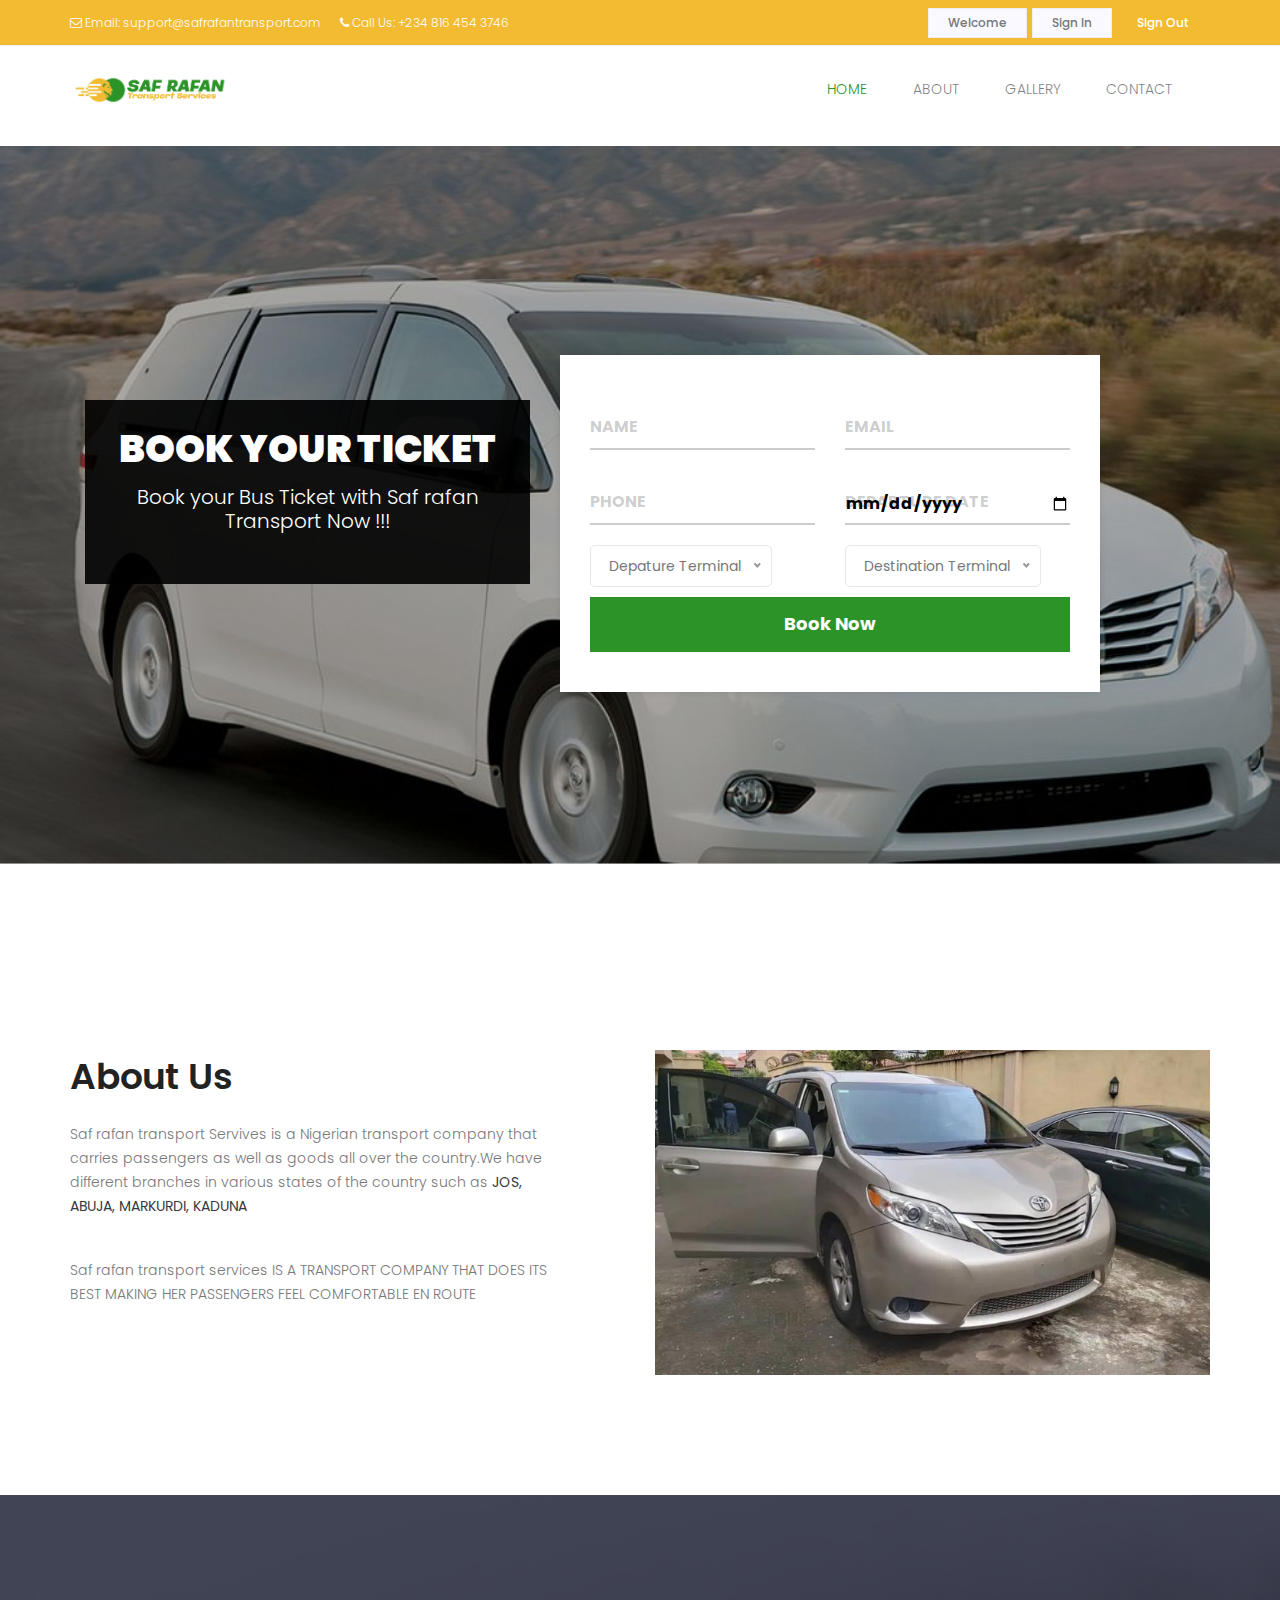
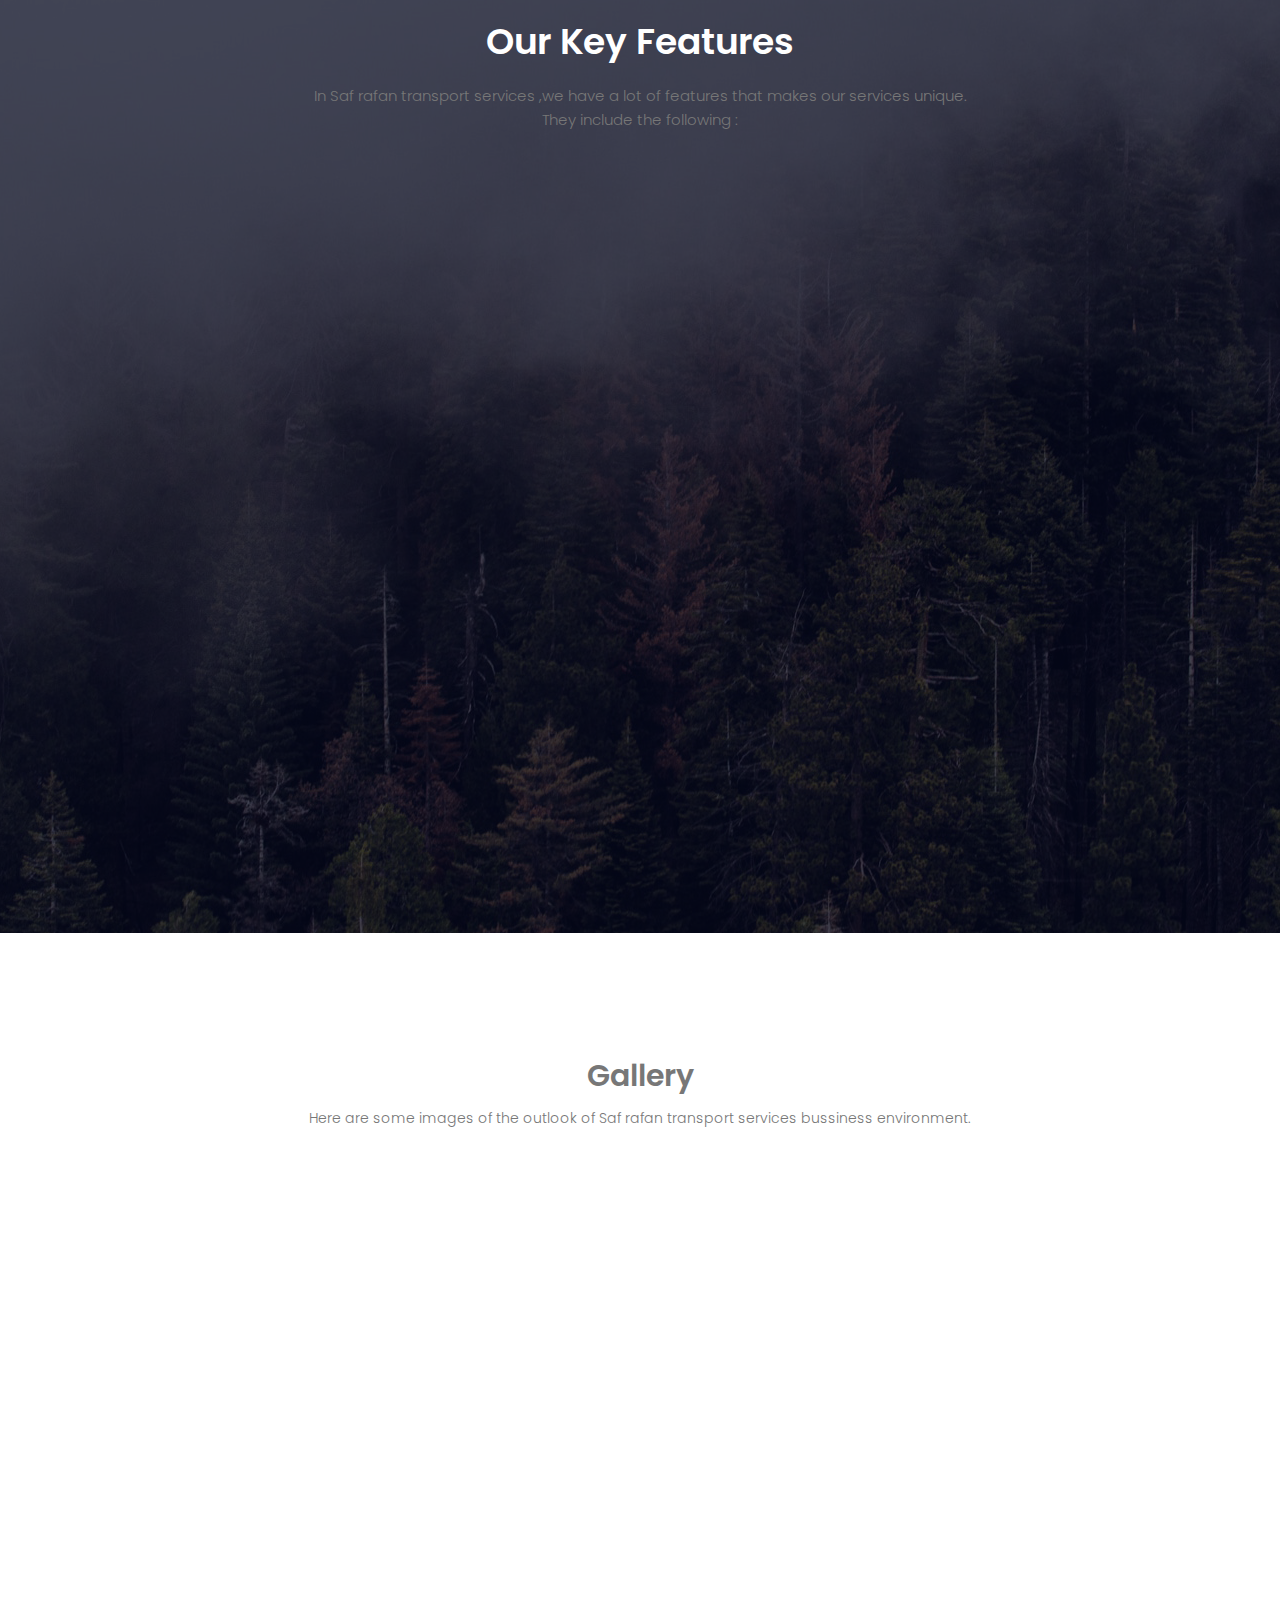
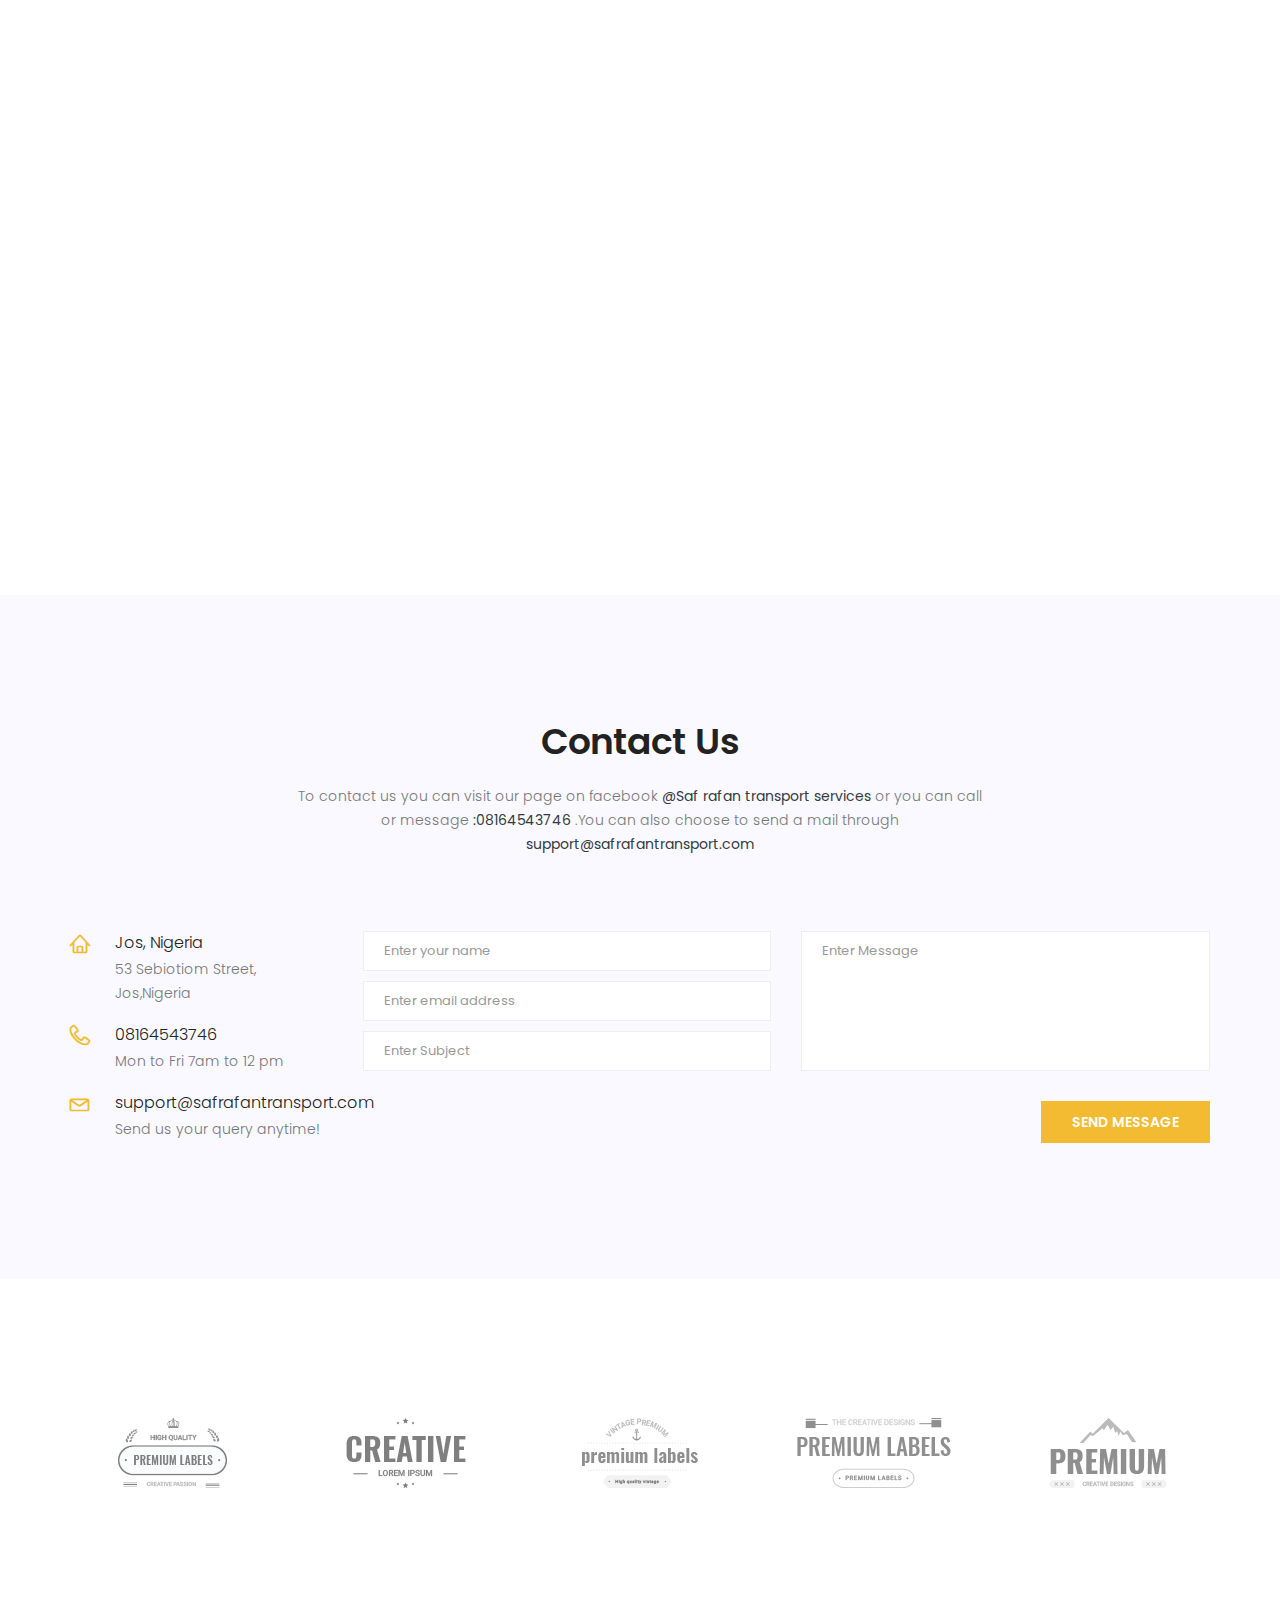
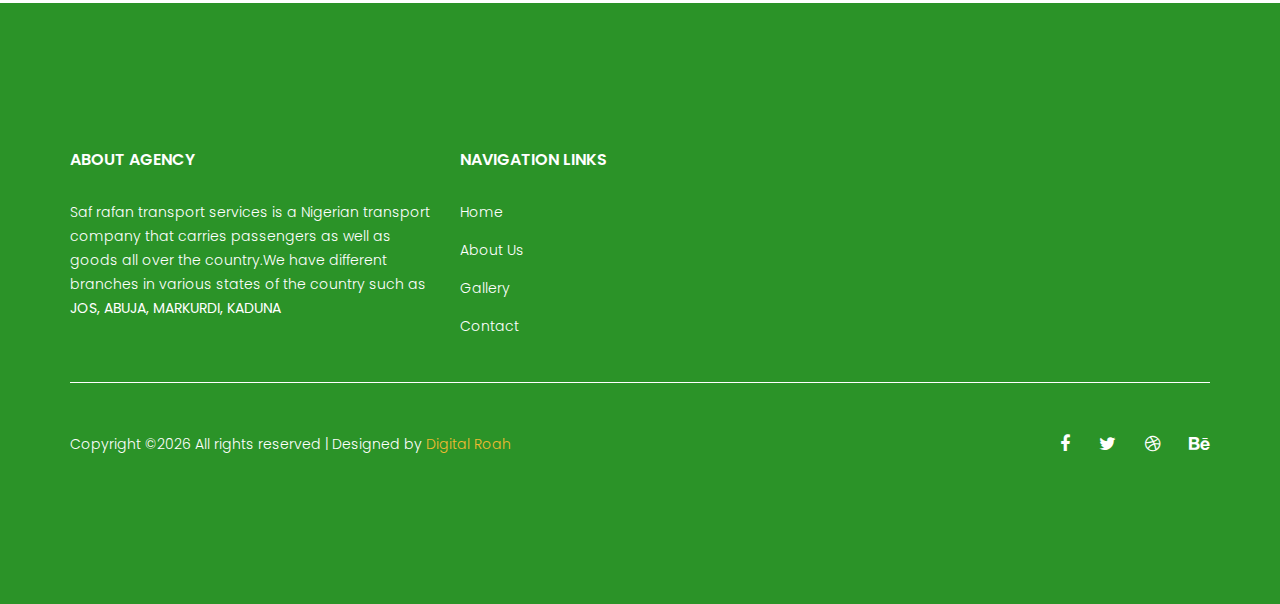
<file: index.html>
<!doctype html>
<html lang="en">
	<meta http-equiv="content-type" content="text/html;charset=UTF-8" />
    <head>
				<!-- Required meta tags -->
				<base #href="" />
				<meta charset="utf-8">
				<meta http-equiv="Content-Type" content="text/html; charset=utf-8">
				<meta name="viewport" content="width=device-width, initial-scale=1, shrink-to-fit=no">
        <!-- <link rel="icon" href="img/favicon.png" type="image/png"> -->
				<title>Saf rafan transport services</title>
				<meta name="description" content="Home,About,Contact,Virtual tour,Gallery">
				<meta name="keywords" content="Saf rafan transport services,contact us,Name,Email,Departure Terminal,Destination Terminal,Departure Date,Phone,Transport Company">
				<meta name="robots" content="all">
				<meta name="author" content="Saf rafan transport services">
				<meta name="google-site-verification" content="">

				<!-- Google font -->
	      <link href="https://fonts.googleapis.com/css?family=Montserrat:400,700,900" rel="stylesheet">

        <!-- Bootstrap CSS -->
        <link rel="stylesheet" href="css/bootstrap.css">
        <link rel="stylesheet" href="vendors/linericon/style.css">
        <link rel="stylesheet" href="css/font-awesome.min.css">
        <link rel="stylesheet" href="vendors/owl-carousel/owl.carousel.min.css">
        <link rel="stylesheet" href="vendors/lightbox/simpleLightbox.css">
        <link rel="stylesheet" href="vendors/nice-select/css/nice-select.css">
				<link rel="stylesheet" href="vendors/animate-css/animate.css">
        <!-- main css -->
        <link rel="stylesheet" href="css/style.css">
        <link rel="stylesheet" href="css/responsive.css">
		<!-- aos css -->
		<link rel="stylesheet" href="aos/aos.css">
		    <!-- Fancy Box CSS -->
			<link rel="stylesheet" href="fancybox-master/fancybox-master/dist/jquery.fancybox.min.css">
    </head>
    <body>

        <!--================Header Menu Area =================-->
        <header class="header_area">
           	<div class="top_menu row m0">
           		<div class="container">
					<div class="float-left">
						<ul class="list header_social">
							<li><a href="mailto:support@safrafantransport.com"><i class="fa fa-envelope-o"></i> <span class="hidden-sm">Email: support@safrafantransport.com</span></a></li>
							<li><a href="tel:+234-816-454-3746"><i class="fa fa-phone"></i> <span class="hidden-sm">Call Us: +234 816 454 3746</span></a></li>
						</ul>
					</div>
					<div class="float-right">
						<a class="ac_btn" href="#">Welcome</a>
						<a class="ac_btn" href="#">Sign In</a>
						<a class="dn_btn" href="#">Sign Out</a>
					</div>
           		</div>
						 </div>
            <div class="main_menu">
							<!-- <nav class="navbar navbar-expand-lg navbar-light">
								<div class="container">
								<button class="navbar-toggler"  type="button" data-toggle="collapse" data-target="#navbarSupportedContent" aria-controls="navbarSupportedContent" aria-expanded="false" aria-label="Toggle navigation">
									<span class="icon-bar"></span>
									<span class="icon-bar"></span>
									<span class="icon-bar"></span>
								</button>
                 <div class="collapse navbar-collapse offset" id="navbarSupportedContent">
									<a class="navbar-brand logo_h" href="index.html"><img src="img/banner/chi 2.png" class="chilogo"></a>
									<ul class="nav navbar-nav menu_nav ml-auto">
										<li class="nav-item active"><a class="nav-link" href="#">Home</a></li>
										<li class="nav-item"><a class="nav-link" href="#About">About Us</a></li>
										<li class="nav-item"><a class="nav-link" href="#contact">Contact Us</a></li>
										<li class="nav-item"><a class="nav-link" href="virtual">Virtual tour</a></li>
										<li class="nav-item"><a class="nav-link" href="#gallery">Gallery</a></li>

											</ul>
								</div>
							</div>
							</nav>  -->


							<nav class="navbar navbar-expand-lg navbar-light">
								<div class="container">
								<a class="navbar-brand" href="#" style="padding-top: 2em;"><img src="images/logo-main.png" class="chilogo" alt="chi-boy logo"></a>
								<!-- <a href="/" style="padding-top: 1em;" class="navbar-brand">Saf rafan Transport</a> -->
								<button class="navbar-toggler" type="button" data-toggle="collapse" data-target="#navbarNavDropdown" aria-controls="navbarNavDropdown" aria-expanded="false" aria-label="Toggle navigation">
									<span class="navbar-toggler-icon"></span>
									<span class="navbar-toggler-icon"></span>
									<span class="navbar-toggler-icon"></span>
								</button>
								<div class="collapse navbar-collapse pull-right" id="navbarNavDropdown">
									<ul class="navbar-nav ml-auto">
										<li class="nav-item active">
											<a class="nav-link" href="#" style="color: #2b9328;">HOME</a>
										</li>
										<li class="nav-item">
											<a class="nav-link" href="#About">ABOUT</a>
										</li>
										<!-- <li class="nav-item">
											<a class="nav-link" href="virtual.html">VIRTUAL TOUR</a>
										</li> -->
										<li class="nav-item">
											<a class="nav-link" href="#gallery">GALLERY</a>
											<!-- <div class="dropdown-menu" aria-labelledby="navbarDropdownMenuLink">
												<a class="dropdown-item" href="#">Action</a>
												<a class="dropdown-item" href="#">Another action</a>
												<a class="dropdown-item" href="#">Something else here</a>
											</div> -->
										</li>
										<li class="nav-item">
											<a href="#contact" class="nav-link">CONTACT</a>
										</li>
									</ul>
								</div>
							</div>
							</nav>
            </div>


				</header>



        <!--================Header Menu Area =================-->

        <!--================Home Banner Area =================-->
        <section class="home_banner_area body-area">
					<div class="banner_inner d-flex align-items-center">
						<div class="overlay bg-parallax" data-stellar-ratio="0.9" data-stellar-vertical-offset="0" data-background=""></div>
				<div class="container">
					<div class="banner_content text-center">
						<div class="section-center">
							<div class="container">
						<div class="row">
							<div class="col-md-5">
								<div class="booking-cta">
									<h1>Book Your Ticket</h1>
									<p>Book your Bus Ticket with Saf rafan Transport Now !!!</p>
								</div>
							</div>
							<div class="col-md-6 col-md-offset-1">
								<div class="booking-form">
									<form id="form-id">
										<div class="row">
											<div class="col-md-6">
												<div class="form-group">
													<input class="form-control" type="text" name="full-name">
													<span class="form-label">Name</span>
												</div>
											</div>
											<div class="col-md-6">
												<div class="form-group">
													<input class="form-control" type="email" name="email">
													<span class="form-label">Email</span>
												</div>
											</div>
										</div>
										<div class="row">
											<div class="col-md-6">
												<div class="form-group">
													<input class="form-control" type="tel" name="tel">
													<span class="form-label">Phone</span>
												</div>
											</div>
											<div class="col-md-6">
												<div class="form-group">
													<input class="form-control" type="Date" name="date">
													<span class="form-label">Departure Date</span>
												</div>
											</div>
										</div>

										 <div class="row">
											<div class="col-md-6">
												<div class="form-group">
												 <select name="depature" id="depature" class="selectpicker">
															<option value="departure" selected disabled>Depature Terminal</option>
															<option value="jos" >Jos</option>
															<option value="kaduna">Kaduna</option>
															<option value="makurdi">Makurdi</option>
															<option value="abuja">Abuja</option>
														</select>
													</div>
												</div>
											<!-- <div class="col-md-3 col-sm-6">
												<div class="form-group">
													<span class="form-label">Seats</span>
													<select class="form-control">
														<option>1</option>
														<option>2</option>
														<option>3</option>
														<option>4</option>
														<option>5</option>
														<option>6</option>
														<option>7</option>
														<option>8</option>
														<option>9</option>
														<option>10</option>
													</select>
													<span class="select-arrow"></span>
												</div>
											</div> -->



											<div class="col-md-6 ">
												<div class="form-group">

													<select name="destination" id="destination" class="selectpicker">
														<option value="destination" selected disabled>Destination Terminal</option>
														<option value="jos" >Jos</option>
														<option value="kaduna">Kaduna</option>
														<option value="makurdi">Makurdi</option>
														<option value="abuja">Abuja</option>
													</select>
												</div>
											</div>

											<div class="form-btn col-md-12" style="margin-top: 10px;">
											<button class="submit-btn">Book Now</button>
                    </div>
									</form>
								</div>
							</div>
						</div>
					</div>
					</div>



						</div>
					</div>
					</div>
				</section>




        <!--================End Home Banner Area =================-->

        <!--================Welcome Area =================-->
        <section class="welcome_area p_120">
        	<div class="container">
        		<div class="row welcome_inner">
        			<div class="col-lg-6">
        				<div class="welcome_text">
        					<h4 id="About">About Us</a></h4>
									<p>Saf rafan transport Servives is a Nigerian transport company that carries passengers as well as goods all over the country.We have different branches in various states of the country such as <b class="text-dark">JOS, ABUJA, MARKURDI, KADUNA</b></p>
									<p>Saf rafan transport services IS A TRANSPORT COMPANY THAT DOES ITS BEST MAKING HER PASSENGERS FEEL COMFORTABLE EN ROUTE</p>

        				</div>
        			</div>
        			<div class="col-lg-6">
        				<div class="animation-element slide-right about" data-aos="fade-left" data-aos-anchor="#example-anchor" data-aos-offset="500" data-aos-duration="1500">
							<a href="images/sienna-1.jpg" data-fancybox="gallery" data-caption="Welcome to Saf rafan Transport Services">
									<img class="img-fluid " src="images/sienna-1.jpg" alt="chiboy-about">
									</a>
        				</div>
        			</div>
        		</div>
        	</div>
				</section>




        <!--================End Welcome Area =================-->

        <!--================Causes Area =================-->



       </div>
        </section>



				<!--================End Causes Area =================-->






						<!-- <div class="container">
						<iframe width="100%" height="480px" src="https://poly.google.com/view/cxg2bUmEQia/embed?chrome=min" frameborder="0" style="border:none;" allowvr="yes" allow="vr; xr; accelerometer; magnetometer; gyroscope; autoplay;" allowfullscreen mozallowfullscreen="true" webkitallowfullscreen="true" onmousewheel="" style="height: 50vw;" id="virtual"></iframe>
					  <br><br><br>
					</div> -->


        <!--================End Event Area =================-->

				<!--================Testimonials Area =================-->
				 <!--================Feature Area =================-->

				 <section class="feature_area p_120">
        	<div class="overlay bg-parallax" data-stellar-ratio="0.9" data-stellar-vertical-offset="0" data-background=""></div>
        	<div class="container">
        		<div class="white_title">
        			<h2>Our Key Features</h2>
							<p>In Saf rafan transport services ,we have a lot of features that makes our services unique.</p>
							<p>They include the following :</p>
        		</div>

							<div class="row feature_inner justify-content-center">
								<div class="col-lg-4">
									<div class="feature_item" data-aos="fade-up-right" data-aos-duration="1600">
										<i class="lnr lnr-users"></i>
										<h4>Drivers</h4>
										<p>Our drivers are trained by the Federal Road Safety Commission of Nigeria (FRSC) which makes them highly equipped and qualified.</p>
									</div>
								</div>
								<div class="col-lg-4">
									<div class="feature_item" data-aos="flip-up" data-aos-duration="1700">
										<i class="lnr lnr-bus"></i>
										<h4>Buses</h4>
										<p>Buses are well equipped with Air Conditioners (A.C) ,comfortable seats ,Fire extinguisers (incases of fire out breaks), Speed limit installations, and other amenities for security and safety of passengers.</p>
									</div>
								</div>
								<div class="col-lg-4">
									<div class="feature_item" data-aos="fade-up-left" data-aos-duration="1800">
										<i class="lnr lnr-diamond"></i>
										<h4>Awards</h4>
										<p>We are one of the best transportation firms approved by the Federal Ministry of transportation which has been winning awards of excellence consistently for the past 7years.</p>
									</div>
								</div>
								<div class="col-lg-4">
									<div class="feature_item" style="margin-top: 10px;" data-aos="zoom-in" data-aos-duration="2000">
										<i class="lnr lnr-clock"></i>
										<h4>Punctual</h4>
										<p>Extremely punctual on our departure time which are normally scheduled by 7:00am and others departing before 12:00pm.</p>
									</div>
								</div>
							</div>
          </div>
        </section>
				<!--================End Feature Area =================-->

				<!--======================Gallery Area================-->
				         <section class="event_area p_120">
									<div class="container text-center">
										<h2 id="gallery">Gallery</h2>
										<p>Here are some images of the outlook of Saf rafan transport services bussiness environment.</p>
										<br><br>
										<div class="row " style="padding: 20px;">
											<div class="col-md-6 animation-element slide-left about" data-aos="flip-left" data-aos-duration="1600">
												<a href="images/inside-sienna.jpg" data-fancybox="gallery" data-caption="Saf rafan Transport Services Environment">
									<img src="images/inside-sienna.jpg" class="img img-responsive" alt="chiboy-gallery" style="max-width: 100%; height: auto; margin-top: 20px;">
								</a>
									</div>
									<div class="col-md-6 animation-element slide-left about" data-aos="fade-down-right" data-aos-duration="1700">
										<a href="images/sienna-3.jpg" data-fancybox="gallery" data-caption="Saf rafan Transport Services Environment">
										<img src="images/sienna-3.jpg" class="img img-responsive" alt="chiboy-gallery" style="max-width: 100%; height: auto; margin-top: 20px;">
									</a>
										</div>
									</div>
									<div class="row" style="padding: 20px;">
										<div class="col-md-6 animation-element slide-left about" data-aos="flip-up" data-aos-duration="1800">
											<a href="images/sienna-2.jpg" data-fancybox="gallery" data-caption="Saf rafan Transport Services Environment">
											<img src="images/sienna-2.jpg" class="img img-responsive" alt="chiboy-gallery" style="max-width: 100%; height: auto; margin-top: 20px;">
										</a>
											</div>
											<div class="col-md-6 animation-element slide-left about" data-aos="flip-right" data-aos-duration="1900">
												<a href="images/sienna-4.jpg" data-fancybox="gallery" data-caption="Saf rafan Transport Services Environment">
												<img src="images/sienna-4.jpg" class="img img-responsive" alt="chiboy-gallery" style="max-width: 100%; height: auto; margin-top: 20px;">
											</a>
												</div>
									</div>
									</div>
									</section>
						<!--=================End Gallery Area================-->

						        <!--================Causes Area =================-->
										<section class="causes_area p_120">
											<div class="container">
												<div class="main_title">
													<h2 id="contact">Contact Us</h2>
													<p>To contact us you can visit our page on facebook <b class="text-dark">@Saf rafan transport services</b> or you can call or message <b class="text-dark">:08164543746</b> .You can also choose to send a mail through <b class="text-dark">support@safrafantransport.com</b></p>
												</div>
											 </div>
											 <div class="container">
													<div class="row">
															<div class="col-lg-3">
																	<div class="contact_info">
																			<div class="info_item">
																					<i class="lnr lnr-home"></i>
																					<h6>Jos, Nigeria</h6>
																					<p>53 Sebiotiom Street, Jos,Nigeria</p>
																			</div>
																			<div class="info_item">
																					<i class="lnr lnr-phone-handset"></i>
																					<h6><a href="#">08164543746</a></h6>
																					<p>Mon to Fri 7am to 12 pm</p>
																			</div>
																			<div class="info_item">
																					<i class="lnr lnr-envelope"></i>
																					<h6><a href="#">support@safrafantransport.com</a></h6>
																					<p>Send us your query anytime!</p>
																			</div>
																	</div>
															</div>
															<div class="col-lg-9">
																	<form class="row contact_form" action="contact_process.php" method="post" id="contactForm" novalidate="novalidate">
																			<div class="col-md-6">
																					<div class="form-group">
																							<input type="text" class="form-control" id="name" name="name" placeholder="Enter your name">
																					</div>
																					<div class="form-group">
																							<input type="email" class="form-control" id="email" name="email" placeholder="Enter email address">
																					</div>
																					<div class="form-group">
																							<input type="text" class="form-control" id="subject" name="subject" placeholder="Enter Subject">
																					</div>
																			</div>
																			<div class="col-md-6">
																					<div class="form-group">
																							<textarea class="form-control" name="message" id="message" rows="1" placeholder="Enter Message"></textarea>
																					</div>
																			</div>
																			<div class="col-md-12 text-right">
																					<button type="submit" value="submit" class="btn submit_btn">Send Message</button>
																			</div>
																	</form>
															</div>



													</div>
											</div>
										</div>
										</section>
										<br>


        <!--================End Testimonials Area =================-->

        <!--================Clients Logo Area =================-->
        <section class="clients_logo_area">
        	<div class="container">
        		<div class="clients_slider owl-carousel">
        			<div class="item">
        				<img src="img/clients-logo/c-logo-1.png" alt="" class="img img-responsive" style="max-width: 100%; height: auto;">
        			</div>
        			<div class="item">
        				<img src="img/clients-logo/c-logo-2.png" alt="" class="img img-responsive" style="max-width: 100%; height: auto;">
        			</div>
        			<div class="item">
        				<img src="img/clients-logo/c-logo-3.png" alt="" class="img img-responsive" style="max-width: 100%; height: auto;">
        			</div>
        			<div class="item">
        				<img src="img/clients-logo/c-logo-4.png" alt="" class="img img-responsive" style="max-width: 100%; height: auto;">
        			</div>
        			<div class="item">
        				<img src="img/clients-logo/c-logo-5.png" alt="" class="img img-responsive" style="max-width: 100%; height: auto;">
        			</div>
        		</div>
        	</div>
        </section>
        <!--================End Clients Logo Area =================-->


        <!--================ start footer Area  =================-->
        <footer class="footer-area section_gap">
            <div class="container">
                <div class="row">
                    <div class="col-lg-4  col-md-6 col-sm-6">
                        <div class="single-footer-widget">
                            <h6 class="footer_title">About Agency</h6>
                            <p>Saf rafan transport services is a Nigerian transport company that carries passengers as well as goods all over the country.We have different branches in various states of the country such as <b class="text-white">JOS, ABUJA, MARKURDI, KADUNA</b></p>
                        </div>
                    </div>
                    <div class="col-lg-4 col-md-6 col-sm-6">
                        <div class="single-footer-widget">
                            <h6 class="footer_title">Navigation Links</h6>
                            <div class="row">
                                <div class="col-4">
																	<ul class="list">
                                        <li><a href="#">Home</a></li>
                                        <li><a href="#About">About Us</a></li>
                                        <!-- <li><a href="virtual.html">Virtual tour</a></li> -->
																				<li><a href="#gallery">Gallery</a></li>
																				<li><a href="#contact">Contact</a></li>
																		</ul>
													      </div>
                            </div>
                        </div>
                    </div>
                    <div class="col-lg-4">
                       <!-- <div class="single-footer-widget">
                            <h6 class="footer_title">Newsletter</h6>
                            <p>For business professionals caught between high OEM price and mediocre print and graphic output, </p>
                            <div id="mc_embed_signup">
                                <form target="_blank" action="https://spondonit.us12.list-manage.com/subscribe/post?u=1462626880ade1ac87bd9c93a&amp;id=92a4423d01" method="get" class="subscribe_form relative">
                                    <div class="input-group d-flex flex-row">
                                        <input name="EMAIL" placeholder="Email Address" onfocus="this.placeholder = ''" onblur="this.placeholder = 'Email Address '" required="" type="email">
                                        <button class="btn sub-btn"><span class="lnr lnr-location"></span></button>
                                    </div>
                                    <div class="mt-10 info"></div>
                                </form>
                            </div>
                        </div>
                    </div>
                    <div class="col-lg-3 col-md-6 col-sm-6">
                        <div class="single-footer-widget instafeed">
                            <h6 class="footer_title">InstaFeed</h6>
                            <ul class="list instafeed d-flex flex-wrap">
                                <li><img src="img/instagram/Image-01.jpg" alt=""></li>
                                <li><img src="img/instagram/Image-02.jpg" alt=""></li>
                                <li><img src="img/instagram/Image-03.jpg" alt=""></li>
                                <li><img src="img/instagram/Image-04.jpg" alt=""></li>
                                <li><img src="img/instagram/Image-05.jpg" alt=""></li>
                                <li><img src="img/instagram/Image-06.jpg" alt=""></li>
                                <li><img src="img/instagram/Image-07.jpg" alt=""></li>
                                <li><img src="img/instagram/Image-08.jpg" alt=""></li>
                            </ul>
                        </div>
                    </div>
								 </div> -->

								 <!-- <iframe src="https://www.google.com/maps/embed?pb=!1m18!1m12!1m3!1d3930.02841977422!2d8.87706881428157!3d9.931591076934604!2m3!1f0!2f0!3f0!3m2!1i1024!2i768!4f13.1!3m3!1m2!1s0x105372f7cdb95465%3A0x1a2ac79b28a22fd1!2sCHI-BOY%20EXPRESS%20SERVICES!5e0!3m2!1sen!2sng!4v1598677617653!5m2!1sen!2sng" width="100%" height="250" frameborder="0" style="border:0;" allowfullscreen="" aria-hidden="false" tabindex="0" style="height: 50vw;"></iframe> -->

								 </div>
						</div>

                <div class="border_line"></div>
                <div class="row footer-bottom d-flex justify-content-between align-items-center">
                    <p class="col-lg-8 col-md-8 footer-text m-0"><!-- Link back to Colorlib can't be removed. Template is licensed under CC BY 3.0. -->
Copyright &copy;<script>document.write(new Date().getFullYear());</script> All rights reserved | Designed by <a href="#">Digital Roah</a>
<!-- Link back to Colorlib can't be removed. Template is licensed under CC BY 3.0. --></p>
                    <div class="col-lg-4 col-md-4 footer-social">
                        <a href="#"><i class="fa fa-facebook"></i></a>
                        <a href="#"><i class="fa fa-twitter"></i></a>
                        <a href="#"><i class="fa fa-dribbble"></i></a>
                        <a href="#"><i class="fa fa-behance"></i></a>
                    </div>
                </div>
						</div>
						</div>
        </footer>
		<!--================ End footer Area  =================-->




        <!-- Optional JavaScript -->
        <!-- jQuery first, then Popper.js, then Bootstrap JS -->
				<script src="js/jquery-3.2.1.min.js"></script>
			  <script src="https://cdnjs.cloudflare.com/ajax/libs/jquery/2.1.3/jquery.min.js"></script>
        <script src="js/popper.js"></script>
        <script src="js/bootstrap.min.js"></script>
        <script src="js/stellar.js"></script>
        <script src="vendors/lightbox/simpleLightbox.min.js"></script>
        <script src="vendors/nice-select/js/jquery.nice-select.min.js"></script>
        <script src="vendors/isotope/imagesloaded.pkgd.min.js"></script>
        <script src="vendors/isotope/isotope-min.js"></script>
        <script src="vendors/owl-carousel/owl.carousel.min.js"></script>
        <script src="js/jquery.ajaxchimp.min.js"></script>
        <script src="js/mail-script.js"></script>
	    <script src="js/theme.js"></script>
		    <!-- Fancy Box JS -->
			<script src="fancybox-master/fancybox-master/dist/jquery.fancybox.min.js"></script>
		<script src="aos/aos.js"></script>
		<script>
			AOS.init();
		  </script>
    </body>
</html>
</file>
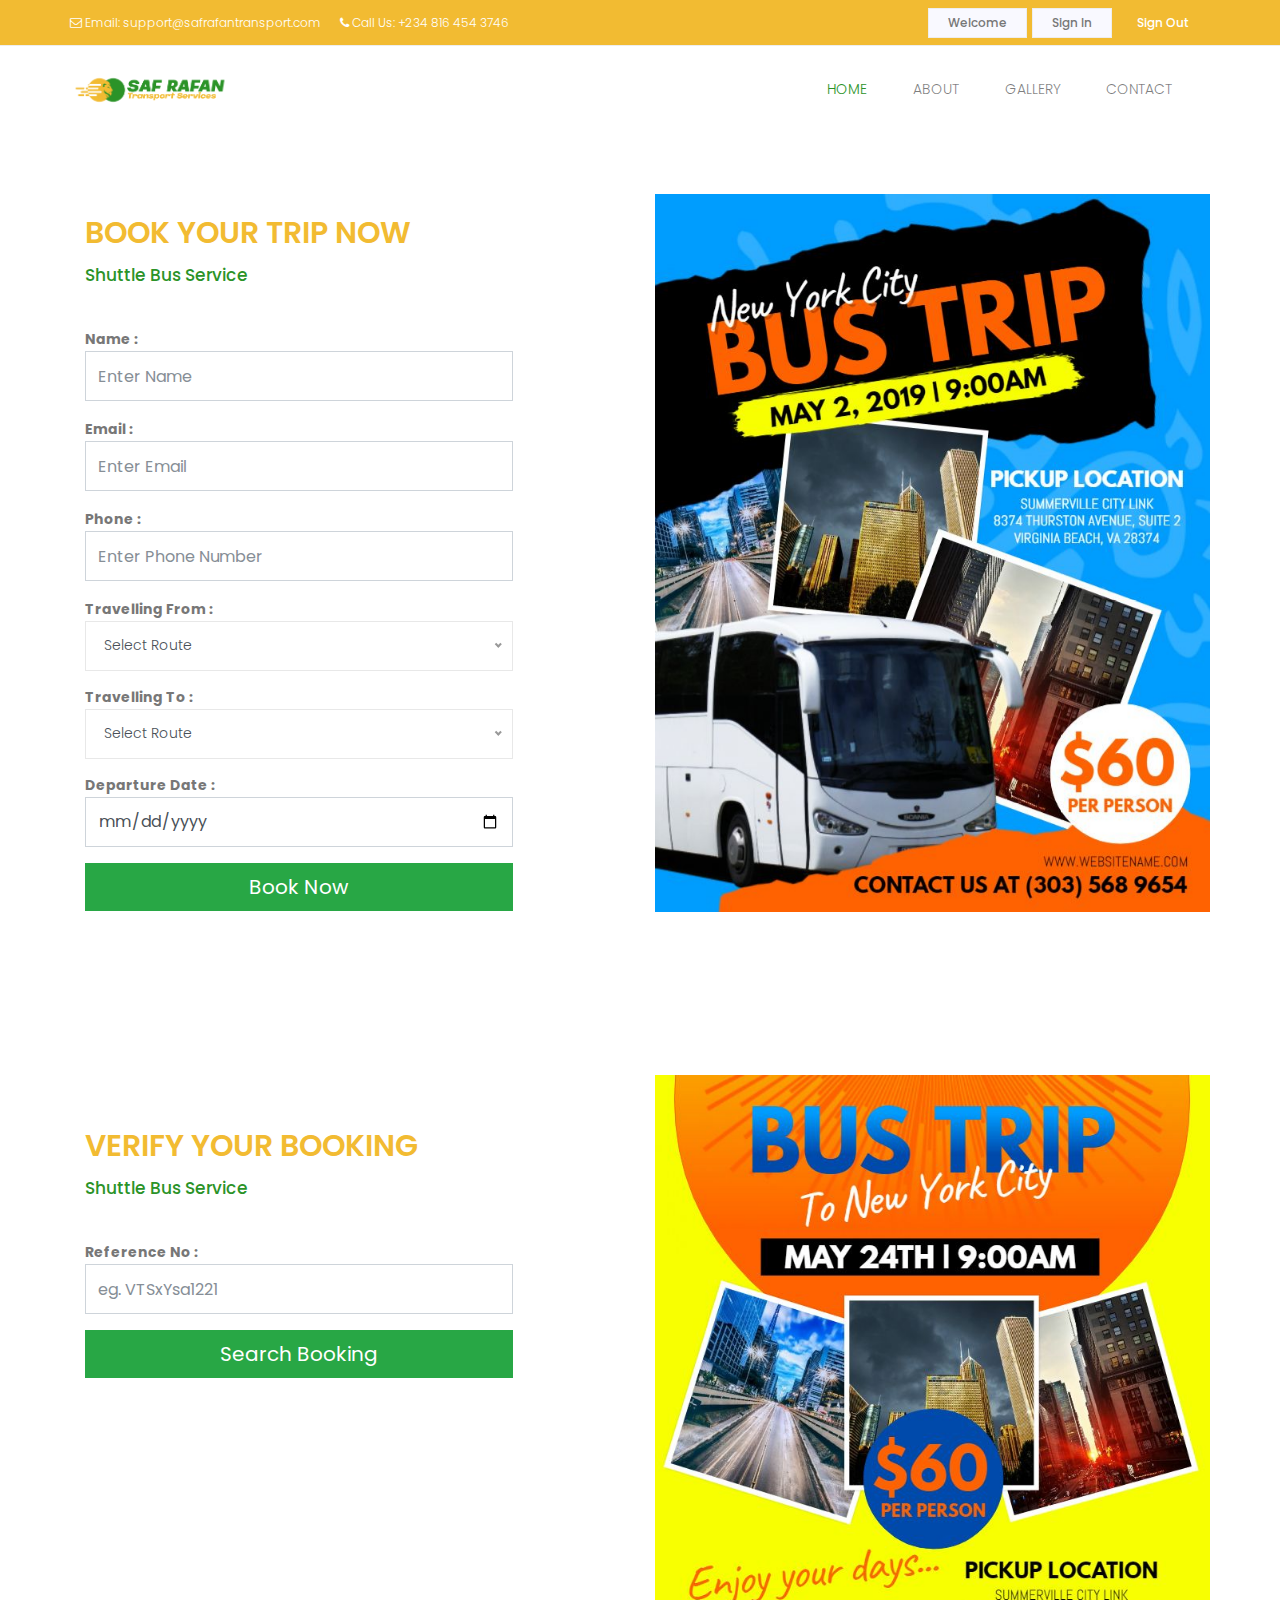
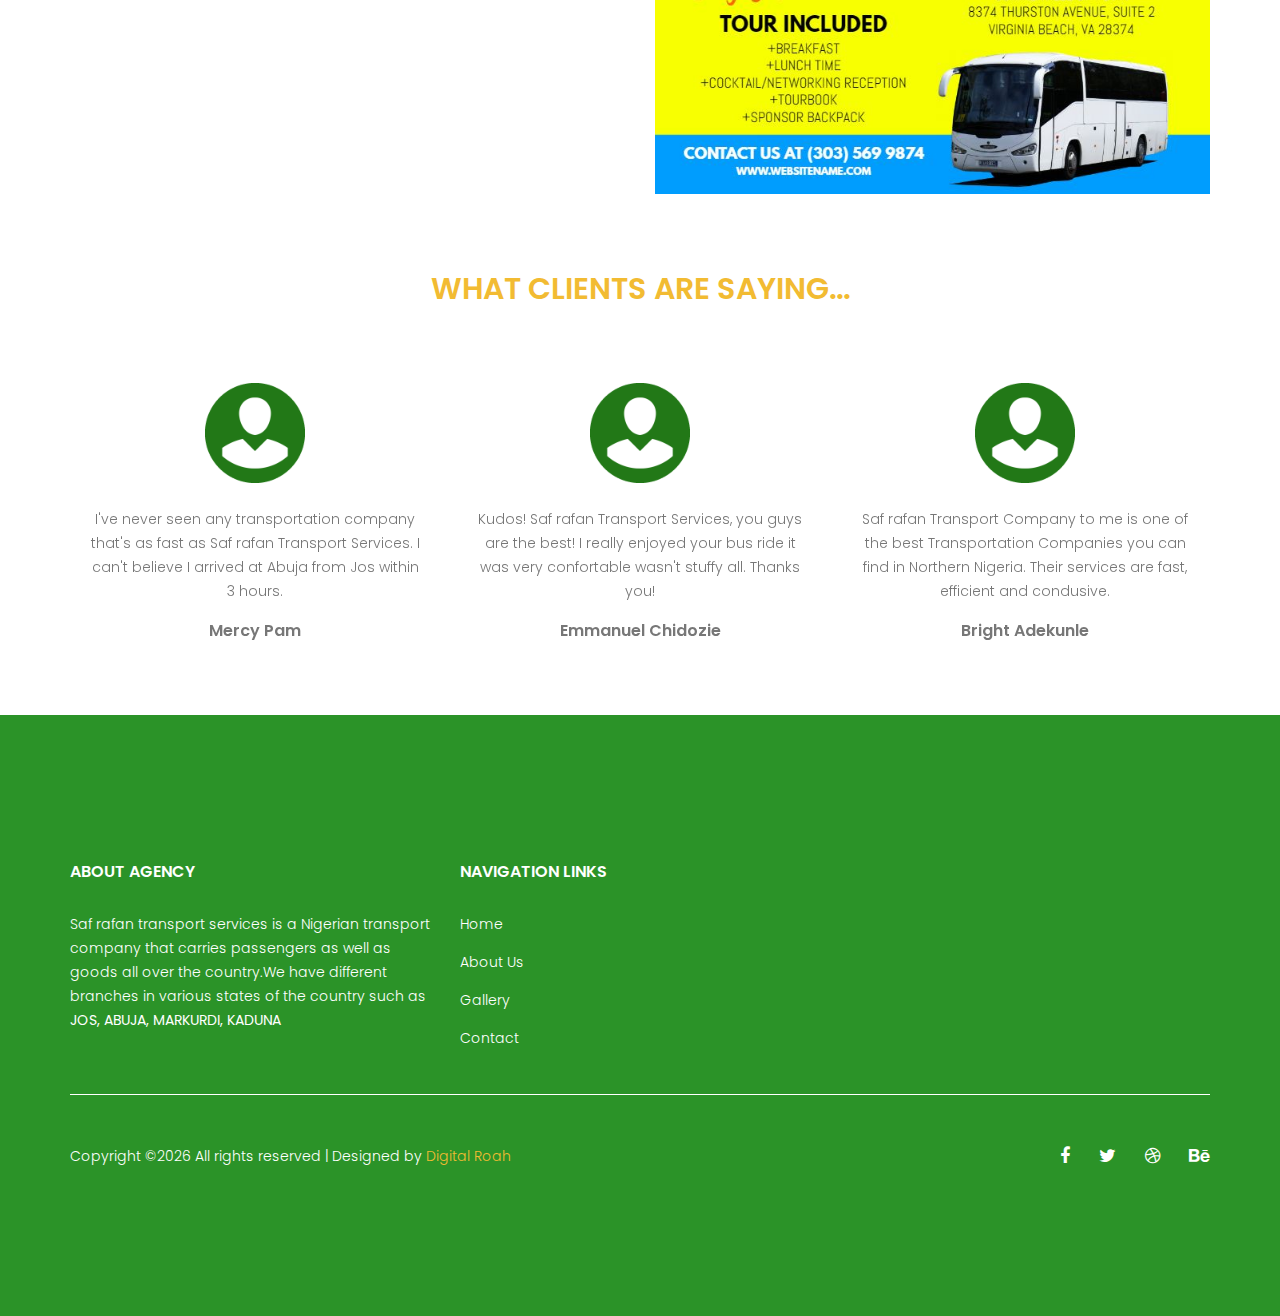
<file: home.html>
<!doctype html>
<html lang="en">
	<meta http-equiv="content-type" content="text/html;charset=UTF-8" />
    <head>
				<!-- Required meta tags -->
				<base #href="" />
				<meta charset="utf-8">
				<meta http-equiv="Content-Type" content="text/html; charset=utf-8">
				<meta name="viewport" content="width=device-width, initial-scale=1, shrink-to-fit=no">
        <!-- <link rel="icon" href="img/favicon.png" type="image/png"> -->
				<title>Saf rafan transport services</title>
				<meta name="description" content="Home,About,Contact,Virtual tour,Gallery">
				<meta name="keywords" content="Saf rafan transport services,contact us,Name,Email,Departure Terminal,Destination Terminal,Departure Date,Phone,Transport Company">
				<meta name="robots" content="all">
				<meta name="author" content="Saf rafan transport services">
				<meta name="google-site-verification" content="">

				<!-- Google font -->
	      <link href="https://fonts.googleapis.com/css?family=Montserrat:400,700,900" rel="stylesheet">

        <!-- Bootstrap CSS -->
        <link rel="stylesheet" href="css/bootstrap.css">
        <link rel="stylesheet" href="vendors/linericon/style.css">
        <link rel="stylesheet" href="css/font-awesome.min.css">
        <link rel="stylesheet" href="vendors/owl-carousel/owl.carousel.min.css">
        
        <link rel="stylesheet" href="vendors/nice-select/css/nice-select.css">
				<link rel="stylesheet" href="vendors/animate-css/animate.css">
        <!-- main css -->
        <link rel="stylesheet" href="css/style.css">
        <link rel="stylesheet" href="css/responsive.css">
		<!-- aos css -->
		<link rel="stylesheet" href="aos/aos.css">
		    <!-- Fancy Box CSS -->
			<link rel="stylesheet" href="fancybox-master/fancybox-master/dist/jquery.fancybox.min.css">
                <!-- Owl Carousel CSS -->
    <link rel="stylesheet" href="OwlCarousel2-2.3.4/dist/assets/owl.carousel.css">
    <link rel="stylesheet" href="OwlCarousel2-2.3.4/dist/assets/owl.carousel.min.css">
    <link rel="stylesheet" href="OwlCarousel2-2.3.4/dist/assets/owl.theme.default.min.css">
    </head>
    <body>

        <!--================Header Menu Area =================-->
        <header class="header_area">
           	<div class="top_menu row m0">
           		<div class="container">
					<div class="float-left">
						<ul class="list header_social">
							<li><a href="mailto:support@safrafantransport.com"><i class="fa fa-envelope-o"></i> <span class="hidden-sm">Email: support@safrafantransport.com</span></a></li>
							<li><a href="tel:+234-816-454-3746"><i class="fa fa-phone"></i> <span class="hidden-sm">Call Us: +234 816 454 3746</span></a></li>
						</ul>
					</div>
					<div class="float-right">
						<a class="ac_btn" href="#">Welcome</a>
						<a class="ac_btn" href="#">Sign In</a>
						<a class="dn_btn" href="#">Sign Out</a>
					</div>
           		</div>
						 </div>
            <div class="main_menu">
							<!-- <nav class="navbar navbar-expand-lg navbar-light">
								<div class="container">
								<button class="navbar-toggler"  type="button" data-toggle="collapse" data-target="#navbarSupportedContent" aria-controls="navbarSupportedContent" aria-expanded="false" aria-label="Toggle navigation">
									<span class="icon-bar"></span>
									<span class="icon-bar"></span>
									<span class="icon-bar"></span>
								</button>
                 <div class="collapse navbar-collapse offset" id="navbarSupportedContent">
									<a class="navbar-brand logo_h" href="index.html"><img src="img/banner/chi 2.png" class="chilogo"></a>
									<ul class="nav navbar-nav menu_nav ml-auto">
										<li class="nav-item active"><a class="nav-link" href="#">Home</a></li>
										<li class="nav-item"><a class="nav-link" href="#About">About Us</a></li>
										<li class="nav-item"><a class="nav-link" href="#contact">Contact Us</a></li>
										<li class="nav-item"><a class="nav-link" href="virtual">Virtual tour</a></li>
										<li class="nav-item"><a class="nav-link" href="#gallery">Gallery</a></li>

											</ul>
								</div>
							</div>
							</nav>  -->


							<nav class="navbar navbar-expand-lg navbar-light">
								<div class="container">
                                    <a class="navbar-brand" href="#" style="padding-top: 2em;"><img src="images/logo-main.png" class="chilogo" alt="chi-boy logo"></a>
                                    <!-- <a href="/" style="padding-top: 1em;" class="navbar-brand">Saf rafan Transport</a> -->
								<button class="navbar-toggler" type="button" data-toggle="collapse" data-target="#navbarNavDropdown" aria-controls="navbarNavDropdown" aria-expanded="false" aria-label="Toggle navigation">
									<span class="navbar-toggler-icon"></span>
									<span class="navbar-toggler-icon"></span>
									<span class="navbar-toggler-icon"></span>
								</button>
								<div class="collapse navbar-collapse pull-right" id="navbarNavDropdown">
									<ul class="navbar-nav ml-auto">
										<li class="nav-item active">
											<a class="nav-link" href="#" style="color: #2b9328;">HOME</a>
										</li>
										<li class="nav-item">
											<a class="nav-link" href="#About">ABOUT</a>
										</li>
										<!-- <li class="nav-item">
											<a class="nav-link" href="virtual.html">VIRTUAL TOUR</a>
										</li> -->
										<li class="nav-item">
											<a class="nav-link" href="#gallery">GALLERY</a>
											<!-- <div class="dropdown-menu" aria-labelledby="navbarDropdownMenuLink">
												<a class="dropdown-item" href="#">Action</a>
												<a class="dropdown-item" href="#">Another action</a>
												<a class="dropdown-item" href="#">Something else here</a>
											</div> -->
										</li>
										<li class="nav-item">
											<a href="#contact" class="nav-link">CONTACT</a>
										</li>
									</ul>
								</div>
							</div>
							</nav>
            </div>


				</header>

                <section class="body-area">
                     <br><br>
                    <div class="container">
                    <div class="row">
                        <div class="col-md-5">
                            <div class="container pt-lg-3">
                           <h2 class="form-header">BOOK YOUR TRIP NOW</h2>
                           <p class="form-text">Shuttle Bus Service</p>
                            <br>
                           <div style="width: 100%;">
                           <form action="" method="post">
                            <div class="form-group">
                                <label for="name" class="form-label"><strong>Name :</strong></label>
                                <input type="text" name="name" id="name" class="form-control form-select" placeholder="Enter Name">
                            </div>
                            <div class="form-group">
                                <label for="email" class="form-label"><strong>Email :</strong></label>
                                <input type="text" name="email" id="email" class="form-control form-select" placeholder="Enter Email">
                            </div>
                            <div class="form-group">
                                <label for="tel" class="form-label"><strong>Phone :</strong></label>
                                <input type="tel" name="tel" id="tel" class="form-control form-select" placeholder="Enter Phone Number">
                            </div>
                               <div class="form-group">
                                  <label for="travelling_from" class="form-label"><strong>Travelling From :</strong></label>
                                  <select name="travelling_from" id="travelling_from" class="form-control form-select">
                                    <option value="" selected disabled>Select Route</option>
                                    <option value="jos">Jos</option>
                                    <option value="makurdi">Makurdi</option>
                                    <option value="abuja">Abuja</option>
                                    <option value="kaduna">Kaduna</option>
                                  </select>
                               </div>
                               <br><br>
                               <div class="form-group">
                                <label for="travelling_to" class="form-label"><strong>Travelling To :</strong></label>
                                <select name="travelling_to" id="travelling_to" class="form-control form-select">
                                  <option value="" selected disabled>Select Route</option>
                                  <option value="jos">Jos</option>
                                  <option value="makurdi">Makurdi</option>
                                  <option value="abuja">Abuja</option>
                                  <option value="kaduna">Kaduna</option>
                                </select>
                             </div>
                             <br><br>
                             <div class="form-group">
                                 <label for="departure" class="form-label"><strong>Departure Date :</strong></label>
                                 <input type="date" name="departure" id="departure" class="form-control form-select">
                             </div>

                             <div style="margin-top: 10px;">
                                <button class="btn btn-success btn-block btn-lg" type="submit" style="border-radius: 0px;">Book Now</button>
                            </div>
                            <br>
                           </form>
                        </div>
                        </div>

                        </div>

                        <div class="col-md-6 offset-md-1">
                            <div class="owl-carousel" id="owl-banner">
                                <div class="banner">
                                    <img src="images/trip-1.jpg" alt="" class="img img-fluid">
                                </div>
                                <div class="banner">
                                    <img src="images/trip-2.jpg" alt="" class="img img-fluid">
                                </div>
                                <div class="banner">
                                    <img src="images/trip-3.jpg" alt="" class="img img-fluid">
                                </div>
                            </div>
                        </div>

                    </div>
                </div>

                </section>

                <br> <br><br>

        <section>
                <div class="container">
                    <div class="row">
                        <div class="col-md-5">
                            <div class="container pt-lg-5">
                                <h2 class="form-header">VERIFY YOUR BOOKING</h2>
                                <p class="form-text">Shuttle Bus Service</p>
                                <br>
                                <div style="width: 100%;">
                                    <form action="" method="post">
                                            <div class="form-group">
                                                <label for="ref_no" class="form-label"><strong>Reference No :</strong></label>
                                                <input type="text" name="ref_no" id="ref_no" class="form-control form-select" placeholder="eg. VTSxYsa1221">
                                            </div>
                                            <div style="margin-top: 10px;">
                                                <button class="btn btn-success btn-block btn-lg" type="submit" style="border-radius: 0px;">Search Booking</button>
                                            </div>
                                            <br>
                                    </form>
                                </div>
                            </div>
                        </div>

                        <div class="col-md-6 offset-md-1">
                            <img src="images/bus-trip.jpg" alt="" class="img img-fluid" width="100%">
                        </div>
                    </div>
                </div>
        </section>

        <br><br><br>
        <section>
            <div class="container">
                <h2 class="form-header text-center">WHAT CLIENTS ARE SAYING...</h2>
                <br><br>
                <div class="owl-carousel loop">
                    <div align="center">
                        <div class="p-3">
                       <img src="images/green-avatar.png" alt="female-beads" class="img img-fluid" style="width: 100px;">
                       <br>
                      <div class="product-price">
                        <p>I've never seen any transportation company that's as fast as Saf rafan Transport Services. I can't believe I arrived at Abuja from Jos within 3 hours.</p>
                        <h5>Mercy Pam</h5>
                      </div>
                    </div>
                    </div>
                    <div align="center">
                        <div class="p-3">
                         <img src="images/green-avatar.png" alt="female-beads" class="img img-fluid" style="width: 100px;">
                         <br>
                        <div class="product-price">
                          <p>Kudos! Saf rafan Transport Services, you guys are the best! I really enjoyed your bus ride it was very confortable wasn't stuffy all. Thanks you!</p>
                          <h5>Emmanuel Chidozie</h5>
                        </div>
                    </div>
                      </div>
                      <div align="center">
                        <div class="p-3">
                         <img src="images/green-avatar.png" alt="female-beads" class="img img-fluid" style="width: 100px;">
                         <br>
                        <div class="product-price">
                          <p>Saf rafan Transport Company to me is one of the best Transportation Companies you can find in Northern Nigeria. Their services are fast, efficient and condusive.</p>
                          <h5>Bright Adekunle</h5>
                        </div>
                        </div>
                      </div>
                    </div>
                </div>
        </section>

        <br><br>


        <!--================ start footer Area  =================-->
        <footer class="footer-area section_gap">
            <div class="container">
                <div class="row">
                    <div class="col-lg-4  col-md-6 col-sm-6">
                        <div class="single-footer-widget">
                            <h6 class="footer_title">About Agency</h6>
                            <p>Saf rafan transport services is a Nigerian transport company that carries passengers as well as goods all over the country.We have different branches in various states of the country such as <b class="text-white">JOS, ABUJA, MARKURDI, KADUNA</b></p>
                        </div>
                    </div>
                    <div class="col-lg-4 col-md-6 col-sm-6">
                        <div class="single-footer-widget">
                            <h6 class="footer_title">Navigation Links</h6>
                            <div class="row">
                                <div class="col-4">
																	<ul class="list">
                                        <li><a href="#">Home</a></li>
                                        <li><a href="#About">About Us</a></li>
                                        <!-- <li><a href="virtual.html">Virtual tour</a></li> -->
																				<li><a href="#gallery">Gallery</a></li>
																				<li><a href="#contact">Contact</a></li>
																		</ul>
													      </div>
                            </div>
                        </div>
                    </div>
                    <div class="col-lg-4">
                       <!-- <div class="single-footer-widget">
                            <h6 class="footer_title">Newsletter</h6>
                            <p>For business professionals caught between high OEM price and mediocre print and graphic output, </p>
                            <div id="mc_embed_signup">
                                <form target="_blank" action="https://spondonit.us12.list-manage.com/subscribe/post?u=1462626880ade1ac87bd9c93a&amp;id=92a4423d01" method="get" class="subscribe_form relative">
                                    <div class="input-group d-flex flex-row">
                                        <input name="EMAIL" placeholder="Email Address" onfocus="this.placeholder = ''" onblur="this.placeholder = 'Email Address '" required="" type="email">
                                        <button class="btn sub-btn"><span class="lnr lnr-location"></span></button>
                                    </div>
                                    <div class="mt-10 info"></div>
                                </form>
                            </div>
                        </div>
                    </div>
                    <div class="col-lg-3 col-md-6 col-sm-6">
                        <div class="single-footer-widget instafeed">
                            <h6 class="footer_title">InstaFeed</h6>
                            <ul class="list instafeed d-flex flex-wrap">
                                <li><img src="img/instagram/Image-01.jpg" alt=""></li>
                                <li><img src="img/instagram/Image-02.jpg" alt=""></li>
                                <li><img src="img/instagram/Image-03.jpg" alt=""></li>
                                <li><img src="img/instagram/Image-04.jpg" alt=""></li>
                                <li><img src="img/instagram/Image-05.jpg" alt=""></li>
                                <li><img src="img/instagram/Image-06.jpg" alt=""></li>
                                <li><img src="img/instagram/Image-07.jpg" alt=""></li>
                                <li><img src="img/instagram/Image-08.jpg" alt=""></li>
                            </ul>
                        </div>
                    </div>
								 </div> -->

								 <!-- <iframe src="https://www.google.com/maps/embed?pb=!1m18!1m12!1m3!1d3930.02841977422!2d8.87706881428157!3d9.931591076934604!2m3!1f0!2f0!3f0!3m2!1i1024!2i768!4f13.1!3m3!1m2!1s0x105372f7cdb95465%3A0x1a2ac79b28a22fd1!2sCHI-BOY%20EXPRESS%20SERVICES!5e0!3m2!1sen!2sng!4v1598677617653!5m2!1sen!2sng" width="100%" height="250" frameborder="0" style="border:0;" allowfullscreen="" aria-hidden="false" tabindex="0" style="height: 50vw;"></iframe> -->

								 </div>
						</div>

                <div class="border_line"></div>
                <div class="row footer-bottom d-flex justify-content-between align-items-center">
                    <p class="col-lg-8 col-md-8 footer-text m-0"><!-- Link back to Colorlib can't be removed. Template is licensed under CC BY 3.0. -->
Copyright &copy;<script>document.write(new Date().getFullYear());</script> All rights reserved | Designed by <a href="#">Digital Roah</a>
<!-- Link back to Colorlib can't be removed. Template is licensed under CC BY 3.0. --></p>
                    <div class="col-lg-4 col-md-4 footer-social">
                        <a href="#"><i class="fa fa-facebook"></i></a>
                        <a href="#"><i class="fa fa-twitter"></i></a>
                        <a href="#"><i class="fa fa-dribbble"></i></a>
                        <a href="#"><i class="fa fa-behance"></i></a>
                    </div>
                </div>
						</div>
						</div>
        </footer>
		<!--================ End footer Area  =================-->

        
        <!-- Modal -->
        <div class="modal" id="modelId" tabindex="-1" role="dialog">
            <div class="modal-dialog modal-lg" role="document">
                <div class="modal-content">
                        <!-- <div class="modal-header">
                                <h5 class="modal-title">Modal title</h5>
                                    <button type="button" class="btn-close" data-bs-dismiss="modal" aria-label="Close"></button>
                            </div> -->
                    <div class="modal-body">
                        <img src="images/trip-2.jpg" alt="" class="img img-fluid" style="width: 100%;">
                    </div>
                    <div class="modal-footer">
                        <button type="button" class="btn btn-secondary" data-dismiss="modal">Close</button>
                        <!-- <button type="button" class="btn btn-primary">Save</button> -->
                    </div>
                </div>
            </div>
        </div>
        


        <!-- Optional JavaScript -->
        <!-- jQuery first, then Popper.js, then Bootstrap JS -->
				<script src="js/jquery-3.2.1.min.js"></script>
			  <script src="https://cdnjs.cloudflare.com/ajax/libs/jquery/2.1.3/jquery.min.js"></script>
        <script src="js/popper.js"></script>
        <script src="js/bootstrap.min.js"></script>
        <script src="js/stellar.js"></script>
        <script src="vendors/lightbox/simpleLightbox.min.js"></script>
        <script src="vendors/nice-select/js/jquery.nice-select.min.js"></script>
        <script src="vendors/isotope/imagesloaded.pkgd.min.js"></script>
        <script src="vendors/isotope/isotope-min.js"></script>
        <script src="vendors/owl-carousel/owl.carousel.min.js"></script>
        <script src="js/jquery.ajaxchimp.min.js"></script>
        <script src="js/mail-script.js"></script>
	    <script src="js/theme.js"></script>
        <script>
window.onload = function(){
    setTimeout(function(){
       $('#modelId').modal('show');
   }, 2000);
};
        </script>
        <script src="OwlCarousel2-2.3.4/dist/owl.carousel.min.js"></script>
        <script>
    $(document).ready(function(){
      $("#owl-banner").owlCarousel({
        loop:true,
        autoplay:true,
        autoplayTimeout:5000,
        items: 1,
        nav:true,
        navText : ["<i class='fa fa-chevron-left fa-2x'></i>","<i class='fa fa-chevron-right fa-2x'></i>"]
      });
    });
        </script>

<script>
    $(document).ready(function(){
      $('.loop').owlCarousel({
  items:1,
  loop:true,
  margin:15,
  autoplay:true,
  autoplayTimeout:5000,
  nav:true,
  navText : ["<i class='fas fa-chevron-left fa-2x'></i>","<i class='fas fa-chevron-right fa-2x'></i>"],
  responsive:{
    1024:{
          items:3
      },
      600:{
          items:2
      }
  }
});
    });
  </script>
		    <!-- Fancy Box JS -->
			<script src="fancybox-master/fancybox-master/dist/jquery.fancybox.min.js"></script>
		<script src="aos/aos.js"></script>
		<script>
			AOS.init();
		  </script>
    </body>
</html>
</file>
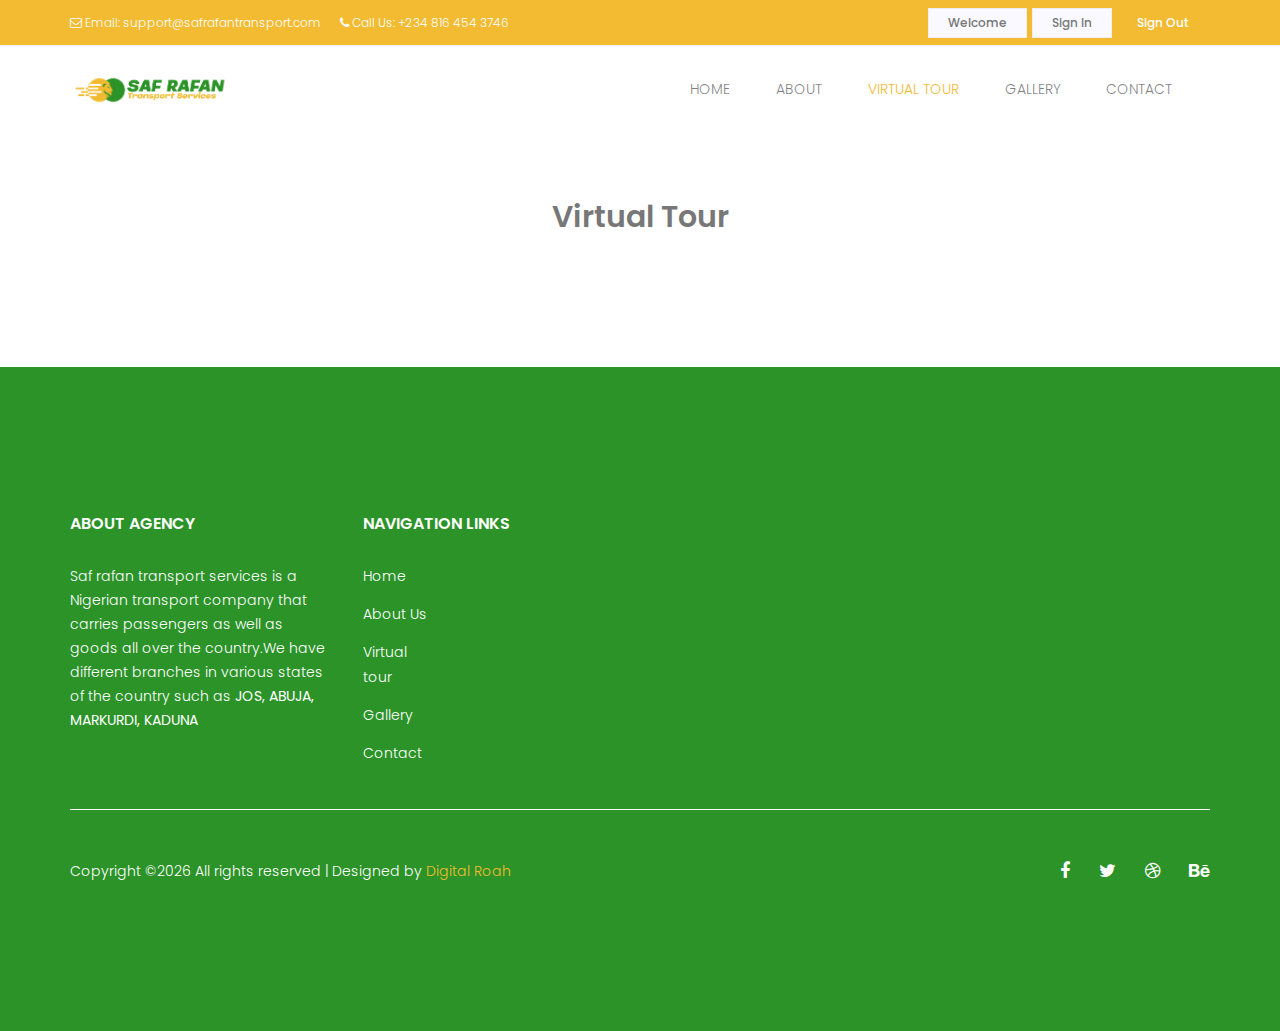
<file: virtual.html>
<!doctype html>
<html lang="en">
        <meta http-equiv="content-type" content="text/html;charset=UTF-8" />
        <head>
                    <!-- Required meta tags -->
                    <base #href="" />
                    <meta charset="utf-8">
                    <meta http-equiv="Content-Type" content="text/html; charset=utf-8">
                    <meta name="viewport" content="width=device-width, initial-scale=1, shrink-to-fit=no">
            <!-- <link rel="icon" href="img/favicon.png" type="image/png"> -->
                    <title>Saf rafan transport services</title>
                    <meta name="description" content="Home,About,Contact,Virtual tour,Gallery">
                    <meta name="keywords" content="Saf rafan transport services,contact us,Name,Email,Departure Terminal,Destination Terminal,Departure Date,Phone">
                    <meta name="robots" content="all">
                    <meta name="author" content="Saf rafan transport services">
                    <meta name="google-site-verification" content="">
				
				<!-- Google font -->
	      <link href="https://fonts.googleapis.com/css?family=Montserrat:400,700,900" rel="stylesheet">

        <!-- Bootstrap CSS -->
        <link rel="stylesheet" href="css/bootstrap.css">
        <link rel="stylesheet" href="vendors/linericon/style.css">
        <link rel="stylesheet" href="css/font-awesome.min.css">
        <link rel="stylesheet" href="vendors/owl-carousel/owl.carousel.min.css">
        <link rel="stylesheet" href="vendors/lightbox/simpleLightbox.css">
        <link rel="stylesheet" href="vendors/nice-select/css/nice-select.css">
				<link rel="stylesheet" href="vendors/animate-css/animate.css">
        <!-- main css -->
        <link rel="stylesheet" href="css/style.css">
        <link rel="stylesheet" href="css/responsive.css">
    </head>
    <body>
        
        <!--================Header Menu Area =================-->
        <header class="header_area">
           	<div class="top_menu row m0">
           		<div class="container">
					<div class="float-left">
						<ul class="list header_social">
							<li><a href="mailto:support@safrafantransport.com"><i class="fa fa-envelope-o"></i> <span class="hidden-sm">Email: support@safrafantransport.com</span></a></li>
							<li><a href="tel:+234-816-454-3746"><i class="fa fa-phone"></i> <span class="hidden-sm">Call Us: +234 816 454 3746</span></a></li>
						</ul>
					</div>
					<div class="float-right">
						<a class="ac_btn" href="#">Welcome</a> 
						<a class="ac_btn" href="#">Sign In</a>
						<a class="dn_btn" href="#">Sign Out</a>
					</div>
           		</div>	
           	</div>	
            <div class="main_menu">
							<!-- <nav class="navbar navbar-expand-lg navbar-light">
								<div class="container">
								<button class="navbar-toggler"  type="button" data-toggle="collapse" data-target="#navbarSupportedContent" aria-controls="navbarSupportedContent" aria-expanded="false" aria-label="Toggle navigation">
									<span class="icon-bar"></span>
									<span class="icon-bar"></span>
									<span class="icon-bar"></span>
								</button>
                 <div class="collapse navbar-collapse offset" id="navbarSupportedContent">
									<a class="navbar-brand logo_h" href="index.html"><img src="img/banner/chi 2.png" class="chilogo"></a>
									<ul class="nav navbar-nav menu_nav ml-auto">
										<li class="nav-item active"><a class="nav-link" href="#">Home</a></li> 
										<li class="nav-item"><a class="nav-link" href="#About">About Us</a></li>
										<li class="nav-item"><a class="nav-link" href="#contact">Contact Us</a></li> 
										<li class="nav-item"><a class="nav-link" href="virtual">Virtual tour</a></li>
										<li class="nav-item"><a class="nav-link" href="#gallery">Gallery</a></li>
 								 
											</ul>
								</div>
							</div>
							</nav>  -->
					
					 
							<nav class="navbar navbar-expand-lg navbar-light">
								<div class="container">
								<a class="navbar-brand" href="#" style="padding-top: 2em;"><img src="images/logo-main.png" class="chilogo" alt="chi-boy logo"></a>
								<!-- <a href="/" style="padding-top: 1em;" class="navbar-brand">Saf rafan Transport</a> -->
								<button class="navbar-toggler" type="button" data-toggle="collapse" data-target="#navbarNavDropdown" aria-controls="navbarNavDropdown" aria-expanded="false" aria-label="Toggle navigation">
									<span class="navbar-toggler-icon"></span>
									<span class="navbar-toggler-icon"></span>
									<span class="navbar-toggler-icon"></span>
								</button>
								<div class="collapse navbar-collapse pull-right" id="navbarNavDropdown">
									<ul class="navbar-nav ml-auto">
										<li class="nav-item">
											<a class="nav-link" href="index.html" >HOME</a>
										</li>
										<li class="nav-item">
											<a class="nav-link" href="index.html#About">ABOUT</a>
										</li>
										<li class="nav-item active">
											<a class="nav-link" href="virtual.html " style="color: #F2BB32;">VIRTUAL TOUR</a>
										</li>
										<li class="nav-item">
											<a class="nav-link" href="index.html#gallery">GALLERY</a>
											<!-- <div class="dropdown-menu" aria-labelledby="navbarDropdownMenuLink">
												<a class="dropdown-item" href="#">Action</a>
												<a class="dropdown-item" href="#">Another action</a>
												<a class="dropdown-item" href="#">Something else here</a>
											</div> -->
										</li>
										<li class="nav-item">
											<a href="index.html#contact" class="nav-link">CONTACT</a>
										</li>
									</ul>
								</div>
								</div>
							</nav>
					</div>
						

				</header>

				


        <div class="container body-area">
          <br><br>
          <h2 class="text-center">Virtual Tour</h2>
          <br><br>
          <!-- <iframe width="100%" height="600px" src="https://poly.google.com/view/cxg2bUmEQia/embed?chrome=min" frameborder="0" style="border:none;" allowvr="yes" allow="vr; xr; accelerometer; magnetometer; gyroscope; autoplay;" allowfullscreen mozallowfullscreen="true" webkitallowfullscreen="true" onmousewheel="" style="height: 50vw;" id="virtual"></iframe> -->
         <br><br><br>
        </div>


       <!--================ start footer Area  =================-->	
       <footer class="footer-area section_gap">
        <div class="container">
            <div class="row">
                <div class="col-lg-3  col-md-6 col-sm-6">
                    <div class="single-footer-widget">
                        <h6 class="footer_title">About Agency</h6>
                        <p>Saf rafan transport services is a Nigerian transport company that carries passengers as well as goods all over the country.We have different branches in various states of the country such as <b class="text-white">JOS, ABUJA, MARKURDI, KADUNA</b></p>
                    </div>
                </div>
                <div class="col-lg-3 col-md-6 col-sm-6">
                    <div class="single-footer-widget">
                        <h6 class="footer_title">Navigation Links</h6>
                        <div class="row">
                            <div class="col-4">
                              <ul class="list">
                                    <li><a href="index.html">Home</a></li>
                                    <li><a href="index.html#About">About Us</a></li>
                                    <li><a href="virtual.html">Virtual tour</a></li>
                                    <li><a href="index.html#gallery">Gallery</a></li>
                                    <li><a href="index.html#contact">Contact</a></li>
                                </ul>
                            </div>										
                        </div>							
                    </div>
                </div>							
                <div class="col-lg-6">
                   <!-- <div class="single-footer-widget">
                        <h6 class="footer_title">Newsletter</h6>
                        <p>For business professionals caught between high OEM price and mediocre print and graphic output, </p>		
                        <div id="mc_embed_signup">
                            <form target="_blank" action="https://spondonit.us12.list-manage.com/subscribe/post?u=1462626880ade1ac87bd9c93a&amp;id=92a4423d01" method="get" class="subscribe_form relative">
                                <div class="input-group d-flex flex-row">
                                    <input name="EMAIL" placeholder="Email Address" onfocus="this.placeholder = ''" onblur="this.placeholder = 'Email Address '" required="" type="email">
                                    <button class="btn sub-btn"><span class="lnr lnr-location"></span></button>		
                                </div>									
                                <div class="mt-10 info"></div>
                            </form>
                        </div>
                    </div>
                </div>
                <div class="col-lg-3 col-md-6 col-sm-6">
                    <div class="single-footer-widget instafeed">
                        <h6 class="footer_title">InstaFeed</h6>
                        <ul class="list instafeed d-flex flex-wrap">
                            <li><img src="img/instagram/Image-01.jpg" alt=""></li>
                            <li><img src="img/instagram/Image-02.jpg" alt=""></li>
                            <li><img src="img/instagram/Image-03.jpg" alt=""></li>
                            <li><img src="img/instagram/Image-04.jpg" alt=""></li>
                            <li><img src="img/instagram/Image-05.jpg" alt=""></li>
                            <li><img src="img/instagram/Image-06.jpg" alt=""></li>
                            <li><img src="img/instagram/Image-07.jpg" alt=""></li>
                            <li><img src="img/instagram/Image-08.jpg" alt=""></li>
                        </ul>
                    </div>
                </div>						
             </div> -->

             <!-- <iframe src="https://www.google.com/maps/embed?pb=!1m18!1m12!1m3!1d3930.02841977422!2d8.87706881428157!3d9.931591076934604!2m3!1f0!2f0!3f0!3m2!1i1024!2i768!4f13.1!3m3!1m2!1s0x105372f7cdb95465%3A0x1a2ac79b28a22fd1!2sCHI-BOY%20EXPRESS%20SERVICES!5e0!3m2!1sen!2sng!4v1598677617653!5m2!1sen!2sng" width="100%" height="250" frameborder="0" style="border:0;" allowfullscreen="" aria-hidden="false" tabindex="0" style="height: 50vw;"></iframe> -->

             </div>
        </div>

            <div class="border_line"></div>
            <div class="row footer-bottom d-flex justify-content-between align-items-center">
                <p class="col-lg-8 col-md-8 footer-text m-0"><!-- Link back to Colorlib can't be removed. Template is licensed under CC BY 3.0. -->
Copyright &copy;<script>document.write(new Date().getFullYear());</script> All rights reserved | Designed by <a href="#">Digital Roah</a>
<!-- Link back to Colorlib can't be removed. Template is licensed under CC BY 3.0. --></p>
                <div class="col-lg-4 col-md-4 footer-social">
                    <a href="#"><i class="fa fa-facebook"></i></a>
                    <a href="#"><i class="fa fa-twitter"></i></a>
                    <a href="#"><i class="fa fa-dribbble"></i></a>
                    <a href="#"><i class="fa fa-behance"></i></a>
                </div>
            </div>
        </div>
        </div>
    </footer>
<!--================ End footer Area  =================-->
    
    
    
    
    <!-- Optional JavaScript -->
    <!-- jQuery first, then Popper.js, then Bootstrap JS -->
    <script src="js/jquery-3.2.1.min.js"></script>
    <script src="js/popper.js"></script>
    <script src="js/bootstrap.min.js"></script>
    <script src="js/stellar.js"></script>
    <script src="vendors/lightbox/simpleLightbox.min.js"></script>
    <script src="vendors/nice-select/js/jquery.nice-select.min.js"></script>
    <script src="vendors/isotope/imagesloaded.pkgd.min.js"></script>
    <script src="vendors/isotope/isotope-min.js"></script>
    <script src="vendors/owl-carousel/owl.carousel.min.js"></script>
    <script src="js/jquery.ajaxchimp.min.js"></script>
    <script src="js/mail-script.js"></script>
    <script src="js/theme.js"></script>
        
        </body>
</html>
</file>
<file: vendors/linericon/style.css>
@font-face {
	font-family: 'Linearicons-Free';
	src:url('fonts/Linearicons-Free.eot?w118d');
	src:url('fonts/Linearicons-Free.eot?#iefixw118d') format('embedded-opentype'),
		url('fonts/Linearicons-Free.woff2?w118d') format('woff2'),
		url('fonts/Linearicons-Free.woff?w118d') format('woff'),
		url('fonts/Linearicons-Free.ttf?w118d') format('truetype'),
		url('fonts/Linearicons-Free.svg?w118d#Linearicons-Free') format('svg');
	font-weight: normal;
	font-style: normal;
}

.lnr {
	font-family: 'Linearicons-Free';
	speak: none;
	font-style: normal;
	font-weight: normal;
	font-variant: normal;
	text-transform: none;
	line-height: 1;

	/* Better Font Rendering =========== */
	-webkit-font-smoothing: antialiased;
	-moz-osx-font-smoothing: grayscale;
}

.lnr-home:before {
	content: "\e800";
}
.lnr-apartment:before {
	content: "\e801";
}
.lnr-pencil:before {
	content: "\e802";
}
.lnr-magic-wand:before {
	content: "\e803";
}
.lnr-drop:before {
	content: "\e804";
}
.lnr-lighter:before {
	content: "\e805";
}
.lnr-poop:before {
	content: "\e806";
}
.lnr-sun:before {
	content: "\e807";
}
.lnr-moon:before {
	content: "\e808";
}
.lnr-cloud:before {
	content: "\e809";
}
.lnr-cloud-upload:before {
	content: "\e80a";
}
.lnr-cloud-download:before {
	content: "\e80b";
}
.lnr-cloud-sync:before {
	content: "\e80c";
}
.lnr-cloud-check:before {
	content: "\e80d";
}
.lnr-database:before {
	content: "\e80e";
}
.lnr-lock:before {
	content: "\e80f";
}
.lnr-cog:before {
	content: "\e810";
}
.lnr-trash:before {
	content: "\e811";
}
.lnr-dice:before {
	content: "\e812";
}
.lnr-heart:before {
	content: "\e813";
}
.lnr-star:before {
	content: "\e814";
}
.lnr-star-half:before {
	content: "\e815";
}
.lnr-star-empty:before {
	content: "\e816";
}
.lnr-flag:before {
	content: "\e817";
}
.lnr-envelope:before {
	content: "\e818";
}
.lnr-paperclip:before {
	content: "\e819";
}
.lnr-inbox:before {
	content: "\e81a";
}
.lnr-eye:before {
	content: "\e81b";
}
.lnr-printer:before {
	content: "\e81c";
}
.lnr-file-empty:before {
	content: "\e81d";
}
.lnr-file-add:before {
	content: "\e81e";
}
.lnr-enter:before {
	content: "\e81f";
}
.lnr-exit:before {
	content: "\e820";
}
.lnr-graduation-hat:before {
	content: "\e821";
}
.lnr-license:before {
	content: "\e822";
}
.lnr-music-note:before {
	content: "\e823";
}
.lnr-film-play:before {
	content: "\e824";
}
.lnr-camera-video:before {
	content: "\e825";
}
.lnr-camera:before {
	content: "\e826";
}
.lnr-picture:before {
	content: "\e827";
}
.lnr-book:before {
	content: "\e828";
}
.lnr-bookmark:before {
	content: "\e829";
}
.lnr-user:before {
	content: "\e82a";
}
.lnr-users:before {
	content: "\e82b";
}
.lnr-shirt:before {
	content: "\e82c";
}
.lnr-store:before {
	content: "\e82d";
}
.lnr-cart:before {
	content: "\e82e";
}
.lnr-tag:before {
	content: "\e82f";
}
.lnr-phone-handset:before {
	content: "\e830";
}
.lnr-phone:before {
	content: "\e831";
}
.lnr-pushpin:before {
	content: "\e832";
}
.lnr-map-marker:before {
	content: "\e833";
}
.lnr-map:before {
	content: "\e834";
}
.lnr-location:before {
	content: "\e835";
}
.lnr-calendar-full:before {
	content: "\e836";
}
.lnr-keyboard:before {
	content: "\e837";
}
.lnr-spell-check:before {
	content: "\e838";
}
.lnr-screen:before {
	content: "\e839";
}
.lnr-smartphone:before {
	content: "\e83a";
}
.lnr-tablet:before {
	content: "\e83b";
}
.lnr-laptop:before {
	content: "\e83c";
}
.lnr-laptop-phone:before {
	content: "\e83d";
}
.lnr-power-switch:before {
	content: "\e83e";
}
.lnr-bubble:before {
	content: "\e83f";
}
.lnr-heart-pulse:before {
	content: "\e840";
}
.lnr-construction:before {
	content: "\e841";
}
.lnr-pie-chart:before {
	content: "\e842";
}
.lnr-chart-bars:before {
	content: "\e843";
}
.lnr-gift:before {
	content: "\e844";
}
.lnr-diamond:before {
	content: "\e845";
}
.lnr-linearicons:before {
	content: "\e846";
}
.lnr-dinner:before {
	content: "\e847";
}
.lnr-coffee-cup:before {
	content: "\e848";
}
.lnr-leaf:before {
	content: "\e849";
}
.lnr-paw:before {
	content: "\e84a";
}
.lnr-rocket:before {
	content: "\e84b";
}
.lnr-briefcase:before {
	content: "\e84c";
}
.lnr-bus:before {
	content: "\e84d";
}
.lnr-car:before {
	content: "\e84e";
}
.lnr-train:before {
	content: "\e84f";
}
.lnr-bicycle:before {
	content: "\e850";
}
.lnr-wheelchair:before {
	content: "\e851";
}
.lnr-select:before {
	content: "\e852";
}
.lnr-earth:before {
	content: "\e853";
}
.lnr-smile:before {
	content: "\e854";
}
.lnr-sad:before {
	content: "\e855";
}
.lnr-neutral:before {
	content: "\e856";
}
.lnr-mustache:before {
	content: "\e857";
}
.lnr-alarm:before {
	content: "\e858";
}
.lnr-bullhorn:before {
	content: "\e859";
}
.lnr-volume-high:before {
	content: "\e85a";
}
.lnr-volume-medium:before {
	content: "\e85b";
}
.lnr-volume-low:before {
	content: "\e85c";
}
.lnr-volume:before {
	content: "\e85d";
}
.lnr-mic:before {
	content: "\e85e";
}
.lnr-hourglass:before {
	content: "\e85f";
}
.lnr-undo:before {
	content: "\e860";
}
.lnr-redo:before {
	content: "\e861";
}
.lnr-sync:before {
	content: "\e862";
}
.lnr-history:before {
	content: "\e863";
}
.lnr-clock:before {
	content: "\e864";
}
.lnr-download:before {
	content: "\e865";
}
.lnr-upload:before {
	content: "\e866";
}
.lnr-enter-down:before {
	content: "\e867";
}
.lnr-exit-up:before {
	content: "\e868";
}
.lnr-bug:before {
	content: "\e869";
}
.lnr-code:before {
	content: "\e86a";
}
.lnr-link:before {
	content: "\e86b";
}
.lnr-unlink:before {
	content: "\e86c";
}
.lnr-thumbs-up:before {
	content: "\e86d";
}
.lnr-thumbs-down:before {
	content: "\e86e";
}
.lnr-magnifier:before {
	content: "\e86f";
}
.lnr-cross:before {
	content: "\e870";
}
.lnr-menu:before {
	content: "\e871";
}
.lnr-list:before {
	content: "\e872";
}
.lnr-chevron-up:before {
	content: "\e873";
}
.lnr-chevron-down:before {
	content: "\e874";
}
.lnr-chevron-left:before {
	content: "\e875";
}
.lnr-chevron-right:before {
	content: "\e876";
}
.lnr-arrow-up:before {
	content: "\e877";
}
.lnr-arrow-down:before {
	content: "\e878";
}
.lnr-arrow-left:before {
	content: "\e879";
}
.lnr-arrow-right:before {
	content: "\e87a";
}
.lnr-move:before {
	content: "\e87b";
}
.lnr-warning:before {
	content: "\e87c";
}
.lnr-question-circle:before {
	content: "\e87d";
}
.lnr-menu-circle:before {
	content: "\e87e";
}
.lnr-checkmark-circle:before {
	content: "\e87f";
}
.lnr-cross-circle:before {
	content: "\e880";
}
.lnr-plus-circle:before {
	content: "\e881";
}
.lnr-circle-minus:before {
	content: "\e882";
}
.lnr-arrow-up-circle:before {
	content: "\e883";
}
.lnr-arrow-down-circle:before {
	content: "\e884";
}
.lnr-arrow-left-circle:before {
	content: "\e885";
}
.lnr-arrow-right-circle:before {
	content: "\e886";
}
.lnr-chevron-up-circle:before {
	content: "\e887";
}
.lnr-chevron-down-circle:before {
	content: "\e888";
}
.lnr-chevron-left-circle:before {
	content: "\e889";
}
.lnr-chevron-right-circle:before {
	content: "\e88a";
}
.lnr-crop:before {
	content: "\e88b";
}
.lnr-frame-expand:before {
	content: "\e88c";
}
.lnr-frame-contract:before {
	content: "\e88d";
}
.lnr-layers:before {
	content: "\e88e";
}
.lnr-funnel:before {
	content: "\e88f";
}
.lnr-text-format:before {
	content: "\e890";
}
.lnr-text-format-remove:before {
	content: "\e891";
}
.lnr-text-size:before {
	content: "\e892";
}
.lnr-bold:before {
	content: "\e893";
}
.lnr-italic:before {
	content: "\e894";
}
.lnr-underline:before {
	content: "\e895";
}
.lnr-strikethrough:before {
	content: "\e896";
}
.lnr-highlight:before {
	content: "\e897";
}
.lnr-text-align-left:before {
	content: "\e898";
}
.lnr-text-align-center:before {
	content: "\e899";
}
.lnr-text-align-right:before {
	content: "\e89a";
}
.lnr-text-align-justify:before {
	content: "\e89b";
}
.lnr-line-spacing:before {
	content: "\e89c";
}
.lnr-indent-increase:before {
	content: "\e89d";
}
.lnr-indent-decrease:before {
	content: "\e89e";
}
.lnr-pilcrow:before {
	content: "\e89f";
}
.lnr-direction-ltr:before {
	content: "\e8a0";
}
.lnr-direction-rtl:before {
	content: "\e8a1";
}
.lnr-page-break:before {
	content: "\e8a2";
}
.lnr-sort-alpha-asc:before {
	content: "\e8a3";
}
.lnr-sort-amount-asc:before {
	content: "\e8a4";
}
.lnr-hand:before {
	content: "\e8a5";
}
.lnr-pointer-up:before {
	content: "\e8a6";
}
.lnr-pointer-right:before {
	content: "\e8a7";
}
.lnr-pointer-down:before {
	content: "\e8a8";
}
.lnr-pointer-left:before {
	content: "\e8a9";
}
</file>
<file: vendors/nice-select/css/nice-select.css>
.nice-select {
  -webkit-tap-highlight-color: transparent;
  background-color: #fff;
  border-radius: 5px;
  border: solid 1px #e8e8e8;
  box-sizing: border-box;
  clear: both;
  cursor: pointer;
  display: block;
  float: left;
  font-family: inherit;
  font-size: 14px;
  font-weight: normal;
  height: 42px;
  line-height: 40px;
  outline: none;
  padding-left: 18px;
  padding-right: 30px;
  position: relative;
  text-align: left !important;
  -webkit-transition: all 0.2s ease-in-out;
  transition: all 0.2s ease-in-out;
  -webkit-user-select: none;
     -moz-user-select: none;
      -ms-user-select: none;
          user-select: none;
  white-space: nowrap;
  width: auto; }
  .nice-select:hover {
    border-color: #dbdbdb; }
  .nice-select:active, .nice-select.open, .nice-select:focus {
    border-color: #999; }
  .nice-select:after {
    border-bottom: 2px solid #999;
    border-right: 2px solid #999;
    content: '';
    display: block;
    height: 5px;
    margin-top: -4px;
    pointer-events: none;
    position: absolute;
    right: 12px;
    top: 50%;
    -webkit-transform-origin: 66% 66%;
        -ms-transform-origin: 66% 66%;
            transform-origin: 66% 66%;
    -webkit-transform: rotate(45deg);
        -ms-transform: rotate(45deg);
            transform: rotate(45deg);
    -webkit-transition: all 0.15s ease-in-out;
    transition: all 0.15s ease-in-out;
    width: 5px; }
  .nice-select.open:after {
    -webkit-transform: rotate(-135deg);
        -ms-transform: rotate(-135deg);
            transform: rotate(-135deg); }
  .nice-select.open .list {
    opacity: 1;
    pointer-events: auto;
    -webkit-transform: scale(1) translateY(0);
        -ms-transform: scale(1) translateY(0);
            transform: scale(1) translateY(0); }
  .nice-select.disabled {
    border-color: #ededed;
    color: #999;
    pointer-events: none; }
    .nice-select.disabled:after {
      border-color: #cccccc; }
  .nice-select.wide {
    width: 100%; }
    .nice-select.wide .list {
      left: 0 !important;
      right: 0 !important; }
  .nice-select.right {
    float: right; }
    .nice-select.right .list {
      left: auto;
      right: 0; }
  .nice-select.small {
    font-size: 12px;
    height: 36px;
    line-height: 34px; }
    .nice-select.small:after {
      height: 4px;
      width: 4px; }
    .nice-select.small .option {
      line-height: 34px;
      min-height: 34px; }
  .nice-select .list {
    background-color: #fff;
    border-radius: 5px;
    box-shadow: 0 0 0 1px rgba(68, 68, 68, 0.11);
    box-sizing: border-box;
    margin-top: 4px;
    opacity: 0;
    overflow: hidden;
    padding: 0;
    pointer-events: none;
    position: absolute;
    top: 100%;
    left: 0;
    -webkit-transform-origin: 50% 0;
        -ms-transform-origin: 50% 0;
            transform-origin: 50% 0;
    -webkit-transform: scale(0.75) translateY(-21px);
        -ms-transform: scale(0.75) translateY(-21px);
            transform: scale(0.75) translateY(-21px);
    -webkit-transition: all 0.2s cubic-bezier(0.5, 0, 0, 1.25), opacity 0.15s ease-out;
    transition: all 0.2s cubic-bezier(0.5, 0, 0, 1.25), opacity 0.15s ease-out;
    z-index: 9; }
    .nice-select .list:hover .option:not(:hover) {
      background-color: transparent !important; }
  .nice-select .option {
    cursor: pointer;
    font-weight: 400;
    line-height: 40px;
    list-style: none;
    min-height: 40px;
    outline: none;
    padding-left: 18px;
    padding-right: 29px;
    text-align: left;
    -webkit-transition: all 0.2s;
    transition: all 0.2s; }
    .nice-select .option:hover, .nice-select .option.focus, .nice-select .option.selected.focus {
      background-color: #f6f6f6; }
    .nice-select .option.selected {
      font-weight: bold; }
    .nice-select .option.disabled {
      background-color: transparent;
      color: #999;
      cursor: default; }

.no-csspointerevents .nice-select .list {
  display: none; }

.no-csspointerevents .nice-select.open .list {
  display: block; }
</file>
<file: css/style.css>
/*----------------------------------------------------
@File: Default Styles
@Author: Rocky
@URL: http://wethemez.com
Author E-mail: rockybd1995@gmail.com

This file contains the styling for the actual theme, this
is the file you need to edit to change the look of the
theme.
---------------------------------------------------- */
/*=====================================================================
@Template Name: Bitmap
@Author: Rocky
@Developed By: Rocky
@Developer URL: http://rocky.wethemez.com
Author E-mail: rockybd1995@gmail.com

@Default Styles

Table of Content:
01/ Variables
02/ predefin
03/ header
04/ button
05/ banner
06/ breadcrumb
07/ about
08/ team
09/ project
10/ price
11/ team
12/ blog
13/ video
14/ features
15/ career
16/ contact
17/ footer

=====================================================================*/
/*----------------------------------------------------*/
/*font Variables*/
/*Color Variables*/
/*=================== fonts ====================*/
@import url("https://fonts.googleapis.com/css?family=Poppins:200,300,400,500,600,700");
/*---------------------------------------------------- */
/*----------------------------------------------------*/
.list {
  list-style: none;
  margin: 0px;
  padding: 0px;
}

a {
  text-decoration: none;
  -webkit-transition: all 0.3s ease-in-out;
  -o-transition: all 0.3s ease-in-out;
  transition: all 0.3s ease-in-out;
}

a:hover, a:focus {
  text-decoration: none;
  outline: none;
}

.row.m0 {
  margin: 0px;
}

.p0 {
  padding: 0px;
}

.mb_30 {
  margin-bottom: -30px;
}

body {
  line-height: 24px;
  font-size: 14px;
  font-family: "Poppins", sans-serif;
  font-weight: 300;
  color: #777777;
}

h1, h2, h3, h4, h5, h6 {
  font-family: "Poppins", sans-serif;
  font-weight: 600;
}

button:focus {
  outline: none;
  -webkit-box-shadow: none;
  box-shadow: none;
}

.p_120 {
  padding-top: 120px;
  padding-bottom: 120px;
}

.mt-25 {
  margin-top: 25px;
}

@media (min-width: 1200px) {
  .container {
    max-width: 1170px;
  }
}

@media (min-width: 1620px) {
  .container.box_1620 {
    max-width: 1650px;
  }
}

/* Main Title Area css
============================================================================================ */
.main_title {
  text-align: center;
  max-width: 690px;
  margin: 0px auto 75px;
}

.main_title h2 {
  font-size: 36px;
  font-family: "Poppins", sans-serif;
  font-weight: 600;
  color: #222222;
  margin-bottom: 15px;
}

.main_title p {
  font-size: 14px;
  line-height: 24px;
  font-family: "Poppins", sans-serif;
  color: #777777;
  margin-bottom: 0px;
}

.white_title {
  text-align: center;
  max-width: 690px;
  margin: 0px auto 75px;
}

.white_title h2 {
  font-size: 36px;
  font-family: "Poppins", sans-serif;
  font-weight: 600;
  color: #fff;
  margin-bottom: 15px;
}

.white_title p {
  font-size: 14px;
  line-height: 24px;
  font-family: "Poppins", sans-serif;
  color: #777777;
  margin-bottom: 0px;
}

/* End Main Title Area css
============================================================================================ */
/*---------------------------------------------------- */
/*----------------------------------------------------*/
.header_area {
  position: absolute;
  width: 100%;
  top: 0;
  left: 0;
  z-index: 99;
  -webkit-transition: background 0.4s, all 0.3s linear;
  -o-transition: background 0.4s, all 0.3s linear;
  transition: background 0.4s, all 0.3s linear;
}

.header_area .bar {
  background: transparent;
  padding: 0px;
  border: 0px;
  border-radius: 0px;
}

.header_area  .nav .nav-item {
  margin-right: 45px;
}

.header_area .navbar .nav .nav-item .nav-link {
  font: 500 12px/100px "Poppins", sans-serif;
  text-transform: uppercase;
  color: #222222;
  padding: 0px;
  display: inline-block;
}


.navbar .navbar-nav .nav-item {
  margin-right: 30px !important;
}
.navbar .navbar-nav :hover {
  color: #2b9328 !important;
}

.header_area .navbar .nav .nav-item .nav-link:after {
  display: none;
}

.header_area .navbar .nav .nav-item:hover .nav-link, .header_area .navbar .nav .nav-item.active .nav-link {
  color: #F2BB32;
}


.header_area .navbar .nav .nav-item.submenu {
  position: relative;
}

.header_area .navbar .nav .nav-item.submenu ul {
  border: none;
  padding: 0px;
  border-radius: 0px;
  -webkit-box-shadow: none;
  box-shadow: none;
  margin: 0px;
  background: #fff;
}

@media (min-width: 992px) {
  .header_area .navbar .nav .nav-item.submenu ul {
    position: absolute;
    top: 120%;
    left: 0px;
    min-width: 200px;
    text-align: left;
    opacity: 0;
    -webkit-transition: all 300ms ease-in;
    -o-transition: all 300ms ease-in;
    transition: all 300ms ease-in;
    visibility: hidden;
    display: block;
    border: none;
    padding: 0px;
    border-radius: 0px;
  }
}

.header_area .navbar .nav .nav-item.submenu ul:before {
  content: "";
  width: 0;
  height: 0;
  border-style: solid;
  border-width: 10px 10px 0 10px;
  border-color: #eeeeee transparent transparent transparent;
  position: absolute;
  right: 24px;
  top: 45px;
  z-index: 3;
  opacity: 0;
  -webkit-transition: all 400ms linear;
  -o-transition: all 400ms linear;
  transition: all 400ms linear;
}

.header_area .navbar .nav .nav-item.submenu ul .nav-item {
  display: block;
  float: none;
  margin-right: 0px;
  border-bottom: 1px solid #ededed;
  margin-left: 0px;
  -webkit-transition: all 0.4s linear;
  -o-transition: all 0.4s linear;
  transition: all 0.4s linear;
}

.header_area .navbar .nav .nav-item.submenu ul .nav-item .nav-link {
  line-height: 45px;
  color: #222222;
  padding: 0px 30px;
  -webkit-transition: all 150ms linear;
  -o-transition: all 150ms linear;
  transition: all 150ms linear;
  display: block;
  margin-right: 0px;
}

.header_area .navbar .nav .nav-item.submenu ul .nav-item:last-child {
  border-bottom: none;
}

.header_area .navbar .nav .nav-item.submenu ul .nav-item:hover .nav-link {
  background: #F2BB32;
  color: #fff;
}

@media (min-width: 992px) {
  .header_area .navbar .nav .nav-item.submenu:hover ul {
    visibility: visible;
    opacity: 1;
    top: 100%;
  }
}

.header_area .navbar .nav .nav-item.submenu:hover ul .nav-item {
  margin-top: 0px;
}

.header_area .navbar .nav .nav-item:last-child {
  margin-right: 0px;
}

.header_area .navbar .search {
  font-size: 12px;
  line-height: 60px;
  display: inline-block;
  color: #222222;
  margin-left: 85px;
}

.header_area .navbar .search i {
  font-weight: 600;
}

.header_area + section, .header_area + row, .header_area + div {
  margin-top: 146px;
}

.header_area.navbar_fixed .main_menu {
  position: fixed;
  width: 100%;
  top: -70px;
  left: 0;
  right: 0;
  background: #fff;
  -webkit-transform: translateY(70px)
  -ms-transform: translateY(70px);
  transform: translateY(70px);
  -webkit-transition: background 500ms ease, -webkit-transform 500ms ease;
  transition: background 500ms ease, -webkit-transform 500ms ease;
  -o-transition: transform 500ms ease, background 500ms ease;
  transition: transform 500ms ease, background 500ms ease;
  transition: transform 500ms ease, background 500ms ease, -webkit-transform 500ms ease;
  -webkit-transition: transform 500ms ease, background 500ms ease;
  -webkit-box-shadow: 0px 3px 16px 0px rgba(0, 0, 0, 0.1);
  box-shadow: 0px 3px 16px 0px rgba(0, 0, 0, 0.1);
}

.top_menu {
  border-bottom: 1px solid #eeeeee;
  background-color: #F2BB32;
}

.top_menu .header_social li {
  display: inline-block;
  margin-right: 15px;
}

.top_menu .header_social li a {
  font-size: 12px;
  color: white;
  display: inline-block;
  line-height: 45px;
  -webkit-transition: all 300ms linear 0s;
  -o-transition: all 300ms linear 0s;
  transition: all 300ms linear 0s;
}

.top_menu .header_social li:last-child {
  margin-right: 0px;
}

.top_menu .header_social li:hover a {
  color: white;
}

.top_menu .ac_btn {
  line-height: 28px;
  border: 1px solid #eeeeee;
  display: inline-block;
  background: #f9f9ff;
  padding: 0px 19px;
  font-size: 12px;
  font-family: "Poppins", sans-serif;
  font-weight: 500;
  color: #777777;
  -webkit-transition: all 300ms linear 0s;
  -o-transition: all 300ms linear 0s;
  transition: all 300ms linear 0s;
  margin-right: 1px;
  margin-top: 8px;
}

.top_menu .ac_btn:hover {
  background: #F2BB32;
  color: #fff;
  border-color: #F2BB32;
}

.top_menu .dn_btn {
  line-height: 28px;
  border: 1px solid #F2BB32;
  display: inline-block;
  background:#F2BB32;
  padding: 0px 19px;
  font-size: 12px;
  font-family: "Poppins", sans-serif;
  font-weight: 500;
  color: #fff;
  -webkit-transition: all 300ms linear 0s;
  -o-transition: all 300ms linear 0s;
  transition: all 300ms linear 0s;
}

.top_menu .dn_btn:hover {
  background: transparent;
  color: #777777;
  border-color: #F2BB32;
}

.top_menu .lan_pack {
  height: 30px;
  border: 1px solid #eeeeee;
  border-radius: 0px;
  line-height: 28px;
  font-size: 12px;
  font-family: "Poppins", sans-serif;
  font-weight: 500;
  padding-left: 19px;
  padding-right: 36px;
  color: #777777;
  background: #f9f9ff;
  margin-right: 5px;
  margin-top: 8px;
}

.top_menu .lan_pack .current {
  color: #777777;
}

.top_menu .lan_pack:after {
  content: "\f0d7";
  border: none !important;
  font: normal normal normal 12px/1 FontAwesome;
  -webkit-transform: rotate(0deg);
  -ms-transform: rotate(0deg);
  transform: rotate(0deg);
  height: auto;
  margin-top: -6px;
  right: 20px;
}

/*---------------------------------------------------- */
/*----------------------------------------------------*/
/* Home Banner Area css
============================================================================================ */
.home_banner_area {
  position: relative;
  z-index: 1;
  min-height: 754px;
}

.home_banner_area .banner_inner {
  position: relative;
  overflow: hidden;
  width: 100%;
  min-height: 754px;
  /* padding-bottom: 250px; */
}

/* david.ns.cloudflare.com
virginia.ns.cloudflare.com */

.home_banner_area .banner_inner .overlay {
  /* background: url(../img/banner2.jpg) no-repeat scroll center center ; */

  position: absolute;
  /* background-origin: content-box; */
  /* left: 0;
  right: 0;
  top: 0; */
  /* height: 100%; */
  /* bottom: 0;
  z-index: -1;
  -webkit-background-size: cover;
  -moz-background-size: cover;
  -o-background-size: cover;
  background-size: cover; */

  background: linear-gradient(rgba(0, 0, 0, 0.3), rgba(0, 0, 0, 0.3)) 0% 0% / cover, url(../images/sienna-banner2.jpg) 50% 65%;
  background-repeat: no-repeat;
  background-size: cover;
  background-position: center;
    height: 100%;
    width: 1349px;
    margin-right: 0px;
    float: left;
    display: block;
 }


.chilogo {
 width: 8em;
 height:auto;
 margin-top: -35px;
}



.booking-cta {
    margin-top: 45px;
 padding: 20px;
background: rgba(0, 0, 0, 0.9) !important;


}

.booking-cta h1 {
    font-size: 38px;
	text-transform: uppercase;
	color: white;
    font-weight: 900;

}

.booking-cta p {
    font-size: 20px;
    color: white;
    padding-bottom: 15px;
}

/* h1 {margin-left: -48px;} */
.booking-cta ::before {
content: "";
position: relative;
top: -20px;
left: 0;
width: 200%;
height: 200%;
background: inherit;
background-attachment: fixed;
-webkit-filter: blur(4px);
filter: blur(4px);


}
.booking-cta ::after {
content: "";
position: relative;
top: 0;
left: 0;
width: 100%;
height: 100%;

}

.booking-cta>h1>p {
  margin: 0;
  position: relative;
  z-index: -1;

  }



.booking-form {
	background: #fff;
	-webkit-box-shadow: 0px 0px 10px -5px rgba(0, 0, 0, 0.3);
	box-shadow: 0px 0px 10px -5px rgba(0, 0, 0, 0.3);
	max-width: 642px;
	width: 100%;
	margin: auto;
	padding: 40px 30px;
}

.booking-form .form-group {
	position: relative;
  margin-bottom: 20px;
}

.booking-form .form-control {
	background-color: #fff;
	height: 55px;
	padding: 0px;
	padding-top: 15px;
	color: #181818;
	font-size: 16px;
	font-weight: 700;
	-webkit-box-shadow: none;
	box-shadow: none;
	border: none;
	border-bottom: 2px solid rgba(0, 0, 0, 0.2);
	border-radius: 0px;
	-webkit-transition: 0.2s;
  transition: 0.2s;
}

.booking-form .form-control::-webkit-input-placeholder {
	color: rgba(0, 0, 0, 0.2);
}

.booking-form .form-control:-ms-input-placeholder {
	color: rgba(0, 0, 0, 0.2);
}

.booking-form .form-control::placeholder {
	color: rgba(0, 0, 0, 0.2);
}

.booking-form input[type="date"].form-control:invalid {
	color: rgba(0, 0, 0, 0.2);
}

.booking-form .form-group:not(.input-not-empty) .form-control:not(:focus) {
	color: black;
}

.booking-form select.form-control {
	-webkit-appearance: none;
	-moz-appearance: none;
	appearance: none;
}

.booking-form select.form-control+.select-arrow {
	position: absolute;
	right: 0px;
	bottom: 7px;
	width: 32px;
	line-height: 32px;
	height: 32px;
	text-align: center;
	pointer-events: none;
	color: rgba(0, 0, 0, 0.2);
	font-size: 14px;
}

.booking-form select.form-control+.select-arrow:after {
	content: '\279C';
	display: block;
	-webkit-transform: rotate(90deg);
	transform: rotate(90deg);
}

.booking-form .form-label {
	color: rgba(0, 0, 0, 0.2);
	font-weight: 700;
	position: absolute;
	top: 20px;
	left: 0px;
	text-transform: uppercase;
	line-height: 24px;
	height: 23px;
	font-size: 16px;
	pointer-events: none;
	-webkit-transition: 0.2s all;
	transition: 0.2s all;
}

.booking-form .form-group .form-control:focus+.form-label {
	top: 0px;
	color: #2b9328;
	font-size: 14px;
}

.booking-form .form-group.input-not-empty .form-label {
	top: 0px;
	color: #2b9328;
	font-size: 14px;
}

.booking-form .submit-btn {
	color: #fff;
	background-color: #2b9328;
	font-weight: 700;
	height: 55px;
	padding: 10px 35px;
	font-size: 18px;
	border: none;
	display: block;
	width: 100%;
  text-transform: capitalize;
}

.blog_banner {
  min-height: 780px;
  position: relative;
  z-index: 1;
}

.blog_banner .banner_inner {
  background: #04091e;
  position: relative;
  overflow: hidden;
  width: 100%;
  min-height: 780px;
  z-index: 1;
}

.blog_banner .banner_inner .overlay {
  background: url(../img/banner/banner-2.jpg) no-repeat scroll center center;
  opacity: .5;
  height: 125%;
}

.blog_banner .banner_inner .blog_b_text {
  max-width: 700px;
  margin: auto;
  color: #fff;
  margin-top: 90px;
}

.blog_banner .banner_inner .blog_b_text h2 {
  font-size: 60px;
  font-weight: 600;
  font-family: "Poppins", sans-serif;
  line-height: 66px;
  margin-bottom: 15px;
}

.blog_banner .banner_inner .blog_b_text p {
  font-size: 16px;
  margin-bottom: 35px;
}

.banner_area {
  position: relative;
  z-index: 1;
  min-height: 300px;
}

.banner_area .banner_inner {
  position: relative;
  overflow: hidden;
  width: 100%;
  min-height: 300px;
  background: #060b20;
  z-index: 1;
}

.banner_area .banner_inner .overlay {
  background: url(../img/banner/banner.jpg) no-repeat scroll center center;
  position: absolute;
  left: 0;
  right: 0;
  top: 0;
  height: 125%;
  bottom: 0;
  z-index: -1;
  opacity: .25;
}

.banner_area .banner_inner .banner_content h2 {
  font-weight: bold;
  color: #fff;
  font-size: 48px;
  font-family: "Poppins", sans-serif;
  margin-bottom: 12px;
  padding-top: 10px;
}

.banner_area .banner_inner .banner_content .page_link a {
  font-size: 14px;
  color: #fff;
  font-family: "Poppins", sans-serif;
  margin-right: 32px;
  position: relative;
}

.banner_area .banner_inner .banner_content .page_link a:before {
  content: "\e87a";
  font-family: 'Linearicons-Free';
  position: absolute;
  right: -25px;
  top: 50%;
  -webkit-transform: translateY(-50%);
  -ms-transform: translateY(-50%);
  transform: translateY(-50%);
}

.banner_area .banner_inner .banner_content .page_link a:last-child {
  margin-right: 0px;
}

.banner_area .banner_inner .banner_content .page_link a:last-child:before {
  display: none;
}

.banner_area .banner_inner .banner_content .page_link a:hover {
  color:#F2BB32;
}

/* End Home Banner Area css
============================================================================================ */
/*---------------------------------------------------- */
/*----------------------------------------------------*/
/* Main Button Area css
============================================================================================ */
.main_btn {
  line-height: 40px;
  display: inline-block;
  padding: 0px 30px;
  text-align: center;
  text-transform: uppercase;
  font-family: "Poppins", sans-serif;
  font-weight: 600;
  font-size: 14px;
  background: #F2BB32;
  color: #fff;
  border: 1px solid#F2BB32;
  -webkit-transition: all 300ms linear 0s;
  -o-transition: all 300ms linear 0s;
  transition: all 300ms linear 0s;
}

.main_btn:hover {
  background: transparent;
  color: #F2BB32;
}

.submit_btn {
  line-height: 40px;
  padding: 0px 30px;
  text-align: center;
  text-transform: uppercase;
  font-family: "Poppins", sans-serif;
  font-weight: 600;
  font-size: 14px;
  background: #F2BB32;
  color: #fff;
  border: 1px solid #F2BB32;
  -webkit-transition: all 300ms linear 0s;
  -o-transition: all 300ms linear 0s;
  transition: all 300ms linear 0s;
  border-radius: 0px;
  display: inline-block;
  width: auto;
}

.submit_btn:hover {
  background: transparent;
  color: #F2BB32;
}

.white_btn {
  border: 1px solid #635e68;
  display: inline-block;
  padding: 0px 30px;
  text-transform: uppercase;
  background: rgba(255, 255, 255, 0.1);
  line-height: 40px;
  color: #fff;
  font-size: 14px;
  font-weight: 600;
  -webkit-transition: all 300ms linear 0s;
  -o-transition: all 300ms linear 0s;
  transition: all 300ms linear 0s;
  font-family: "Poppins", sans-serif;
}

.white_btn:hover {
  color: #fff;
  background: #F2BB32;
  border-color: #F2BB32;
}

.white_bg_btn {
  line-height: 40px;
  display: inline-block;
  padding: 0px 30px;
  text-align: center;
  text-transform: uppercase;
  font-family: "Poppins", sans-serif;
  font-weight: 500;
  font-size: 14px;
  background: #fff;
  color: #222222;
  -webkit-transition: all 300ms linear 0s;
  -o-transition: all 300ms linear 0s;
  transition: all 300ms linear 0s;
}

.white_bg_btn:hover {
  background: #F2BB32;
  color: #fff;
}

/* End Main Button Area css
============================================================================================ */
/*---------------------------------------------------- */
/*----------------------------------------------------*/
/* Donation Box Area css
============================================================================================ */
.donation_area {
  margin-top: -90px;
}

.dontation_item {
  padding: 30px;
}

.dontation_item .media {
  color: #fff;
  vertical-align: text-bottom;
  -ms-flex-item-align: center;
  align-self: center;
}

.dontation_item .media .media-body h4 {
  font-size: 18px;
  font-family: "Poppins", sans-serif;
  font-weight: 500;
  text-transform: uppercase;
  margin-bottom: 15px;
}

.dontation_item .media .media-body p {
  margin-bottom: 0px;
  font-size: 14px;
  line-height: 24px;
  font-weight: 300;
}

.dontation_item .media .d-flex {
  padding-left: 50px;
  vertical-align: middle;
  -ms-flex-item-align: center;
  align-self: center;
  position: relative;
}

.dontation_item .media .d-flex:before {
  content: "";
  height: 120px;
  width: 1px;
  background: #fff;
  position: absolute;
  left: 28px;
  top: -45px;
}

.dontation_item .media .d-flex h3 {
  font-weight: 500;
  font-size: 18px;
  font-family: "Poppins", sans-serif;
}

.yellow {
  background: #e7c12d;
}

.pink {
  background:#F2BB32;
}

.green {
  background: #91d214;
}

/* End Donation Box Area css
============================================================================================ */
/* Welcome Area css
============================================================================================ */
.welcome_area {
  padding-top: 150px;
}

.welcome_inner .welcome_img {
  background: #eeeeee;
  margin-left: 40px;
  padding-left: 30px;
  padding-right: 30px;
  padding-bottom: 30px;
}

.welcome_inner .welcome_img img {
  margin-top: -30px;
}

.welcome_text h4 {
  color: #222222;
  font-family: "Poppins", sans-serif;
  font-size: 36px;
  margin-bottom: 18px;
}

/*animation element*/

.animation-element {
   /* opacity: 0;  */
   position: relative;
}

&.slide-left {
  -webkit-transition: all 500ms ease;
  -moz-transition: all 500ms ease;
  -o-transition: all 500ms ease;
  transition: all 500ms ease;
  opacity: 0;
  -moz-transform: translate3d(-100px, 0px, 0px);
  -webkit-transform: translate3d(-100px, 0px, 0px);
  -o-transform: translate(-100px, 0px);
  -ms-transform: translate(-100px, 0px);
  transform: translate3d(-100px, 0px, 0px);
}

&.slide-right {
  -webkit-transition: all 500ms ease;
  -moz-transition: all 500ms ease;
  -o-transition: all 500ms ease;
  transition: all 500ms ease;
  opacity: 0;
  -moz-transform: translate3d(100px, 0px, 0px);
  -webkit-transform: translate3d(100px, 0px, 0px);
  -o-transform: translate(100px, 0px);
  -ms-transform: translate(100px, 0px);
  transform: translate3d(100px, 0px, 0px);
}

&.slide-left.in-view, &.slide-right.in-view {
  opacity: 1;
  -moz-transform: translate3d(0px, 0px, 0px);
  -webkit-transform: translate3d(0px, 0px, 0px);
  -o-transform: translate(0px, 0px);
  -ms-transform: translate(0px, 0px);
  transform: translate3d(0px, 0px, 0px);
}
}
/*animation slide left styled for testimonials*/

&.slide-left.in-view, &.slide-right.about {
  float: left;
  box-shadow: 0px 1px 1px 0px rgba(0, 0, 0, 0.2);
}

&.slide-left.in-view, &.slide-right.about:hover,
&.slide-left.in-view, &.slide-right.about:active{
  box-shadow: 0px 2px 8px 0px rgba(0, 0, 0, 0.25);

}


.welcome_text p {
  max-width: 495px;
  line-height: 24px;
  font-family: "Poppins", sans-serif;
  font-size: 14px;
  font-weight: 300;
  margin-bottom: 40px;
}

.wel_item {
  border: 1px solid #eeeeee;
  padding: 30px 25px;
}

.wel_item i {
  font-size: 24px;
  color: #F2BB32;
}

.wel_item h4 {
  font-size: 24px;
  font-family: "Poppins", sans-serif;
  font-weight: 600;
  color: #222222;
  margin-bottom: 5px;
  margin-top: 10px;
}

.wel_item p {
  font-size: 14px;
  font-family: "Poppins", sans-serif;
  color: #777777;
  margin-bottom: 0px;
}

/* End Welcome Area css
============================================================================================ */
/* Feature Area css
============================================================================================ */
.feature_area {
  background: #04091e;
  position: relative;
  overflow: hidden;
  width: 100%;
  min-height: 651px;
  z-index: 1;
}

.feature_area .overlay {
  background: url(../img/feature-bg.jpg) no-repeat scroll center center;
  position: absolute;
  left: 0;
  right: 0;
  top: 0;
  height: 125%;
  bottom: 0;
  z-index: -1;
  opacity: .25;
}

.feature_item {
  text-align: center;
  background: rgba(255, 255, 255, 0.1);
  padding: 50px 37px 35px 37px;
  border: 1px solid #6c6d77;
  color: #fff;
}

.feature_item i {
  font-size: 24px;
  margin-bottom: 25px;
  display: inline-block;
}

.feature_item h4 {
  font-size: 18px;
  font-weight: 600;
  color: #fff;
  text-transform: uppercase;
  font-family: "Poppins", sans-serif;
  margin-bottom: 15px;
}

.feature_item p {
  margin-bottom: 0px;
  color: #fff;
  font-size: 15px;
}

.white_title p {
  font-size: 15px;
}



/* End Feature Area css
============================================================================================ */
/* Donation Form Area css
============================================================================================ */
.donation_f_area {
  overflow: hidden;
}

.dn_left_text .dn_item {
  margin-bottom: 40px;
}

.dn_left_text .dn_item:last-child {
  margin-bottom: 0px;
}

.dn_left_text .dn_item h4 {
  color: #222222;
  font-family: "Poppins", sans-serif;
  font-weight: 600;
  font-size: 20px;
  margin-bottom: 16px;
}

.dn_left_text .dn_item p {
  margin-bottom: 0px;
}

.dn_form_area .donation_form .form-group .donate_select {
  width: 100%;
  padding-top: 0px;
  padding-bottom: 0px;
  border-radius: 0px;
  border: 1px solid #eeeeee;
  height: 40px;
  line-height: 38px;
  padding-left: 20px;
  padding-right: 35px;
}

.dn_form_area .donation_form .form-group .donate_select:after {
  content: "\e874";
  font-family: 'Linearicons-Free';
  -webkit-transform: rotate(0deg);
  -ms-transform: rotate(0deg);
  transform: rotate(0deg);
  border: none;
  width: auto;
  margin-top: -18px;
  color: #999999;
  right: 17px;
}

.dn_form_area .donation_form .form-group .donate_select span {
  font-size: 13px;
  color: #999999;
  font-family: "Poppins", sans-serif;
  font-weight: 300;
}

.dn_form_area .donation_form .form-group .donate_select .list {
  border-radius: 0px;
}

.dn_form_area .donation_form .form-group .donate_select .list li {
  font-size: 14px;
  font-family: "Poppins", sans-serif;
  font-weight: 300;
  color: #777777;
}

.dn_form_area .donation_form .form-group input {
  height: 40px;
  border: 1px solid #eeeeee;
  padding: 0px 20px;
  border-radius: 0px;
  font-size: 13px;
  color: #999999;
  font-family: "Poppins", sans-serif;
  font-weight: 300;
}

.dn_form_area .donation_form .form-group input.placeholder {
  font-size: 13px;
  color: #999999;
  font-family: "Poppins", sans-serif;
  font-weight: 300;
}

.dn_form_area .donation_form .form-group input:-moz-placeholder {
  font-size: 13px;
  color: #999999;
  font-family: "Poppins", sans-serif;
  font-weight: 300;
}

.dn_form_area .donation_form .form-group input::-moz-placeholder {
  font-size: 13px;
  color: #999999;
  font-family: "Poppins", sans-serif;
  font-weight: 300;
}

.dn_form_area .donation_form .form-group input::-webkit-input-placeholder {
  font-size: 13px;
  color: #999999;
  font-family: "Poppins", sans-serif;
  font-weight: 300;
}

.dn_form_area .donation_form .form-group textarea {
  height: 120px;
  border: 1px solid #eeeeee;
  padding: 15px 20px;
  border-radius: 0px;
  font-size: 13px;
  color: #999999;
  font-family: "Poppins", sans-serif;
  font-weight: 300;
  resize: none;
}

.dn_form_area .donation_form .form-group textarea.placeholder {
  font-size: 13px;
  color: #999999;
  font-family: "Poppins", sans-serif;
  font-weight: 300;
}

.dn_form_area .donation_form .form-group textarea:-moz-placeholder {
  font-size: 13px;
  color: #999999;
  font-family: "Poppins", sans-serif;
  font-weight: 300;
}

.dn_form_area .donation_form .form-group textarea::-moz-placeholder {
  font-size: 13px;
  color: #999999;
  font-family: "Poppins", sans-serif;
  font-weight: 300;
}

.dn_form_area .donation_form .form-group textarea::-webkit-input-placeholder {
  font-size: 13px;
  color: #999999;
  font-family: "Poppins", sans-serif;
  font-weight: 300;
}

.dn_form_area .donation_form .form-group .submit_btn {
  float: right;
}

.master_card {
  text-align: center;
  margin-top: 75px;
}

.master_card span {
  font-size: 14px;
  font-weight: 300;
  color: #777777;
  padding-right: 15px;
}

/* End Donation Form Area css
============================================================================================ */
/*---------------------------------------------------- */
/*----------------------------------------------------*/
/* Causes Area css
============================================================================================ */
.causes_area {
  background: #f9f9ff;
}

.causes_slider .owl-dots {
  text-align: center;
  margin-top: 80px;
}

.causes_slider .owl-dots .owl-dot {
  height: 14px;
  width: 14px;
  background: #eeeeee;
  display: inline-block;
  margin-right: 7px;
}

.causes_slider .owl-dots .owl-dot:last-child {
  margin-right: 0px;
}

.causes_slider .owl-dots .owl-dot.active {
  background:#F2BB32;
}

.causes_item {
  background: #fff;
}

.causes_item .causes_img {
  position: relative;
}

.causes_item .causes_img .c_parcent {
  position: absolute;
  bottom: 0px;
  width: 100%;
  left: 0px;
  height: 3px;
  background: rgba(255, 255, 255, 0.5);
}

.causes_item .causes_img .c_parcent span {
  width: 70%;
  height: 3px;
  background: #F2BB32;
  position: absolute;
  left: 0px;
  bottom: 0px;
}

.causes_item .causes_img .c_parcent span:before {
  content: "75%";
  position: absolute;
  right: -10px;
  bottom: 0px;
  background: #F2BB32;
  color: #fff;
  padding: 0px 5px;
}

.causes_item .causes_text {
  padding: 30px 35px 40px 30px;
}

.causes_item .causes_text h4 {
  color: #222222;
  font-family: "Poppins", sans-serif;
  font-size: 18px;
  font-weight: 600;
  margin-bottom: 15px;
  cursor: pointer;
}

.causes_item .causes_text h4:hover {
  color:#F2BB32;
}

.causes_item .causes_text p {
  font-size: 14px;
  line-height: 24px;
  color: #777777;
  font-weight: 300;
  margin-bottom: 0px;
}

.causes_item .causes_bottom a {
  width: 50%;
  border: 1px solid #F2BB32;
  text-align: center;
  float: left;
  line-height: 50px;
  background: #F2BB32;
  color: #fff;
  font-family: "Poppins", sans-serif;
  font-size: 14px;
  font-weight: 500;
}

.causes_item .causes_bottom a + a {
  border-color: #eeeeee;
  background: #fff;
  font-size: 14px;
  color: #222222;
}

/* End Causes Area css
============================================================================================ */
/*================= latest_blog_area css =============*/
.latest_blog_area {
  background: #f9f9ff;
}

.single-recent-blog-post {
  margin-bottom: 30px;
}

.single-recent-blog-post .thumb {
  overflow: hidden;
}

.single-recent-blog-post .thumb img {
  -webkit-transition: all 0.7s linear;
  -o-transition: all 0.7s linear;
  transition: all 0.7s linear;
}

.single-recent-blog-post .details {
  padding-top: 30px;
}

.single-recent-blog-post .details .sec_h4 {
  line-height: 24px;
  padding: 10px 0px 13px;
  -webkit-transition: all 0.3s linear;
  -o-transition: all 0.3s linear;
  transition: all 0.3s linear;
}

.single-recent-blog-post .details .sec_h4:hover {
  color: #777777;
}

.single-recent-blog-post .date {
  font-size: 14px;
  line-height: 24px;
  font-weight: 400;
}

.single-recent-blog-post:hover img {
  -webkit-transform: scale(1.23) rotate(10deg);
  -ms-transform: scale(1.23) rotate(10deg);
  transform: scale(1.23) rotate(10deg);
}

.tags .tag_btn {
  font-size: 12px;
  font-weight: 500;
  line-height: 20px;
  border: 1px solid #eeeeee;
  display: inline-block;
  padding: 1px 18px;
  text-align: center;
  color: #222222;
}

.tags .tag_btn:before {
  background: #F2BB32;
}

.tags .tag_btn + .tag_btn {
  margin-left: 2px;
}

/*========= blog_categorie_area css ===========*/
.blog_categorie_area {
  background: #f9f9ff;
  padding-top: 80px;
  padding-bottom: 80px;
}

.categories_post {
  position: relative;
  text-align: center;
  cursor: pointer;
}

.categories_post img {
  max-width: 100%;
}

.categories_post .categories_details {
  position: absolute;
  top: 20px;
  left: 20px;
  right: 20px;
  bottom: 20px;
  background: rgba(34, 34, 34, 0.8);
  color: #fff;
  -webkit-transition: all 0.3s linear;
  -o-transition: all 0.3s linear;
  transition: all 0.3s linear;
  display: -webkit-box;
  display: -ms-flexbox;
  display: flex;
  -webkit-box-align: center;
  -ms-flex-align: center;
  align-items: center;
  -webkit-box-pack: center;
  -ms-flex-pack: center;
  justify-content: center;
}

.categories_post .categories_details h5 {
  margin-bottom: 0px;
  font-size: 18px;
  line-height: 26px;
  text-transform: uppercase;
  color: #fff;
  position: relative;
}

.categories_post .categories_details p {
  font-weight: 300;
  font-size: 14px;
  line-height: 26px;
  margin-bottom: 0px;
}

.categories_post .categories_details .border_line {
  margin: 10px 0px;
  background: #fff;
  width: 100%;
  height: 1px;
}

.categories_post:hover .categories_details {
  background: #F2BB32;
}

/*============ blog_left_sidebar css ==============*/
.blog_area {
  background: #f9f9ff;
}

.blog_item {
  margin-bottom: 40px;
}

.blog_info {
  padding-top: 30px;
}

.blog_info .post_tag {
  padding-bottom: 20px;
}

.blog_info .post_tag a {
  font: 300 14px/21px "Poppins", sans-serif;
  color: #222222;
}

.blog_info .post_tag a:hover {
  color: #777777;
}

.blog_info .post_tag a.active {
  color:#F2BB32;
}

.blog_info .blog_meta li a {
  font: 300 14px/20px "Poppins", sans-serif;
  color: #777777;
  vertical-align: middle;
  padding-bottom: 12px;
  display: inline-block;
}

.blog_info .blog_meta li a i {
  color: #222222;
  font-size: 16px;
  font-weight: 600;
  padding-left: 15px;
  line-height: 20px;
  vertical-align: middle;
}

.blog_info .blog_meta li a:hover {
  color: #F2BB32;
}

.blog_post img {
  max-width: 100%;
}

.blog_details {
  padding-top: 20px;
}

.blog_details h2 {
  font-size: 24px;
  line-height: 36px;
  color: #222222;
  font-weight: 600;
  -webkit-transition: all 0.3s linear;
  -o-transition: all 0.3s linear;
  transition: all 0.3s linear;
}

.blog_details h2:hover {
  color: #F2BB32;
}

.blog_details p {
  margin-bottom: 26px;
}

.view_btn {
  font-size: 14px;
  line-height: 36px;
  display: inline-block;
  color: #222222;
  font-weight: 500;
  padding: 0px 30px;
  background: #fff;
}

.blog_right_sidebar {
  border: 1px solid #eeeeee;
  padding: 30px;
}

.blog_right_sidebar .widget_title {
  font-size: 18px;
  line-height: 25px;
  background: #F2BB32;
  text-align: center;
  color: #fff;
  padding: 8px 0px;
  margin-bottom: 30px;
}

.blog_right_sidebar .search_widget .input-group .form-control {
  font-size: 14px;
  line-height: 29px;
  border: 0px;
  width: 100%;
  font-weight: 300;
  color: #fff;
  padding-left: 20px;
  border-radius: 45px;
  z-index: 0;
  background: #F2BB32;
}

.blog_right_sidebar .search_widget .input-group .form-control.placeholder {
  color: #fff;
}

.blog_right_sidebar .search_widget .input-group .form-control:-moz-placeholder {
  color: #fff;
}

.blog_right_sidebar .search_widget .input-group .form-control::-moz-placeholder {
  color: #fff;
}

.blog_right_sidebar .search_widget .input-group .form-control::-webkit-input-placeholder {
  color: #fff;
}

.blog_right_sidebar .search_widget .input-group .form-control:focus {
  -webkit-box-shadow: none;
  box-shadow: none;
}

.blog_right_sidebar .search_widget .input-group .btn-default {
  position: absolute;
  right: 20px;
  background: transparent;
  border: 0px;
  -webkit-box-shadow: none;
  box-shadow: none;
  font-size: 14px;
  color: #fff;
  padding: 0px;
  top: 50%;
  -webkit-transform: translateY(-50%);
  -ms-transform: translateY(-50%);
  transform: translateY(-50%);
  z-index: 1;
}

.blog_right_sidebar .author_widget {
  text-align: center;
}

.blog_right_sidebar .author_widget h4 {
  font-size: 18px;
  line-height: 20px;
  color: #222222;
  margin-bottom: 5px;
  margin-top: 30px;
}

.blog_right_sidebar .author_widget p {
  margin-bottom: 0px;
}

.blog_right_sidebar .author_widget .social_icon {
  padding: 7px 0px 15px;
}

.blog_right_sidebar .author_widget .social_icon a {
  font-size: 14px;
  color: #222222;
  -webkit-transition: all 0.2s linear;
  -o-transition: all 0.2s linear;
  transition: all 0.2s linear;
}

.blog_right_sidebar .author_widget .social_icon a + a {
  margin-left: 20px;
}

.blog_right_sidebar .author_widget .social_icon a:hover {
  color: #F2BB32;
}

.blog_right_sidebar .popular_post_widget .post_item .media-body {
  -webkit-box-pack: center;
  -ms-flex-pack: center;
  justify-content: center;
  -ms-flex-item-align: center;
  align-self: center;
  padding-left: 20px;
}

.blog_right_sidebar .popular_post_widget .post_item .media-body h3 {
  font-size: 14px;
  line-height: 20px;
  color: #222222;
  margin-bottom: 4px;
  -webkit-transition: all 0.3s linear;
  -o-transition: all 0.3s linear;
  transition: all 0.3s linear;
}

.blog_right_sidebar .popular_post_widget .post_item .media-body h3:hover {
  color: #F2BB32;
}

.blog_right_sidebar .popular_post_widget .post_item .media-body p {
  font-size: 12px;
  line-height: 21px;
  margin-bottom: 0px;
}

.blog_right_sidebar .popular_post_widget .post_item + .post_item {
  margin-top: 20px;
}

.blog_right_sidebar .post_category_widget .cat-list li {
  border-bottom: 2px dotted #eee;
  -webkit-transition: all 0.3s ease 0s;
  -o-transition: all 0.3s ease 0s;
  transition: all 0.3s ease 0s;
  padding-bottom: 12px;
}

.blog_right_sidebar .post_category_widget .cat-list li a {
  font-size: 14px;
  line-height: 20px;
  color: #777;
}

.blog_right_sidebar .post_category_widget .cat-list li a p {
  margin-bottom: 0px;
}

.blog_right_sidebar .post_category_widget .cat-list li + li {
  padding-top: 15px;
}

.blog_right_sidebar .post_category_widget .cat-list li:hover {
  border-color: #F2BB32;
}

.blog_right_sidebar .post_category_widget .cat-list li:hover a {
  color: #F2BB32;
}

.blog_right_sidebar .newsletter_widget {
  text-align: center;
}

.blog_right_sidebar .newsletter_widget .form-group {
  margin-bottom: 8px;
}

.blog_right_sidebar .newsletter_widget .input-group-prepend {
  margin-right: -1px;
}

.blog_right_sidebar .newsletter_widget .input-group-text {
  background: #fff;
  border-radius: 0px;
  vertical-align: top;
  font-size: 12px;
  line-height: 36px;
  padding: 0px 0px 0px 15px;
  border: 1px solid #eeeeee;
  border-right: 0px;
}

.blog_right_sidebar .newsletter_widget .form-control {
  font-size: 12px;
  line-height: 24px;
  color: #cccccc;
  border: 1px solid #eeeeee;
  border-left: 0px;
  border-radius: 0px;
}

.blog_right_sidebar .newsletter_widget .form-control.placeholder {
  color: #cccccc;
}

.blog_right_sidebar .newsletter_widget .form-control:-moz-placeholder {
  color: #cccccc;
}

.blog_right_sidebar .newsletter_widget .form-control::-moz-placeholder {
  color: #cccccc;
}

.blog_right_sidebar .newsletter_widget .form-control::-webkit-input-placeholder {
  color: #cccccc;
}

.blog_right_sidebar .newsletter_widget .form-control:focus {
  outline: none;
  -webkit-box-shadow: none;
  box-shadow: none;
}

.blog_right_sidebar .newsletter_widget .bbtns {
  background: #F2BB32;
  color: #fff;
  font-size: 12px;
  line-height: 38px;
  display: inline-block;
  font-weight: 500;
  padding: 0px 24px 0px 24px;
  border-radius: 0;
}

.blog_right_sidebar .newsletter_widget .text-bottom {
  font-size: 12px;
}

.blog_right_sidebar .tag_cloud_widget ul li {
  display: inline-block;
}

.blog_right_sidebar .tag_cloud_widget ul li a {
  display: inline-block;
  border: 1px solid #eee;
  background: #fff;
  padding: 0px 13px;
  margin-bottom: 8px;
  -webkit-transition: all 0.3s ease 0s;
  -o-transition: all 0.3s ease 0s;
  transition: all 0.3s ease 0s;
  color: #222222;
  font-size: 12px;
}

.blog_right_sidebar .tag_cloud_widget ul li a:hover {
  background:#F2BB32;
  color: #fff;
}

.blog_right_sidebar .br {
  width: 100%;
  height: 1px;
  background: #eeeeee;
  margin: 30px 0px;
}

.blog-pagination {
  padding-top: 25px;
  padding-bottom: 95px;
}

.blog-pagination .page-link {
  border-radius: 0;
}

.blog-pagination .page-item {
  border: none;
}

.page-link {
  background: transparent;
  font-weight: 400;
}

.blog-pagination .page-item.active .page-link {
  background-color: #F2BB32;
  border-color: transparent;
  color: #fff;
}

.blog-pagination .page-link {
  position: relative;
  display: block;
  padding: 0.5rem 0.75rem;
  margin-left: -1px;
  line-height: 1.25;
  color: #8a8a8a;
  border: none;
}

.blog-pagination .page-link .lnr {
  font-weight: 600;
}

.blog-pagination .page-item:last-child .page-link,
.blog-pagination .page-item:first-child .page-link {
  border-radius: 0;
}

.blog-pagination .page-link:hover {
  color: #fff;
  text-decoration: none;
  background-color: #F2BB32;
  border-color: #eee;
}

/*============ Start Blog Single Styles  =============*/
.single-post-area .social-links {
  padding-top: 10px;
}

.single-post-area .social-links li {
  display: inline-block;
  margin-bottom: 10px;
}

.single-post-area .social-links li a {
  color: #cccccc;
  padding: 7px;
  font-size: 14px;
  -webkit-transition: all 0.2s linear;
  -o-transition: all 0.2s linear;
  transition: all 0.2s linear;
}

.single-post-area .social-links li a:hover {
  color: #222222;
}

.single-post-area .blog_details {
  padding-top: 26px;
}

.single-post-area .blog_details p {
  margin-bottom: 10px;
}

.single-post-area .quotes {
  margin-top: 20px;
  margin-bottom: 30px;
  padding: 24px 35px 24px 30px;
  background-color: white;
  -webkit-box-shadow: -20.84px 21.58px 30px 0px rgba(176, 176, 176, 0.1);
  box-shadow: -20.84px 21.58px 30px 0px rgba(176, 176, 176, 0.1);
  font-size: 14px;
  line-height: 24px;
  color: #777;
  font-style: italic;
}

.single-post-area .arrow {
  position: absolute;
}

.single-post-area .arrow .lnr {
  font-size: 20px;
  font-weight: 600;
}

.single-post-area .thumb .overlay-bg {
  background: rgba(0, 0, 0, 0.8);
}

.single-post-area .navigation-area {
  border-top: 1px solid #eee;
  padding-top: 30px;
  margin-top: 60px;
}

.single-post-area .navigation-area p {
  margin-bottom: 0px;
}

.single-post-area .navigation-area h4 {
  font-size: 18px;
  line-height: 25px;
  color: #222222;
  font-weight: 600;
}

.single-post-area .navigation-area .nav-left {
  text-align: left;
}

.single-post-area .navigation-area .nav-left .thumb {
  margin-right: 20px;
  background: #000;
}

.single-post-area .navigation-area .nav-left .thumb img {
  -webkit-transition: all 300ms linear 0s;
  -o-transition: all 300ms linear 0s;
  transition: all 300ms linear 0s;
}

.single-post-area .navigation-area .nav-left .lnr {
  margin-left: 20px;
  opacity: 0;
  -webkit-transition: all 300ms linear 0s;
  -o-transition: all 300ms linear 0s;
  transition: all 300ms linear 0s;
}

.single-post-area .navigation-area .nav-left:hover .lnr {
  opacity: 1;
}

.single-post-area .navigation-area .nav-left:hover .thumb img {
  opacity: .5;
}

@media (max-width: 767px) {
  .single-post-area .navigation-area .nav-left {
    margin-bottom: 30px;
  }
}

.single-post-area .navigation-area .nav-right {
  text-align: right;
}

.single-post-area .navigation-area .nav-right .thumb {
  margin-left: 20px;
  background: #000;
}

.single-post-area .navigation-area .nav-right .thumb img {
  -webkit-transition: all 300ms linear 0s;
  -o-transition: all 300ms linear 0s;
  transition: all 300ms linear 0s;
}

.single-post-area .navigation-area .nav-right .lnr {
  margin-right: 20px;
  opacity: 0;
  -webkit-transition: all 300ms linear 0s;
  -o-transition: all 300ms linear 0s;
  transition: all 300ms linear 0s;
}

.single-post-area .navigation-area .nav-right:hover .lnr {
  opacity: 1;
}

.single-post-area .navigation-area .nav-right:hover .thumb img {
  opacity: .5;
}

@media (max-width: 991px) {
  .single-post-area .sidebar-widgets {
    padding-bottom: 0px;
  }
}

.comments-area {
  background: #fafaff;
  border: 1px solid #eee;
  padding: 50px 30px;
  margin-top: 50px;
}

@media (max-width: 414px) {
  .comments-area {
    padding: 50px 8px;
  }
}

.comments-area h4 {
  text-align: center;
  margin-bottom: 50px;
  color: #222222;
  font-size: 18px;
}

.comments-area h5 {
  font-size: 16px;
  font-weight: 400;
  margin-bottom: 0px;
}

.comments-area a {
  color: #222222;
}

.comments-area .comment-list {
  padding-bottom: 48px;
}

.comments-area .comment-list:last-child {
  padding-bottom: 0px;
}

.comments-area .comment-list.left-padding {
  padding-left: 25px;
}

@media (max-width: 413px) {
  .comments-area .comment-list .single-comment h5 {
    font-size: 12px;
  }
  .comments-area .comment-list .single-comment .date {
    font-size: 11px;
  }
  .comments-area .comment-list .single-comment .comment {
    font-size: 10px;
  }
}

.comments-area .thumb {
  margin-right: 20px;
}

.comments-area .date {
  font-size: 13px;
  color: #cccccc;
  margin-bottom: 13px;
}

.comments-area .comment {
  color: #777777;
  margin-bottom: 0px;
}

.comments-area .btn-reply {
  background-color: #fff;
  color: #222222;
  border: 1px solid #eee;
  padding: 2px 18px;
  font-size: 12px;
  display: block;
  font-weight: 600;
  -webkit-transition: all 300ms linear 0s;
  -o-transition: all 300ms linear 0s;
  transition: all 300ms linear 0s;
}

.comments-area .btn-reply:hover {
  background-color: #ea2c58;
  color: #fff;
}

.comment-form {
  background: #fafaff;
  text-align: center;
  border: 1px solid #eee;
  padding: 47px 30px 43px;
  margin-top: 50px;
  margin-bottom: 40px;
}

.comment-form h4 {
  text-align: center;
  margin-bottom: 50px;
  font-size: 18px;
  line-height: 22px;
  color: #222222;
}

.comment-form .name {
  padding-left: 0px;
}

@media (max-width: 767px) {
  .comment-form .name {
    padding-right: 0px;
    margin-bottom: 1rem;
  }
}

.comment-form .email {
  padding-right: 0px;
}

@media (max-width: 991px) {
  .comment-form .email {
    padding-left: 0px;
  }
}

.comment-form .form-control {
  padding: 8px 20px;
  background: #fff;
  border: none;
  border-radius: 0px;
  width: 100%;
  font-size: 14px;
  color: #777777;
  border: 1px solid transparent;
}

.comment-form .form-control:focus {
  -webkit-box-shadow: none;
  box-shadow: none;
  border: 1px solid #eee;
}

.comment-form textarea.form-control {
  height: 140px;
  resize: none;
}

.comment-form ::-webkit-input-placeholder {
  /* Chrome/Opera/Safari */
  font-size: 13px;
  color: #777;
}

.comment-form ::-moz-placeholder {
  /* Firefox 19+ */
  font-size: 13px;
  color: #777;
}

.comment-form :-ms-input-placeholder {
  /* IE 10+ */
  font-size: 13px;
  color: #777;
}

.comment-form :-moz-placeholder {
  /* Firefox 18- */
  font-size: 13px;
  color: #777;
}

/*============ End Blog Single Styles  =============*/
/*---------------------------------------------------- */
/*----------------------------------------------------*/
/* Event Area css
============================================================================================ */
.event_slider .owl-dots {
  text-align: center;
  margin-top: 80px;
}

.event_slider .owl-dots .owl-dot {
  height: 14px;
  width: 14px;
  background: #eeeeee;
  display: inline-block;
  margin-right: 7px;
}

.event_slider .owl-dots .owl-dot:last-child {
  margin-right: 0px;
}

.event_slider .owl-dots .owl-dot.active {
  background: #F2BB32;
}

.event_item .media .d-flex {
  padding-right: 30px;
}

.event_item .media .media-body {
  vertical-align: middle;
  -ms-flex-item-align: center;
  align-self: center;
}

.event_item .media .media-body a {
  font-size: 12px;
  font-family: "Poppins", sans-serif;
  font-weight: 300;
  -webkit-transition: all 300ms linear 0s;
  -o-transition: all 300ms linear 0s;
  transition: all 300ms linear 0s;
  color: #777777;
  margin-bottom: 10px;
  display: block;
}

.event_item .media .media-body a:hover {
  color: #F2BB32;
}

.event_item .media .media-body h4 {
  color: #222222;
  font-family: "Poppins", sans-serif;
  font-weight: 600;
  font-size: 18px;
  padding-right: 50px;
  line-height: 24px;
  margin-bottom: 15px;
  -webkit-transition: all 300ms linear 0s;
  -o-transition: all 300ms linear 0s;
  transition: all 300ms linear 0s;
}

.event_item .media .media-body h4:hover {
  color: #F2BB32;
}

.event_item .media .media-body p {
  margin-bottom: 0px;
}

.event_main_area .event_main_inner {
  margin-bottom: -30px;
}

.event_main_area .event_main_inner .col-lg-6 {
  margin-bottom: 30px;
}

/* End Event Area css
============================================================================================ */
/* Event Details Area css
============================================================================================ */
.event_d_inner {
  max-width: 750px;
  margin: auto;
}

.event_d_inner .event_text_inner {
  margin-top: 35px;
}

.event_d_inner .left_text .list li a {
  font-size: 14px;
  line-height: 30px;
  font-family: "Poppins", sans-serif;
  color: #777777;
}

.event_d_inner .left_text .list li a i {
  padding-right: 8px;
  color: #222222;
}

.event_d_inner .right_text {
  padding-left: 15px;
}

.event_d_inner .right_text h4 {
  color: #222222;
  font-family: "Poppins", sans-serif;
  margin-bottom: 15px;
  font-size: 24px;
}

.event_d_inner .right_text p {
  margin-bottom: 0px;
}

/* End Event Details Area css
============================================================================================ */
/*---------------------------------------------------- */
/*----------------------------------------------------*/
/* Testimonials Area css
============================================================================================ */


.testimonials_area {
  background: #f9f9ff;
}

.testimonials_inner .testi_left_text {
  max-width: 320px;
  margin-top: 105px;
}

.testimonials_inner .testi_left_text h4 {
  font-size: 36px;
  color: #222222;
  font-weight: 600;
  padding-right: 20px;
  margin-bottom: 20px;
}

.testimonials_inner .testi_left_text p {
  color: #777777;
  line-height: 24px;
  font-size: 14px;
}

.testi_slider .owl-dots {
  text-align: center;
  margin-top: 80px;
}

.testi_slider .owl-dots .owl-dot {
  height: 14px;
  width: 14px;
  background: #eeeeee;
  display: inline-block;
  margin-right: 7px;
}

.testi_slider .owl-dots .owl-dot:last-child {
  margin-right: 0px;
}

.testi_slider .owl-dots .owl-dot.active {
  background: #F2BB32;
}

.testi_item {
  background: #fff;
  text-align: center;
  padding: 50px 30px;
}

.testi_item img {
  width: auto !important;
  margin: auto;
  margin-bottom: 30px;
}

.testi_item p {
  line-height: 24px;
  color: #777777;
  font-family: "Poppins", sans-serif;
  margin-bottom: 30px;
}

.testi_item h4 {
  font-size: 18px;
  color: #222222;
  font-family: "Poppins", sans-serif;
  font-weight: 600;
  margin-bottom: 5px;
  -webkit-transition: all 300ms linear 0s;
  -o-transition: all 300ms linear 0s;
  transition: all 300ms linear 0s;
}

.testi_item h4:hover {
  color: #F2BB32;
}

.testi_item h6 {
  line-height: 24px;
  color: #777777;
  font-family: "Poppins", sans-serif;
  font-size: 14px;
  font-weight: 300;
}

/* End Testimonials Area css
============================================================================================ */
/* Clients Logo Area css
============================================================================================ */
.clients_logo_area {
  padding: 115px 0px;
}

.clients_logo_area .clients_slider .item {
  text-align: center;
}

.clients_logo_area .clients_slider .item img {
  width: auto;
  text-align: center;
  display: block;
  margin: auto;
  line-height: 70px;
  opacity: .5;
  -webkit-transition: all 300ms linear 0s;
  -o-transition: all 300ms linear 0s;
  transition: all 300ms linear 0s;
}

.clients_logo_area .clients_slider .item:hover img {
  opacity: 1;
}

/* End Clients Logo Area css
============================================================================================ */
/*---------------------------------------------------- */
/*----------------------------------------------------*/
/*============== footer-area css ===============*/
.footer-area {
  background: #2b9328;
  padding: 145px 0px;
}

.single-footer-widget p {
  margin-bottom: 0px;
  color: white;
}

.single-footer-widget ul li a {
  line-height: 25px;
  display: inline-block;
  color: white;
  -webkit-transition: all 0.3s linear;
  -o-transition: all 0.3s linear;
  transition: all 0.3s linear;
  margin-bottom: 13px;
}

.single-footer-widget ul li a:hover {
  color: #F2BB32;
}

.single-footer-widget .instafeed {
  margin-left: -5px;
  margin-right: -5px;
}

.single-footer-widget .instafeed li {
  margin: 5px;
}

.single-footer-widget .subscribe_form {
  padding-top: 25px;
}

.single-footer-widget .input-group {
  display: block !important;
}

.single-footer-widget input {
  width: 100%;
  border: 1px solid #333333;
  font-size: 13px;
  line-height: 30px;
  padding-right: 40px;
  height: 40px;
  color: #999999;
  background: transparent;
  padding-left: 20px;
}

.single-footer-widget input.placeholder {
  color: #999999;
}

.single-footer-widget input:-moz-placeholder {
  color: #999999;
}

.single-footer-widget input::-moz-placeholder {
  color: #999999;
}

.single-footer-widget input::-webkit-input-placeholder {
  color: #999999;
}

.single-footer-widget input:focus {
  outline: none;
}

.single-footer-widget .sub-btn {
  background: #F2BB32;
  color: #fff;
  font-weight: 300;
  border-radius: 0;
  line-height: 34px;
  padding: 4px 11px 0px;
  cursor: pointer;
  position: absolute;
  right: 0px;
  top: 0px;
}

.footer_title {
  font-size: 16px;
  line-height: 24px;
  font-weight: 600;
  color: #fff;
  text-transform: uppercase;
  margin-bottom: 28px;
}

.border_line {
  width: 100%;
  height: 1px;
  background: white;
  margin-top: 30px;
}

.footer-bottom {
  padding-top: 46px;
  color: white;
}

.footer-bottom .footer-text a {
  color: #F2BB32;
}

.footer-bottom .footer-social {
  text-align: right;
}

.footer-bottom .footer-social a {
  font-size: 18px;
  line-height: 30px;
  color: white;
  margin-left: 25px;
  -webkit-transition: all 0.3s linear;
  -o-transition: all 0.3s linear;
  transition: all 0.3s linear;
}

.footer-bottom .footer-social a:hover {
  color: #F2BB32;
}

/*---------------------------------------------------- */
/*----------------------------------------------------*/
/* Gallery Area css
============================================================================================ */
.gallery_inner {
  margin-bottom: -30px;
}

.gallery_item {
  margin-bottom: 30px;
}

.gallery_item img {
  max-width: 100%;
}

.gallery_item .gallery_img {
  position: relative;
}

.gallery_item .gallery_img .hover {
  position: absolute;
  left: 0px;
  top: 0px;
  background: rgba(0, 0, 0, 0.5);
  width: 100%;
  text-align: center;
  font-size: 24px;
  height: 100%;
  color: #fff;
  -webkit-transition: all 300ms ease;
  -o-transition: all 300ms ease;
  transition: all 300ms ease;
  opacity: 0;
}

.gallery_item .gallery_img .hover i {
  position: absolute;
  left: 0px;
  top: 50%;
  width: 100%;
  text-align: center;
  -webkit-transform: translateY(-50%);
  -ms-transform: translateY(-50%);
  transform: translateY(-50%);
  color: #fff;
}

.gallery_item .gallery_img:hover .hover {
  opacity: 1;
}

.load_btn {
  text-align: center;
  margin-top: 80px;
}

/* End Gallery Area css
============================================================================================ */
/*---------------------------------------------------- */
/*----------------------------------------------------*/
/*============== Elements Area css ================*/
.mb-20 {
  margin-bottom: 20px;
}

.mb-30 {
  margin-bottom: 30px;
}

.sample-text-area {
  padding: 100px 0px;
  background: #f9f9ff;
}

.sample-text-area .title_color {
  margin-bottom: 30px;
}

.sample-text-area p {
  line-height: 26px;
}

.sample-text-area p b {
  font-weight: bold;
  color: #ea2c58;
}

.sample-text-area p i {
  color: #ea2c58;
  font-style: italic;
}

.sample-text-area p sup {
  color: #ea2c58;
  font-style: italic;
}

.sample-text-area p sub {
  color: #ea2c58;
  font-style: italic;
}

.sample-text-area p del {
  color: #ea2c58;
}

.sample-text-area p u {
  color: #ea2c58;
}

/*============== End Elements Area css ================*/
/*==============Elements Button Area css ================*/
.elements_button {
  background: #f9f9ff;
}

.elements_button .title_color {
  margin-bottom: 30px;
  color: #222222;
}

.title_color {
  color: #222222;
}

.button-group-area {
  margin-top: 15px;
}

.button-group-area:nth-child(odd) {
  margin-top: 40px;
}

.button-group-area:first-child {
  margin-top: 0px;
}

.button-group-area .theme_btn {
  margin-right: 10px;
}

.button-group-area .white_btn {
  margin-right: 10px;
}

.button-group-area .link {
  text-decoration: underline;
  color: #222222;
  background: transparent;
}

.button-group-area .link:hover {
  color: #fff;
}

.button-group-area .disable {
  background: transparent;
  color: #007bff;
  cursor: not-allowed;
}

.button-group-area .disable:before {
  display: none;
}

.primary {
  background: #52c5fd;
}

.primary:before {
  background: #2faae6;
}

.success {
  background: #4cd3e3;
}

.success:before {
  background: #2ebccd;
}

.info {
  background: #38a4ff;
}

.info:before {
  background: #298cdf;
}

.warning {
  background: #f4e700;
}

.warning:before {
  background: #e1d608;
}

.danger {
  background: #f54940;
}

.danger:before {
  background: #e13b33;
}

.primary-border {
  background: transparent;
  border: 1px solid #52c5fd;
  color: #52c5fd;
}

.primary-border:before {
  background: #52c5fd;
}

.success-border {
  background: transparent;
  border: 1px solid #4cd3e3;
  color: #4cd3e3;
}

.success-border:before {
  background: #4cd3e3;
}

.info-border {
  background: transparent;
  border: 1px solid #38a4ff;
  color: #38a4ff;
}

.info-border:before {
  background: #38a4ff;
}

.warning-border {
  background: #fff;
  border: 1px solid #f4e700;
  color: #f4e700;
}

.warning-border:before {
  background: #f4e700;
}

.danger-border {
  background: transparent;
  border: 1px solid #f54940;
  color: #f54940;
}

.danger-border:before {
  background: #f54940;
}

.link-border {
  background: transparent;
  border: 1px solid #ea2c58;
  color: #ea2c58;
}

.link-border:before {
  background: #ea2c58;
}

.radius {
  border-radius: 3px;
}

.circle {
  border-radius: 20px;
}

.arrow span {
  padding-left: 5px;
}

.e-large {
  line-height: 50px;
  padding-top: 0px;
  padding-bottom: 0px;
}

.large {
  line-height: 45px;
  padding-top: 0px;
  padding-bottom: 0px;
}

.medium {
  line-height: 30px;
  padding-top: 0px;
  padding-bottom: 0px;
}

.small {
  line-height: 25px;
  padding-top: 0px;
  padding-bottom: 0px;
}

.general {
  line-height: 38px;
  padding-top: 0px;
  padding-bottom: 0px;
}

/*==============End Elements Button Area css ================*/
/* =================================== */
/*  Elements Page Styles
/* =================================== */
/*---------- Start Elements Page -------------*/
.whole-wrap {
  background-color: #f9f9ff;
}

.generic-banner {
  margin-top: 60px;
  background-color: #f8b600;
  text-align: center;
}

.generic-banner .height {
  height: 600px;
}

@media (max-width: 767.98px) {
  .generic-banner .height {
    height: 400px;
  }
}

.generic-banner .generic-banner-content h2 {
  line-height: 1.2em;
  margin-bottom: 20px;
}

@media (max-width: 991.98px) {
  .generic-banner .generic-banner-content h2 br {
    display: none;
  }
}

.generic-banner .generic-banner-content p {
  text-align: center;
  font-size: 16px;
}

@media (max-width: 991.98px) {
  .generic-banner .generic-banner-content p br {
    display: none;
  }
}

.generic-content h1 {
  font-weight: 600;
}

.about-generic-area {
  background: #fff;
}

.about-generic-area p {
  margin-bottom: 20px;
}

.white-bg {
  background: #fff;
}

.section-top-border {
  padding: 50px 0;
  border-top: 1px dotted #eee;
}

.switch-wrap {
  margin-bottom: 10px;
}

.switch-wrap p {
  margin: 0;
}

/*---------- End Elements Page -------------*/
.sample-text-area {
  background: #f9f9ff;
  padding: 100px 0 70px 0;
}

.sample-text {
  margin-bottom: 0;
}

.text-heading {
  margin-bottom: 30px;
  font-size: 24px;
}

.typo-list {
  margin-bottom: 10px;
}

@media (max-width: 767px) {
  .typo-sec {
    margin-bottom: 30px;
  }
}

@media (max-width: 767px) {
  .element-wrap {
    margin-top: 30px;
  }
}

b, sup, sub, u, del {
  color: #f8b600;
}

h1 {
  font-size: 36px;
}

h2 {
  font-size: 30px;
}

h3 {
  font-size: 24px;
}

h4 {
  font-size: 18px;
}

h5 {
  font-size: 16px;
}

h6 {
  font-size: 14px;
}

h1, h2, h3, h4, h5, h6 {
  line-height: 1.5em;
}

.typography h1, .typography h2, .typography h3, .typography h4, .typography h5, .typography h6 {
  color: #777777;
}

.button-area {
  background: #f9f9ff;
}

.button-area .border-top-generic {
  padding: 70px 15px;
  border-top: 1px dotted #eee;
}

.button-group-area .genric-btn {
  margin-right: 10px;
  margin-top: 10px;
}

.button-group-area .genric-btn:last-child {
  margin-right: 0;
}

.circle {
  border-radius: 20px;
}

.genric-btn {
  display: inline-block;
  outline: none;
  line-height: 40px;
  padding: 0 30px;
  font-size: .8em;
  text-align: center;
  text-decoration: none;
  font-weight: 500;
  cursor: pointer;
  -webkit-transition: all 0.3s ease 0s;
  -moz-transition: all 0.3s ease 0s;
  -o-transition: all 0.3s ease 0s;
  transition: all 0.3s ease 0s;
}

.genric-btn:focus {
  outline: none;
}

.genric-btn.e-large {
  padding: 0 40px;
  line-height: 50px;
}

.genric-btn.large {
  line-height: 45px;
}

.genric-btn.medium {
  line-height: 30px;
}

.genric-btn.small {
  line-height: 25px;
}

.genric-btn.radius {
  border-radius: 3px;
}

.genric-btn.circle {
  border-radius: 20px;
}

.genric-btn.arrow {
  display: -webkit-inline-box;
  display: -ms-inline-flexbox;
  display: inline-flex;
  -webkit-box-align: center;
  -ms-flex-align: center;
  align-items: center;
}

.genric-btn.arrow span {
  margin-left: 10px;
}

.genric-btn.default {
  color: #222222;
  background: #f9f9ff;
  border: 1px solid transparent;
}

.genric-btn.default:hover {
  border: 1px solid #f9f9ff;
  background: #fff;
}

.genric-btn.default-border {
  border: 1px solid #f9f9ff;
  background: #fff;
}

.genric-btn.default-border:hover {
  color: #222222;
  background: #f9f9ff;
  border: 1px solid transparent;
}

.genric-btn.primary {
  color: #fff;
  background: #f8b600;
  border: 1px solid transparent;
}

.genric-btn.primary:hover {
  color: #f8b600;
  border: 1px solid #f8b600;
  background: #fff;
}

.genric-btn.primary-border {
  color: #f8b600;
  border: 1px solid #f8b600;
  background: #fff;
}

.genric-btn.primary-border:hover {
  color: #fff;
  background: #f8b600;
  border: 1px solid transparent;
}

.genric-btn.success {
  color: #fff;
  background: #4cd3e3;
  border: 1px solid transparent;
}

.genric-btn.success:hover {
  color: #4cd3e3;
  border: 1px solid #4cd3e3;
  background: #fff;
}

.genric-btn.success-border {
  color: #4cd3e3;
  border: 1px solid #4cd3e3;
  background: #fff;
}

.genric-btn.success-border:hover {
  color: #fff;
  background: #4cd3e3;
  border: 1px solid transparent;
}

.genric-btn.info {
  color: #fff;
  background: #38a4ff;
  border: 1px solid transparent;
}

.genric-btn.info:hover {
  color: #38a4ff;
  border: 1px solid #38a4ff;
  background: #fff;
}

.genric-btn.info-border {
  color: #38a4ff;
  border: 1px solid #38a4ff;
  background: #fff;
}

.genric-btn.info-border:hover {
  color: #fff;
  background: #38a4ff;
  border: 1px solid transparent;
}

.genric-btn.warning {
  color: #fff;
  background: #f4e700;
  border: 1px solid transparent;
}

.genric-btn.warning:hover {
  color: #f4e700;
  border: 1px solid #f4e700;
  background: #fff;
}

.genric-btn.warning-border {
  color: #f4e700;
  border: 1px solid #f4e700;
  background: #fff;
}

.genric-btn.warning-border:hover {
  color: #fff;
  background: #f4e700;
  border: 1px solid transparent;
}

.genric-btn.danger {
  color: #fff;
  background: #f44a40;
  border: 1px solid transparent;
}

.genric-btn.danger:hover {
  color: #f44a40;
  border: 1px solid #f44a40;
  background: #fff;
}

.genric-btn.danger-border {
  color: #f44a40;
  border: 1px solid #f44a40;
  background: #fff;
}

.genric-btn.danger-border:hover {
  color: #fff;
  background: #f44a40;
  border: 1px solid transparent;
}

.genric-btn.link {
  color: #222222;
  background: #f9f9ff;
  text-decoration: underline;
  border: 1px solid transparent;
}

.genric-btn.link:hover {
  color: #222222;
  border: 1px solid #f9f9ff;
  background: #fff;
}

.genric-btn.link-border {
  color: #222222;
  border: 1px solid #f9f9ff;
  background: #fff;
  text-decoration: underline;
}

.genric-btn.link-border:hover {
  color: #222222;
  background: #f9f9ff;
  border: 1px solid transparent;
}

.genric-btn.disable {
  color: #222222, 0.3;
  background: #f9f9ff;
  border: 1px solid transparent;
  cursor: not-allowed;
}

.generic-blockquote {
  padding: 30px 50px 30px 30px;
  background: #fff;
  border-left: 2px solid #f8b600;
}

@media (max-width: 991px) {
  .progress-table-wrap {
    overflow-x: scroll;
  }
}

.progress-table {
  background: #fff;
  padding: 15px 0px 30px 0px;
  min-width: 800px;
}

.progress-table .serial {
  width: 11.83%;
  padding-left: 30px;
}

.progress-table .country {
  width: 28.07%;
}

.progress-table .visit {
  width: 19.74%;
}

.progress-table .percentage {
  width: 40.36%;
  padding-right: 50px;
}

.progress-table .table-head {
  display: -webkit-box;
  display: -ms-flexbox;
  display: flex;
}

.progress-table .table-head .serial, .progress-table .table-head .country, .progress-table .table-head .visit, .progress-table .table-head .percentage {
  color: #222222;
  line-height: 40px;
  text-transform: uppercase;
  font-weight: 500;
}

.progress-table .table-row {
  padding: 15px 0;
  border-top: 1px solid #edf3fd;
  display: -webkit-box;
  display: -ms-flexbox;
  display: flex;
}

.progress-table .table-row .serial, .progress-table .table-row .country, .progress-table .table-row .visit, .progress-table .table-row .percentage {
  display: -webkit-box;
  display: -ms-flexbox;
  display: flex;
  -webkit-box-align: center;
  -ms-flex-align: center;
  align-items: center;
}

.progress-table .table-row .country img {
  margin-right: 15px;
}

.progress-table .table-row .percentage .progress {
  width: 80%;
  border-radius: 0px;
  background: transparent;
}

.progress-table .table-row .percentage .progress .progress-bar {
  height: 5px;
  line-height: 5px;
}

.progress-table .table-row .percentage .progress .progress-bar.color-1 {
  background-color: #6382e6;
}

.progress-table .table-row .percentage .progress .progress-bar.color-2 {
  background-color: #e66686;
}

.progress-table .table-row .percentage .progress .progress-bar.color-3 {
  background-color: #f09359;
}

.progress-table .table-row .percentage .progress .progress-bar.color-4 {
  background-color: #73fbaf;
}

.progress-table .table-row .percentage .progress .progress-bar.color-5 {
  background-color: #73fbaf;
}

.progress-table .table-row .percentage .progress .progress-bar.color-6 {
  background-color: #6382e6;
}

.progress-table .table-row .percentage .progress .progress-bar.color-7 {
  background-color: #a367e7;
}

.progress-table .table-row .percentage .progress .progress-bar.color-8 {
  background-color: #e66686;
}

.single-gallery-image {
  margin-top: 30px;
  background-repeat: no-repeat !important;
  background-position: center center !important;
  background-size: cover !important;
  height: 200px;
  -webkit-transition: all 0.3s ease 0s;
  -moz-transition: all 0.3s ease 0s;
  -o-transition: all 0.3s ease 0s;
  transition: all 0.3s ease 0s;
}

.single-gallery-image:hover {
  opacity: .8;
}

.list-style {
  width: 14px;
  height: 14px;
}

.unordered-list li {
  position: relative;
  padding-left: 30px;
  line-height: 1.82em !important;
}

.unordered-list li:before {
  content: "";
  position: absolute;
  width: 14px;
  height: 14px;
  border: 3px solid #f8b600;
  background: #fff;
  top: 4px;
  left: 0;
  border-radius: 50%;
}

.ordered-list {
  margin-left: 30px;
}

.ordered-list li {
  list-style-type: decimal-leading-zero;
  color: #f8b600;
  font-weight: 500;
  line-height: 1.82em !important;
}

.ordered-list li span {
  font-weight: 300;
  color: #777777;
}

.ordered-list-alpha li {
  margin-left: 30px;
  list-style-type: lower-alpha;
  color: #f8b600;
  font-weight: 500;
  line-height: 1.82em !important;
}

.ordered-list-alpha li span {
  font-weight: 300;
  color: #777777;
}

.ordered-list-roman li {
  margin-left: 30px;
  list-style-type: lower-roman;
  color: #f8b600;
  font-weight: 500;
  line-height: 1.82em !important;
}

.ordered-list-roman li span {
  font-weight: 300;
  color: #777777;
}

.single-input {
  display: block;
  width: 100%;
  line-height: 40px;
  border: none;
  outline: none;
  background: #fff;
  padding: 0 20px;
}

.single-input:focus {
  outline: none;
}

.input-group-icon {
  position: relative;
}

.input-group-icon .icon {
  position: absolute;
  left: 20px;
  top: 0;
  line-height: 40px;
  z-index: 3;
}

.input-group-icon .icon i {
  color: #797979;
}

.input-group-icon .single-input {
  padding-left: 45px;
}

.single-textarea {
  display: block;
  width: 100%;
  line-height: 40px;
  border: none;
  outline: none;
  background: #fff;
  padding: 0 20px;
  height: 100px;
  resize: none;
}

.single-textarea:focus {
  outline: none;
}

.single-input-primary {
  display: block;
  width: 100%;
  line-height: 40px;
  border: 1px solid transparent;
  outline: none;
  background: #fff;
  padding: 0 20px;
}

.single-input-primary:focus {
  outline: none;
  border: 1px solid #f8b600;
}

.single-input-accent {
  display: block;
  width: 100%;
  line-height: 40px;
  border: 1px solid transparent;
  outline: none;
  background: #fff;
  padding: 0 20px;
}

.single-input-accent:focus {
  outline: none;
  border: 1px solid #eb6b55;
}

.single-input-secondary {
  display: block;
  width: 100%;
  line-height: 40px;
  border: 1px solid transparent;
  outline: none;
  background: #fff;
  padding: 0 20px;
}

.single-input-secondary:focus {
  outline: none;
  border: 1px solid #f09359;
}

.default-switch {
  width: 35px;
  height: 17px;
  border-radius: 8.5px;
  background: #fff;
  position: relative;
  cursor: pointer;
}

.default-switch input {
  position: absolute;
  left: 0;
  top: 0;
  right: 0;
  bottom: 0;
  width: 100%;
  height: 100%;
  opacity: 0;
  cursor: pointer;
}

.default-switch input + label {
  position: absolute;
  top: 1px;
  left: 1px;
  width: 15px;
  height: 15px;
  border-radius: 50%;
  background: #f8b600;
  -webkit-transition: all 0.2s;
  -moz-transition: all 0.2s;
  -o-transition: all 0.2s;
  transition: all 0.2s;
  -webkit-box-shadow: 0px 4px 5px 0px rgba(0, 0, 0, 0.2);
  box-shadow: 0px 4px 5px 0px rgba(0, 0, 0, 0.2);
  cursor: pointer;
}

.default-switch input:checked + label {
  left: 19px;
}

.single-element-widget {
  margin-bottom: 30px;
}

.primary-switch {
  width: 35px;
  height: 17px;
  border-radius: 8.5px;
  background: #fff;
  position: relative;
  cursor: pointer;
}

.primary-switch input {
  position: absolute;
  left: 0;
  top: 0;
  right: 0;
  bottom: 0;
  width: 100%;
  height: 100%;
  opacity: 0;
}

.primary-switch input + label {
  position: absolute;
  left: 0;
  top: 0;
  right: 0;
  bottom: 0;
  width: 100%;
  height: 100%;
}

.primary-switch input + label:before {
  content: "";
  position: absolute;
  left: 0;
  top: 0;
  right: 0;
  bottom: 0;
  width: 100%;
  height: 100%;
  background: transparent;
  border-radius: 8.5px;
  cursor: pointer;
  -webkit-transition: all 0.2s;
  -moz-transition: all 0.2s;
  -o-transition: all 0.2s;
  transition: all 0.2s;
}

.primary-switch input + label:after {
  content: "";
  position: absolute;
  top: 1px;
  left: 1px;
  width: 15px;
  height: 15px;
  border-radius: 50%;
  background: #fff;
  -webkit-transition: all 0.2s;
  -moz-transition: all 0.2s;
  -o-transition: all 0.2s;
  transition: all 0.2s;
  -webkit-box-shadow: 0px 4px 5px 0px rgba(0, 0, 0, 0.2);
  box-shadow: 0px 4px 5px 0px rgba(0, 0, 0, 0.2);
  cursor: pointer;
}

.primary-switch input:checked + label:after {
  left: 19px;
}

.primary-switch input:checked + label:before {
  background: #f8b600;
}

.confirm-switch {
  width: 35px;
  height: 17px;
  border-radius: 8.5px;
  background: #fff;
  position: relative;
  cursor: pointer;
}

.confirm-switch input {
  position: absolute;
  left: 0;
  top: 0;
  right: 0;
  bottom: 0;
  width: 100%;
  height: 100%;
  opacity: 0;
}

.confirm-switch input + label {
  position: absolute;
  left: 0;
  top: 0;
  right: 0;
  bottom: 0;
  width: 100%;
  height: 100%;
}

.confirm-switch input + label:before {
  content: "";
  position: absolute;
  left: 0;
  top: 0;
  right: 0;
  bottom: 0;
  width: 100%;
  height: 100%;
  background: transparent;
  border-radius: 8.5px;
  -webkit-transition: all 0.2s;
  -moz-transition: all 0.2s;
  -o-transition: all 0.2s;
  transition: all 0.2s;
  cursor: pointer;
}

.confirm-switch input + label:after {
  content: "";
  position: absolute;
  top: 1px;
  left: 1px;
  width: 15px;
  height: 15px;
  border-radius: 50%;
  background: #fff;
  -webkit-transition: all 0.2s;
  -moz-transition: all 0.2s;
  -o-transition: all 0.2s;
  transition: all 0.2s;
  -webkit-box-shadow: 0px 4px 5px 0px rgba(0, 0, 0, 0.2);
  box-shadow: 0px 4px 5px 0px rgba(0, 0, 0, 0.2);
  cursor: pointer;
}

.confirm-switch input:checked + label:after {
  left: 19px;
}

.confirm-switch input:checked + label:before {
  background: #4cd3e3;
}

.primary-checkbox {
  width: 16px;
  height: 16px;
  border-radius: 3px;
  background: #fff;
  position: relative;
  cursor: pointer;
}

.primary-checkbox input {
  position: absolute;
  left: 0;
  top: 0;
  right: 0;
  bottom: 0;
  width: 100%;
  height: 100%;
  opacity: 0;
}

.primary-checkbox input + label {
  position: absolute;
  left: 0;
  top: 0;
  right: 0;
  bottom: 0;
  width: 100%;
  height: 100%;
  border-radius: 3px;
  cursor: pointer;
  border: 1px solid #f1f1f1;
}

.single-defination h4 {
  color: #222222;
}

.primary-checkbox input:checked + label {
  background: url(../img/elements/primary-check.png) no-repeat center center/cover;
  border: none;
}

.confirm-checkbox {
  width: 16px;
  height: 16px;
  border-radius: 3px;
  background: #fff;
  position: relative;
  cursor: pointer;
}

.confirm-checkbox input {
  position: absolute;
  left: 0;
  top: 0;
  right: 0;
  bottom: 0;
  width: 100%;
  height: 100%;
  opacity: 0;
}

.confirm-checkbox input + label {
  position: absolute;
  left: 0;
  top: 0;
  right: 0;
  bottom: 0;
  width: 100%;
  height: 100%;
  border-radius: 3px;
  cursor: pointer;
  border: 1px solid #f1f1f1;
}

.confirm-checkbox input:checked + label {
  background: url(../img/elements/success-check.png) no-repeat center center/cover;
  border: none;
}

.disabled-checkbox {
  width: 16px;
  height: 16px;
  border-radius: 3px;
  background: #fff;
  position: relative;
  cursor: pointer;
}

.disabled-checkbox input {
  position: absolute;
  left: 0;
  top: 0;
  right: 0;
  bottom: 0;
  width: 100%;
  height: 100%;
  opacity: 0;
}

.disabled-checkbox input + label {
  position: absolute;
  left: 0;
  top: 0;
  right: 0;
  bottom: 0;
  width: 100%;
  height: 100%;
  border-radius: 3px;
  cursor: pointer;
  border: 1px solid #f1f1f1;
}

.disabled-checkbox input:disabled {
  cursor: not-allowed;
  z-index: 3;
}

.disabled-checkbox input:checked + label {
  background: url(../img/elements/disabled-check.png) no-repeat center center/cover;
  border: none;
}

.primary-radio {
  width: 16px;
  height: 16px;
  border-radius: 8px;
  background: #fff;
  position: relative;
  cursor: pointer;
}

.primary-radio input {
  position: absolute;
  left: 0;
  top: 0;
  right: 0;
  bottom: 0;
  width: 100%;
  height: 100%;
  opacity: 0;
}

.primary-radio input + label {
  position: absolute;
  left: 0;
  top: 0;
  right: 0;
  bottom: 0;
  width: 100%;
  height: 100%;
  border-radius: 8px;
  cursor: pointer;
  border: 1px solid #f1f1f1;
}

.primary-radio input:checked + label {
  background: url(../img/elements/primary-radio.png) no-repeat center center/cover;
  border: none;
}

.confirm-radio {
  width: 16px;
  height: 16px;
  border-radius: 8px;
  background: #fff;
  position: relative;
  cursor: pointer;
}

.confirm-radio input {
  position: absolute;
  left: 0;
  top: 0;
  right: 0;
  bottom: 0;
  width: 100%;
  height: 100%;
  opacity: 0;
}

.confirm-radio input + label {
  position: absolute;
  left: 0;
  top: 0;
  right: 0;
  bottom: 0;
  width: 100%;
  height: 100%;
  border-radius: 8px;
  cursor: pointer;
  border: 1px solid #f1f1f1;
}

.confirm-radio input:checked + label {
  background: url(../img/elements/success-radio.png) no-repeat center center/cover;
  border: none;
}

.disabled-radio {
  width: 16px;
  height: 16px;
  border-radius: 8px;
  background: #fff;
  position: relative;
  cursor: pointer;
}

.disabled-radio input {
  position: absolute;
  left: 0;
  top: 0;
  right: 0;
  bottom: 0;
  width: 100%;
  height: 100%;
  opacity: 0;
}

.disabled-radio input + label {
  position: absolute;
  left: 0;
  top: 0;
  right: 0;
  bottom: 0;
  width: 100%;
  height: 100%;
  border-radius: 8px;
  cursor: pointer;
  border: 1px solid #f1f1f1;
}

.disabled-radio input:disabled {
  cursor: not-allowed;
  z-index: 3;
}

.unordered-list {
  list-style: none;
  padding: 0px;
  margin: 0px;
}

.ordered-list {
  list-style: none;
  padding: 0px;
}

.disabled-radio input:checked + label {
  background: url(../img/elements/disabled-radio.png) no-repeat center center/cover;
  border: none;
}

.default-select {
  height: 40px;
}

.default-select .nice-select {
  border: none;
  border-radius: 0px;
  height: 40px;
  background: #fff;
  padding-left: 20px;
  padding-right: 40px;
}

.default-select .nice-select .list {
  margin-top: 0;
  border: none;
  border-radius: 0px;
  -webkit-box-shadow: none;
  box-shadow: none;
  width: 100%;
  padding: 10px 0 10px 0px;
}

.default-select .nice-select .list .option {
  font-weight: 300;
  -webkit-transition: all 0.3s ease 0s;
  -moz-transition: all 0.3s ease 0s;
  -o-transition: all 0.3s ease 0s;
  transition: all 0.3s ease 0s;
  line-height: 28px;
  min-height: 28px;
  font-size: 12px;
  padding-left: 20px;
}

.default-select .nice-select .list .option.selected {
  color: #f8b600;
  background: transparent;
}

.default-select .nice-select .list .option:hover {
  color: #f8b600;
  background: transparent;
}

.default-select .current {
  margin-right: 50px;
  font-weight: 300;
}

.default-select .nice-select::after {
  right: 20px;
}

@media (max-width: 991px) {
  .left-align-p p {
    margin-top: 20px;
  }
}

.form-select {
  height: 40px;
  width: 100%;
}

.form-select .nice-select {
  border: none;
  border-radius: 0px;
  height: 40px;
  background: #fff !important;
  padding-left: 45px;
  padding-right: 40px;
  width: 100%;
}

.form-select .nice-select .list {
  margin-top: 0;
  border: none;
  border-radius: 0px;
  -webkit-box-shadow: none;
  box-shadow: none;
  width: 100%;
  padding: 10px 0 10px 0px;
}

.mt-10 {
  margin-top: 10px;
}

.form-select .nice-select .list .option {
  font-weight: 300;
  -webkit-transition: all 0.3s ease 0s;
  -moz-transition: all 0.3s ease 0s;
  -o-transition: all 0.3s ease 0s;
  transition: all 0.3s ease 0s;
  line-height: 28px;
  min-height: 28px;
  font-size: 12px;
  padding-left: 45px;
}

.form-select .nice-select .list .option.selected {
  color: #f8b600;
  background: transparent;
}

.form-select .nice-select .list .option:hover {
  color: #f8b600;
  background: transparent;
}

.form-select .current {
  margin-right: 50px;
  font-weight: 300;
}

.form-select .nice-select::after {
  right: 20px;
}

/*---------------------------------------------------- */
/*----------------------------------------------------*/
/*============== contact_area css ================*/
.mapBox {
  height: 420px;
  margin-bottom: 80px;
}

.contact_info .info_item {
  position: relative;
  padding-left: 45px;
}

.contact_info .info_item i {
  position: absolute;
  left: 0;
  top: 0;
  font-size: 20px;
  line-height: 24px;
  color: #F2BB32;
  font-weight: 600;
}

.contact_info .info_item h6 {
  font-size: 16px;
  line-height: 24px;
  color: #222222;
  font-weight: 300;
  margin-bottom: 0px;
}

.contact_info .info_item h6 a {
  color: #222222;
}

.contact_info .info_item p {
  font-size: 14px;
  line-height: 24px;
  padding: 2px 0px;
}

.contact_form .form-group {
  margin-bottom: 10px;
}

.contact_form .form-group .form-control {
  font-size: 13px;
  line-height: 26px;
  color: #999;
  border: 1px solid #eeeeee;
  font-family: "Poppins", sans-serif;
  border-radius: 0px;
  padding-left: 20px;
}

.contact_form .form-group .form-control:focus {
  -webkit-box-shadow: none;
  box-shadow: none;
  outline: none;
}

.chicon {
  margin-top: 30px;
}

.contact_form .form-group .form-control.placeholder {
  color: #999;
}

.contact_form .form-group .form-control:-moz-placeholder {
  color: #999;
}

.contact_form .form-group .form-control::-moz-placeholder {
  color: #999;
}

.contact_form .form-group .form-control::-webkit-input-placeholder {
  color: #999;
}

.contact_form .form-group textarea {
  resize: none;
}

.contact_form .form-group textarea.form-control {
  height: 140px;
}

.contact_form .submit_btn {
  margin-top: 20px;
  cursor: pointer;
}

/* Contact Success and error Area css
============================================================================================ */
.modal-message .modal-dialog {
  position: absolute;
  top: 36%;
  left: 50%;
  -webkit-transform: translateX(-50%) translateY(-50%) !important;
  -ms-transform: translateX(-50%) translateY(-50%) !important;
  transform: translateX(-50%) translateY(-50%) !important;
  margin: 0px;
  max-width: 500px;
  width: 100%;
}

.modal-message .modal-dialog .modal-content .modal-header {
  text-align: center;
  display: block;
  border-bottom: none;
  padding-top: 50px;
  padding-bottom: 50px;
}

.modal-message .modal-dialog .modal-content .modal-header .close {
  position: absolute;
  right: -15px;
  top: -15px;
  padding: 0px;
  color: #fff;
  opacity: 1;
  cursor: pointer;
}

.modal-message .modal-dialog .modal-content .modal-header h2 {
  display: block;
  text-align: center;
  color: #F2BB32;
  padding-bottom: 10px;
  font-family: "Poppins", sans-serif;
}

.modal-message .modal-dialog .modal-content .modal-header p {
  display: block;
}

@media (max-width:800px) {
   .hidden-sm {
     display: none;
   }  
}

.form-select {
  width: 100% !important;
  height: 50px;
  border-radius: 0px !important;
}

.form-select .current {
  margin-top: -3px !important;
  position: absolute;
}

.form-select .list {
  width: 100% !important;
}

.form-label {
  font-weight: 350;
  margin-bottom: 0px;
}

.fa-chevron-left , .fa-chevron-right {
  color: white;
}

.fa-chevron-left:hover , .fa-chevron-right:hover {
  color: #8199A3;
}

/* owl nav */
.owl-prev span, .owl-next span {
	color: #FFF !important;
}

.owl-carousel:hover .owl-prev {
  display: block;
}

.owl-carousel:hover .owl-next {
  display: block;
}

.owl-prev span:hover, 
.owl-next span:hover {
	color: #8199A3 !important;
}

.owl-prev, .owl-next {
	position: absolute;
	top: 0;
	height: 100%;
  display: none;
}

.owl-prev {
	left: 20px;
}

.owl-next {
	right: 10px;
}

.form-header {
  color: #F2BB32;
}

.form-text {
  color: #2b9328;
  font-weight: 500;
  font-size: 17px;
}

/* End Contact Success and error Area css
============================================================================================ */
/*---------------------------------------------------- */

/*# sourceMappingURL=style.css.map */
</file>
<file: css/responsive.css>
/*
@media (max-width:1525px){
	.testimonials_area .owl-prev, .testimonials_area .owl-next {
		right: 0px; 
	}
}
*/
@media (max-width:1199px){
	/* Main Menu Area css
	============================================================================================ */
   .header_area .navbar .search {
		margin-left: 30px;
	}
	/* End Main Menu Area css
	============================================================================================ */
	
	/* Home Banner Area css
	============================================================================================ */
	.home_banner_area {
		min-height: 700px;
	}
	.home_banner_area .banner_inner {
		min-height: 700px;
	}
	.home_banner_area .banner_inner .banner_content {
		margin-top: 50px;
	}
	/* End Home Banner Area css
	============================================================================================ */
	.dontation_item .media .d-flex {
		padding-left: 16px;
	}
	.dontation_item .media .d-flex::before {
		display: none;
	}
	.dontation_item .media .media-body h4 {
		font-size: 16px;
		margin-bottom: 12px;
	}
	.event_item .media .d-flex {
		padding-right: 12px;
	}
	.testimonials_inner .testi_left_text h4 {
		font-size: 28px;
	}
}

@media (max-width:991px){
	/* Main Menu Area css
	============================================================================================ */
    .navbar-toggler {
        border: none;
        border-radius: 0px;
        padding: 0px;
        cursor: pointer;
        margin-top: 27px;
				margin-bottom: 23px;
    }
	.header_area .navbar {
		background: #fff;
	}
    .navbar-toggler[aria-expanded="false"] span:nth-child(2) {
		opacity: 1;
	}
	.navbar-toggler[aria-expanded="true"] span:nth-child(2) {
		opacity: 0;
	}
	.navbar-toggler[aria-expanded="true"] span:first-child {
		transform: rotate(-45deg);
		position: relative;
		top: 7.5px;
	}
	.navbar-toggler[aria-expanded="true"] span:last-child {
		transform: rotate(45deg);
		bottom: 6px;
		position: relative;
	}
	.navbar-toggler span{
		display: block;
		width: 25px;
		height: 3px;
		background: #FFC527;
		margin: auto;
		margin-bottom: 4px;
		transition: all 400ms linear;
		cursor: pointer;
	}
    .navbar .container{
        padding-left: 15px;
        padding-right: 15px;
    }
    .nav{
        padding: 0px 0px;
    }
	.header_area + section, .header_area + row, .header_area + div {
		margin-top: 117px;
	}
    .header_top .nav{
        padding: 0px;
    }
    .header_area .navbar .nav .nav-item .nav-link{
        line-height: 40px;
        margin-right: 0px;
        display: block;
		border-bottom: 1px solid #ededed33;
		border-radius: 0px;
    }
    .header_area .navbar .search{
        margin-left: 0px;
    }
	.header_area .navbar-collapse{
		max-height: 340px;
		overflow-y: scroll;
	}
	.header_area .navbar .nav .nav-item.submenu ul .nav-item .nav-link {
		padding: 0px 15px;
	}
	.header_area .navbar .nav .nav-item {
		margin-right: 0px;
	}
	/* End Main Menu Area css
	============================================================================================ */
	/* Blog page Area css
	============================================================================================ */
	.categories_post img{
        width: 100%;
    }
	.categories_post {
		max-width: 360px;
		margin: 0 auto;
	}
	.blog_categorie_area .col-lg-4{
        margin-top: 30px;
    }
    .blog_area{
        padding-bottom: 80px;
    }
    .single-post-area .blog_right_sidebar{
        margin-top: 30px;
    }
	/* End Blog page Area css
	============================================================================================ */
	
	/* Contact Page Area css
	============================================================================================ */
	.contact_info{
		margin-bottom: 50px;
	}
	/* End Contact page Area css
	============================================================================================ */
	.donation_inner .col-lg-4{
		margin-bottom: 30px;
	}
	.home_banner_area .donation_inner{
		margin-bottom: -30px;
	}
	.home_banner_area .dontation_item{
		max-width: 350px;
		margin: auto;
	}
	.welcome_inner .welcome_img img {
		margin-top: 0px;
	}
	.welcome_inner .welcome_img {
		margin-left: 0px;
		padding-left: 0px;
		padding-right: 0px;
		padding-bottom: 0px;
		margin-top: 30px;
		background: transparent;
	}
	.feature_inner .col-lg-4{
		margin-bottom: 30px;
	}
	.feature_inner{
		margin-bottom: -30px;
	}
	.event_item .media .d-flex {
		padding-right: 30px;
	}
	.testimonials_inner .testi_left_text {
		margin-bottom: 30px;
		margin: 0px auto 30px;
		text-align: center;
	}
	.feature_item {
		max-width: 360px;
		margin: auto;
		padding: 25px 30px 25px 30px;
	}
	/* Footer Area css
	============================================================================================ */
	.footer-area .col-sm-6{
		margin-bottom: 30px;
	}
	/* End End Footer Area css
	============================================================================================ */
	.event_d_inner .right_text {
		padding-left: 0px;
		margin-top: 30px;
	}
	.dn_left_text{
		margin-bottom: 50px;
	}
}
@media (max-width:767px){
	/* Blog Page Area css
	============================================================================================ */
    .blog_banner .banner_inner .blog_b_text h2 {
		font-size: 40px;
		line-height: 50px;
	}
	.blog_info.text-right{
		text-align: left !important;
		margin-bottom: 10px;
	}
	/* End Blog Page Area css
	============================================================================================ */
	.donation_area {
		margin-top: 50px;
	}
	.home_banner_area .banner_inner .banner_content h3 {
		font-size: 30px;
	}
	.home_banner_area .banner_inner .banner_content p br {
		display: none;
	}
	.causes_item {
		max-width: 360px;
		margin: auto;
	}
	.causes_item .causes_text {
		padding: 30px 20px 40px 20px;
	}
	.feature_item {
		padding: 30px 35px 30px 35px;
	}
	/* Footer Area css
	============================================================================================ */
	.footer-bottom{
		text-align: center;
	}
	.footer-bottom .footer-social {
		text-align: center;
		margin-top: 15px;
	}
	/* End End Footer Area css
	============================================================================================ */
}
@media (max-width:575px){
	.header_area + section, .header_area + row, .header_area + div {
		margin-top: 71px;
	}
    /* Home Banner Area css
	============================================================================================ */
	.home_banner_area .banner_inner .banner_content h2 {
		font-size: 28px;
	}
	.home_banner_area {
		min-height: 1050px;
	}
	.home_banner_area .banner_inner {
		min-height: 1050px;
	}
	.blog_banner .banner_inner .blog_b_text {
		margin-top: 0px;
	}
	/* End Home Banner Area css
	============================================================================================ */
	.p_120 {
		padding-top: 70px;
		padding-bottom: 70px;
	}
	.news_widget {
		padding-left: 0px;
	}
	.news_widget .input-group .sub-btn {
		right: 42px;
		position: relative;
	}
	.news_widget .input-group input {
		padding: 0px 48px 0px 15px;
	}
	.find_inner .find_text .find_text_inner {
		padding-left: 15px;
		padding-right: 15px;
		margin-top: 0px;
	}
	.find_inner .find_text {
		padding-left: 0px;
		padding-right: 0px;
	}
	.main_title h2 {
		font-size: 25px;
	}
	/* Elements Area css
	============================================================================================ */
	.sample-text-area {
		padding: 70px 0 70px 0;
	}
	/* End Elements Area css
	============================================================================================ */
	
	/* Blog Page Area css
	============================================================================================ */
	.blog_details h2 {
		font-size: 20px;
		line-height: 30px;
	}
	.blog_banner .banner_inner .blog_b_text h2 {
		font-size: 28px;
		line-height: 38px;
	}
	/* End Blog Page Area css
	============================================================================================ */
	/* Footer Area css
	============================================================================================ */
	.footer-area {
		padding: 70px 0px;
	}
	/* End End Footer Area css
	============================================================================================ */
	
	.white_title {
		text-align: center;
		max-width: 690px;
		margin: 0px auto 45px;
	}
	.white_title h2 {
		font-size: 28px;
	}
	.event_item .media{
		display: block;
	}
	.event_item .media .d-flex {
		padding-right: 0px;
	}
	.event_item .media .media-body {
		margin-top: 20px;
	}
	.gallery_item .gallery_img {
		max-width: 360px;
		margin: auto;
	}
	.event_main_area .event_item{
		max-width: 263px;
		margin: auto;
	}
}

@media (max-width:480px){
	/* Main Menu Area css
	============================================================================================ */
	.header_area .navbar-collapse{
		max-height: 250px;
	}
	/* End Main Menu Area css
	============================================================================================ */
	
	/* Home Banner Area css
	============================================================================================ */
    .home_banner_area .banner_inner .banner_content {
		padding: 30px 15px;
		margin-top: 0px;
	}
	.banner_content .main_btn {
		display: block;
		margin-bottom: 15px;
	}
	.banner_content .white_btn {
		display: block;
	}
	.home_banner_area .banner_inner .banner_content h3 {
		font-size: 24px;
	}
	/* End Home Banner Area css
	============================================================================================ */
	.banner_area .banner_inner .banner_content h2 {
		font-size: 32px;
	}
	/* Blog Page Area css
	============================================================================================ */
	.comments-area .thumb {
		margin-right: 10px;
	}
	
	/* End Blog Page Area css
	============================================================================================ */
}

/*media queries for small devices*/
@media screen and (max-width: 678px){
  /*testimonials*/
  &.slide-left.in-view, &.slide-right.about,
  &.slide-left.in-view, &.slide-right.about:nth-of-type(odd),
  &.slide-left.in-view, &.slide-right.about:nth-of-type(even){
    width: 100%;
    margin: 0px 0px 20px 0px;
	}

	&.slide-left.in-view, &.slide-right.about img{
    width: 85px;
    height: 120px;
    margin-bottom: 5px;
  }

}

@media (max-width:480px) {
	.top_menu .float-right {
		display: none;
	}

	.body-area {
		padding-top: 30px;
	}
}
</file>
<file: vendors/lightbox/simpleLightbox.css>
.slbOverlay, .slbWrapOuter, .slbWrap {
  position: fixed;
  top: 0;
  right: 0;
  bottom: 0;
  left: 0;
}

.slbOverlay {
  overflow: hidden;
  z-index: 2000;
  background-color: #000;
  opacity: 0.7;
  filter: alpha(opacity=70);
  -webkit-animation: slbOverlay 0.5s;
  -moz-animation: slbOverlay 0.5s;
  animation: slbOverlay 0.5s;
}

.slbWrapOuter {
  overflow-x: hidden;
  overflow-y: auto;
  z-index: 2010;
}

.slbWrap {
  position: absolute;
  text-align: center;
}

.slbWrap:before {
  content: "";
  display: inline-block;
  height: 100%;
  vertical-align: middle;
}

.slbContentOuter {
  display: inline-block;
  vertical-align: middle;
  margin: 0px auto;
  padding: 0 1em;
  box-sizing: border-box;
  z-index: 2020;
  text-align: left;
  max-width: 100%;
}

.slbContentEl .slbContentOuter {
  padding: 5em 1em;
}

.slbContent {
  position: relative;
}

.slbContentEl .slbContent {
  -webkit-animation: slbEnter 0.3s;
  -moz-animation: slbEnter 0.3s;
  animation: slbEnter 0.3s;
  background-color: #fff;
  box-shadow: 0 0.2em 1em rgba(0, 0, 0, 0.4);
}

.slbImageWrap {
  -webkit-animation: slbEnter 0.3s;
  -moz-animation: slbEnter 0.3s;
  animation: slbEnter 0.3s;
  position: relative;
}

.slbImageWrap:after {
  content: "";
  position: absolute;
  left: 0;
  right: 0;
  top: 5em;
  bottom: 5em;
  display: block;
  z-index: -1;
  box-shadow: 0 0.2em 1em rgba(0, 0, 0, 0.6);
  background-color: #FFF;
}

.slbImage {
  width: auto;
  max-width: 100%;
  height: auto;
  display: block;
  line-height: 0;
  box-sizing: border-box;
  padding: 5em 0;
  margin: 0 auto;
}

.slbCaption {
  display: inline-block;
  max-width: 100%;
  overflow: hidden;
  text-overflow: ellipsis;
  white-space: nowrap;
  word-wrap: normal;
  font-size: 1.4em;
  position: absolute;
  left: 0;
  right: 0;
  bottom: 0;
  padding: 0.71429em 0;
  color: #fff;
  color: rgba(255, 255, 255, 0.7);
  text-align: center;
}

.slbCloseBtn, .slbArrow {
  margin: 0;
  padding: 0;
  border: 0;
  cursor: pointer;
  background: none;
}

.slbCloseBtn::-moz-focus-inner, .slbArrow::-moz-focus-inner {
  padding: 0;
  border: 0;
}

.slbCloseBtn:hover, .slbArrow:hover {
  opacity: 0.5;
}

.slbCloseBtn:active, .slbArrow:active {
  opacity: 0.8;
}

.slbCloseBtn {
  -webkit-animation: slbEnter 0.3s;
  -moz-animation: slbEnter 0.3s;
  animation: slbEnter 0.3s;
  font-size: 3em;
  width: 1.66667em;
  height: 1.66667em;
  line-height: 1.66667em;
  position: absolute;
  right: -0.33333em;
  top: 0;
  color: #fff;
  color: rgba(255, 255, 255, 0.7);
  text-align: center;
    outline: none;
    box-shadow: none;
}

.slbLoading .slbCloseBtn {
  display: none;
}

.slbLoadingText {
  font-size: 1.4em;
  color: #fff;
  color: rgba(255, 255, 255, 0.9);
}

.slbArrows {
  position: fixed;
  top: 50%;
  left: 0;
  right: 0;
}

.slbLoading .slbArrows {
  display: none;
}

.slbArrow {
  position: absolute;
  top: 50%;
  margin-top: -5em;
  width: 5em;
  height: 10em;
  opacity: 0.7;
  text-indent: -999em;
  overflow: hidden;
    outline: none;
    box-shadow: none;
}

.slbArrow:before {
  content: "";
  position: absolute;
  top: 50%;
  left: 50%;
  margin: -0.8em 0 0 -0.8em;
  border: 0.8em solid transparent;
}

.slbArrow.next {
  right: 0;
}

.slbArrow.next:before {
  border-left-color: #fff;
}

.slbArrow.prev {
  left: 0;
}

.slbArrow.prev:before {
  border-right-color: #fff;
}

.slbIframeCont {
  width: 80em;
  height: 0;
  overflow: hidden;
  padding-top: 56.25%;
  margin: 5em 0;
}

.slbIframe {
  position: absolute;
  top: 0;
  left: 0;
  width: 100%;
  height: 100%;
  box-shadow: 0 0.2em 1em rgba(0, 0, 0, 0.6);
  background: #000;
}

@-webkit-keyframes slbOverlay {
  from {
    opacity: 0;
  }
  to {
    opacity: 0.7;
  }
}

@-moz-keyframes slbOverlay {
  from {
    opacity: 0;
  }
  to {
    opacity: 0.7;
  }
}

@keyframes slbOverlay {
  from {
    opacity: 0;
  }
  to {
    opacity: 0.7;
  }
}

@-webkit-keyframes slbEnter {
  from {
    opacity: 0;
    -webkit-transform: translate3d(0, -1em, 0);
  }
  to {
    opacity: 1;
    -webkit-transform: translate3d(0, 0, 0);
  }
}

@-moz-keyframes slbEnter {
  from {
    opacity: 0;
    -moz-transform: translate3d(0, -1em, 0);
  }
  to {
    opacity: 1;
    -moz-transform: translate3d(0, 0, 0);
  }
}

@keyframes slbEnter {
  from {
    opacity: 0;
    -webkit-transform: translate3d(0, -1em, 0);
    -moz-transform: translate3d(0, -1em, 0);
    -ms-transform: translate3d(0, -1em, 0);
    -o-transform: translate3d(0, -1em, 0);
    transform: translate3d(0, -1em, 0);
  }
  to {
    opacity: 1;
    -webkit-transform: translate3d(0, 0, 0);
    -moz-transform: translate3d(0, 0, 0);
    -ms-transform: translate3d(0, 0, 0);
    -o-transform: translate3d(0, 0, 0);
    transform: translate3d(0, 0, 0);
  }
}
</file>
